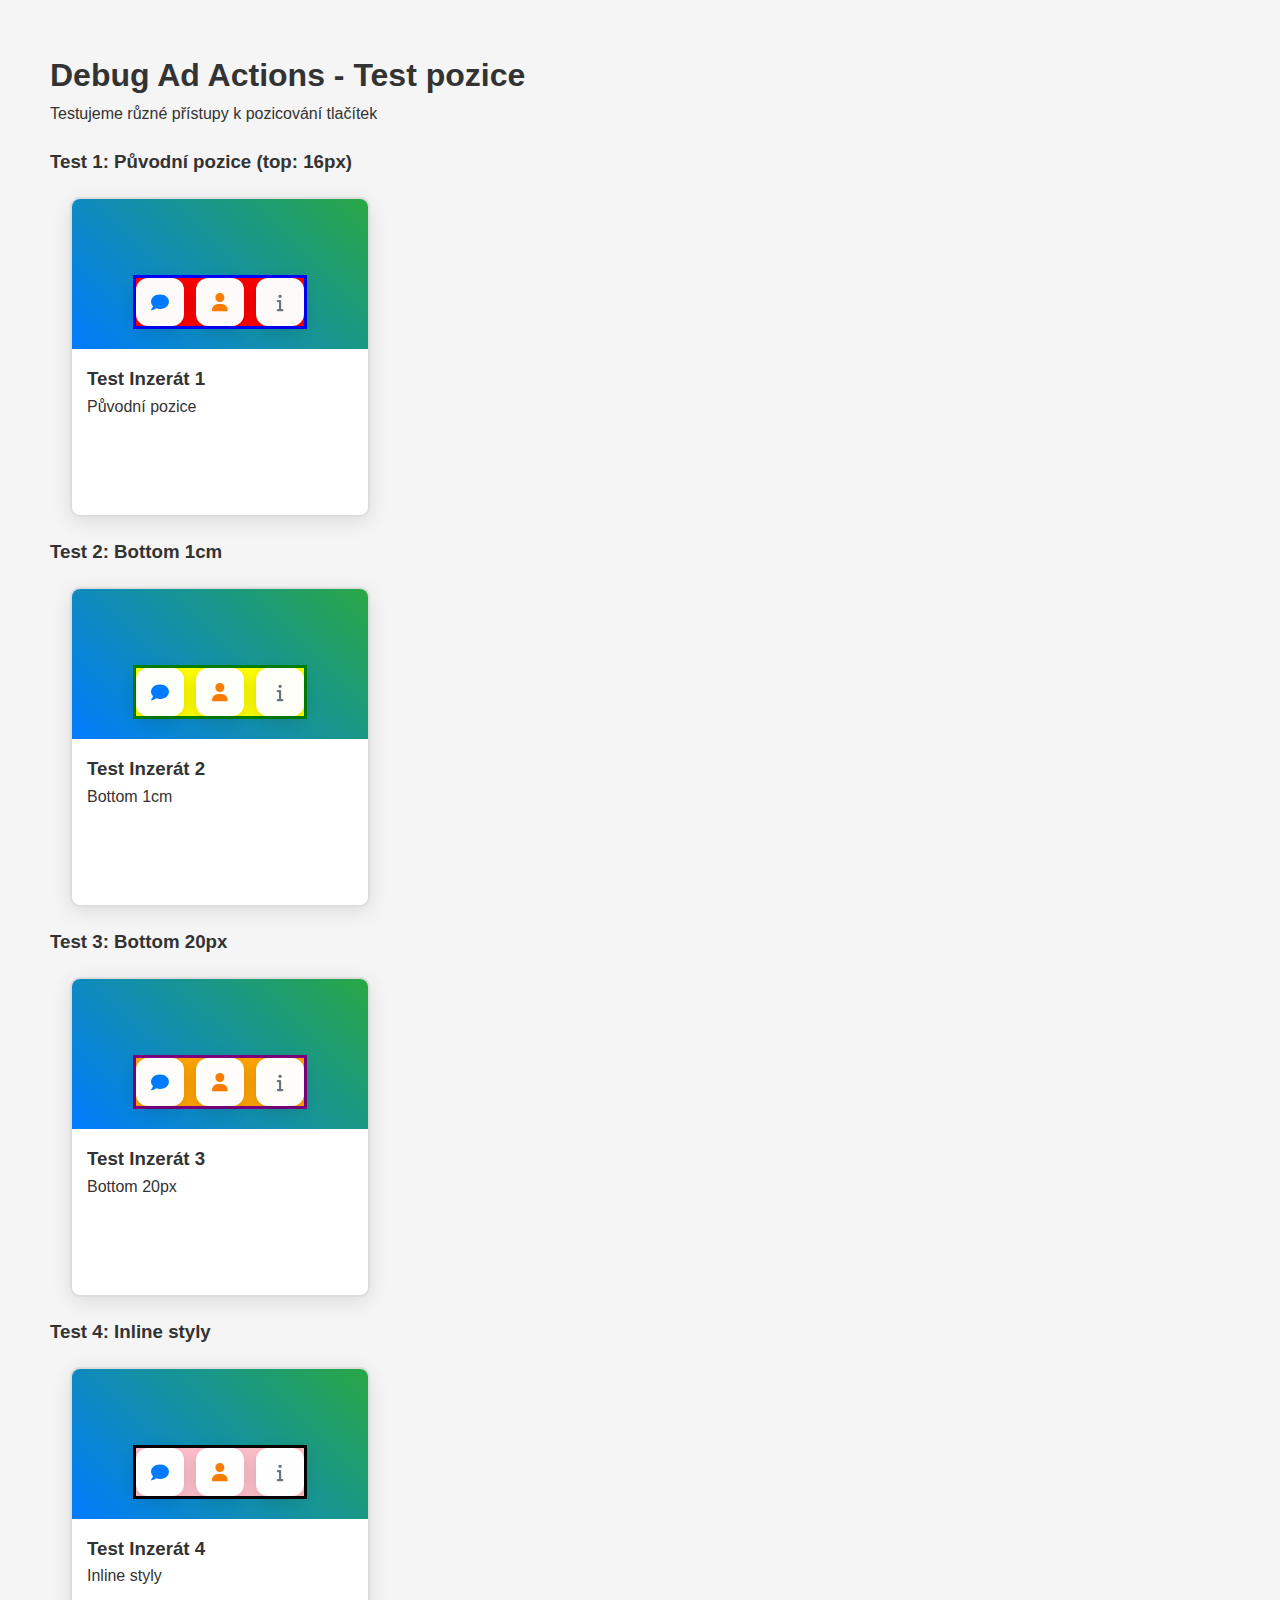
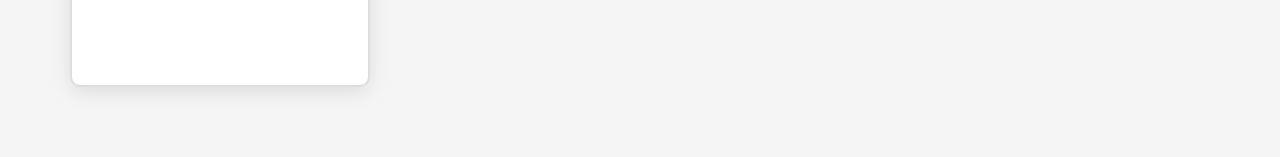
<file: debug-ad-actions.html>
<!DOCTYPE html>
<html lang="cs">
<head>
    <meta charset="UTF-8">
    <meta name="viewport" content="width=device-width, initial-scale=1.0">
    <title>Debug Ad Actions - Test pozice</title>
    <link rel="stylesheet" href="styles.css">
    <link rel="stylesheet" href="electric-border.css">
    <link href="https://cdnjs.cloudflare.com/ajax/libs/font-awesome/6.0.0/css/all.min.css" rel="stylesheet">
    <style>
        /* Debug styly pro testování */
        .debug-ad-card {
            position: relative;
            width: 300px;
            height: 250px;
            background: white;
            border: 2px solid #ddd;
            border-radius: 10px;
            margin: 20px;
            overflow: hidden;
        }
        
        .debug-ad-image {
            width: 100%;
            height: 150px;
            background: linear-gradient(45deg, #007bff, #28a745);
            position: relative;
        }
        
        .debug-ad-content {
            padding: 15px;
            height: 100px;
        }
        
        /* Test různé pozice */
        .test-1 .ad-actions {
            background: red !important;
            border: 3px solid blue !important;
        }
        
        .test-2 .ad-actions {
            background: yellow !important;
            border: 3px solid green !important;
            bottom: 1cm !important;
            top: auto !important;
        }
        
        .test-3 .ad-actions {
            background: orange !important;
            border: 3px solid purple !important;
            bottom: 20px !important;
            top: auto !important;
        }
    </style>
</head>
<body>
    <div style="padding: 50px; background: #f5f5f5;">
        <h1>Debug Ad Actions - Test pozice</h1>
        <p>Testujeme různé přístupy k pozicování tlačítek</p>
        
        <!-- Test 1: Původní pozice -->
        <div style="margin: 20px 0;">
            <h3>Test 1: Původní pozice (top: 16px)</h3>
            <article class="ad-card debug-ad-card test-1">
                <div class="debug-ad-image">
                    <div class="ad-actions">
                        <button class="btn-contact" title="Kontaktovat">
                            <i class="fas fa-comment"></i>
                        </button>
                        <button class="btn-profile" title="Profil">
                            <i class="fas fa-user"></i>
                        </button>
                        <button class="btn-info" title="Info">
                            <i class="fas fa-info"></i>
                        </button>
                    </div>
                </div>
                <div class="debug-ad-content">
                    <h3>Test Inzerát 1</h3>
                    <p>Původní pozice</p>
                </div>
            </article>
        </div>

        <!-- Test 2: Bottom 1cm -->
        <div style="margin: 20px 0;">
            <h3>Test 2: Bottom 1cm</h3>
            <article class="ad-card debug-ad-card test-2">
                <div class="debug-ad-image">
                    <div class="ad-actions">
                        <button class="btn-contact" title="Kontaktovat">
                            <i class="fas fa-comment"></i>
                        </button>
                        <button class="btn-profile" title="Profil">
                            <i class="fas fa-user"></i>
                        </button>
                        <button class="btn-info" title="Info">
                            <i class="fas fa-info"></i>
                        </button>
                    </div>
                </div>
                <div class="debug-ad-content">
                    <h3>Test Inzerát 2</h3>
                    <p>Bottom 1cm</p>
                </div>
            </article>
        </div>

        <!-- Test 3: Bottom 20px -->
        <div style="margin: 20px 0;">
            <h3>Test 3: Bottom 20px</h3>
            <article class="ad-card debug-ad-card test-3">
                <div class="debug-ad-image">
                    <div class="ad-actions">
                        <button class="btn-contact" title="Kontaktovat">
                            <i class="fas fa-comment"></i>
                        </button>
                        <button class="btn-profile" title="Profil">
                            <i class="fas fa-user"></i>
                        </button>
                        <button class="btn-info" title="Info">
                            <i class="fas fa-info"></i>
                        </button>
                    </div>
                </div>
                <div class="debug-ad-content">
                    <h3>Test Inzerát 3</h3>
                    <p>Bottom 20px</p>
                </div>
            </article>
        </div>

        <!-- Test 4: Inline styly -->
        <div style="margin: 20px 0;">
            <h3>Test 4: Inline styly</h3>
            <article class="ad-card debug-ad-card">
                <div class="debug-ad-image">
                    <div class="ad-actions" style="background: pink !important; border: 3px solid black !important; bottom: 1cm !important; top: auto !important;">
                        <button class="btn-contact" title="Kontaktovat">
                            <i class="fas fa-comment"></i>
                        </button>
                        <button class="btn-profile" title="Profil">
                            <i class="fas fa-user"></i>
                        </button>
                        <button class="btn-info" title="Info">
                            <i class="fas fa-info"></i>
                        </button>
                    </div>
                </div>
                <div class="debug-ad-content">
                    <h3>Test Inzerát 4</h3>
                    <p>Inline styly</p>
                </div>
            </article>
        </div>
    </div>
    
    <script src="force-ad-actions-position.js"></script>
</body>
</html>
</file>
<file: styles.css>
/* ===== Instagram-like chat (desktop layout, responsive) ===== */
.ig-chat { display: grid; grid-template-columns: 320px 1fr 320px; height: calc(100vh - 40px); background: #fff; border-radius: 16px; box-shadow: 0 20px 40px rgba(17,24,39,0.08); overflow: hidden; }
.ig-sidebar { border-right: 1px solid rgba(0,0,0,0.06); display: flex; flex-direction: column; min-width: 0; }
.ig-sidebar-right { border-right: 0; border-left: 1px solid rgba(0,0,0,0.06); }
.ig-sidebar-header { display: flex; align-items: center; justify-content: space-between; padding: 12px 14px; }
.ig-icon-btn { width: 36px; height: 36px; display: inline-flex; align-items: center; justify-content: center; border-radius: 10px; background: #fff8eb; color: #f77c00; border: 1px solid #ffe0b2; }
.ig-icon-btn:hover { background: #fff3de; }
.ig-sidebar-search { display: flex; align-items: center; gap: 8px; padding: 8px 14px; }
.ig-sidebar-search input { width: 100%; padding: 10px 12px; border: 1px solid #e5e7eb; border-radius: 10px; outline: none; }
.ig-conversations { overflow: auto; padding: 8px 4px; }
.ig-conv { display: grid; grid-template-columns: 48px 1fr auto; gap: 10px; padding: 10px 12px; align-items: center; border-radius: 12px; cursor: pointer; }
.ig-conv:hover { background: #fff8eb; }
.ig-conv.active { background: #fff1db; }
.ig-conv .ig-avatar { width: 44px; height: 44px; border-radius: 50%; background: #e5e7eb; display: flex; align-items: center; justify-content: center; color: #6b7280; }
.ig-conv .ig-avatar img { width: 100%; height: 100%; border-radius: 50%; object-fit: cover; }

/* Pravý panel – karty inzerátů v úzkém sloupci */
.ig-sidebar-right .ad-card { margin: 10px; }
.ig-sidebar-right .ad-card .ad-thumb img { height: 140px; object-fit: cover; }
.ig-sidebar-right .ad-card .ad-actions { margin-top: 10px; }
.ig-conv .ig-title { font-weight: 700; color: #111827; }
.ig-conv .ig-last { font-size: 12px; color: #6b7280; white-space: nowrap; overflow: hidden; text-overflow: ellipsis; }
.ig-conv .ig-time { font-size: 12px; color: #9ca3af; }

.ig-main { display: flex; flex-direction: column; min-width: 0; }
.ig-main-header { display: grid; grid-template-columns: auto 1fr auto; align-items: center; gap: 10px; padding: 10px 14px; border-bottom: 1px solid rgba(0,0,0,0.06); }
.ig-back-btn { display: none; width: 36px; height: 36px; align-items: center; justify-content: center; border-radius: 10px; background: #fff8eb; color: #f77c00; border: 1px solid #ffe0b2; }
.ig-user { display: flex; align-items: center; gap: 10px; }
.ig-user .ig-avatar { width: 40px; height: 40px; border-radius: 50%; background: #fff8eb; display: flex; align-items: center; justify-content: center; color: #f59e0b; border: 1px solid #ffe0b2; }
.ig-user-name { font-weight: 800; color: #111827; }
.ig-user-status { font-size: 12px; color: #6b7280; }
.ig-actions { display: flex; align-items: center; gap: 8px; }

.ig-subject { display: inline-flex; align-items: center; gap: 8px; padding: 8px 12px; margin: 10px auto 0 16px; border: 1px solid rgba(0,0,0,0.08); border-radius: 999px; background: #ffffff; box-shadow: 0 6px 12px rgba(17,24,39,0.06); color: #111827; }
.ig-subject i { color: #f77c00; }

.ig-messages { flex: 1; overflow: auto; padding: 12px 16px; background: radial-gradient(900px 360px at 80% -10%, rgba(253,240,2,0.10), rgba(255,255,255,0) 60%); }
.ig-empty { margin: 24px; color: #6b7280; }
.ig-row { display: grid; grid-template-columns: 40px 1fr; gap: 10px; margin-bottom: 10px; }
.ig-row.mine { grid-template-columns: 1fr 40px; }
.ig-row .ig-bubble { justify-self: start; }
.ig-row .ig-avatar { justify-self: start; }
.ig-row.mine .ig-bubble { order: 1; justify-self: end; background: linear-gradient(135deg, #f77c00 0%, #fdf002 100%) !important; color: #111827 !important; }
.ig-row.mine .ig-avatar { order: 2; justify-self: end; }
.ig-messages .ig-row:not(.mine) .ig-bubble { background: #fff1db !important; border: 1px solid #ffd89a !important; color: #111827 !important; }
.ig-bubble { background: #fff8eb; border: 1px solid #ffe0b2; color: #111827; border-radius: 20px; padding: 10px 14px; max-width: 70%; position: relative; }
.ig-bubble .ig-meta { font-size: 11px; opacity: .7; margin-top: 4px; }
.ig-images { display: grid; grid-template-columns: repeat(2, 1fr); gap: 6px; margin-top: 6px; }
.ig-images img { width: 100%; height: 140px; object-fit: cover; border-radius: 10px; }

.ig-input { border-top: 1px solid rgba(0,0,0,0.06); padding: 8px 12px; }
.ig-file-preview { display: grid; grid-template-columns: repeat(5, 60px); gap: 6px; padding: 6px 0; }
.ig-file-preview img { width: 60px; height: 60px; object-fit: cover; border-radius: 8px; }
.ig-input-row { display: grid; grid-template-columns: auto 1fr auto; gap: 8px; align-items: center; }
.ig-input-row input[type="text"] { width: 100%; padding: 10px 12px; border: 1px solid #e5e7eb; border-radius: 10px; outline: none; }
.ig-input-row input[type="text"]:focus { border-color: #f59e0b; box-shadow: 0 0 0 2px rgba(245,158,11,.15); }
.ig-attach { display: inline-flex; width: 38px; height: 38px; align-items: center; justify-content: center; background: #fff8eb; border-radius: 10px; color: #f77c00; cursor: pointer; border: 1px solid #ffe0b2; }
.ig-attach:hover { background: #fff3de; }

.ig-login-prompt { display: flex; align-items: center; gap: 10px; justify-content: center; border-top: 1px solid rgba(0,0,0,0.06); background: #fff8eb; padding: 12px; }
.ig-login-actions { display: flex; gap: 8px; }

@media (max-width: 900px) {
  .ig-chat { grid-template-columns: 1fr; height: calc(100vh - 20px); border-radius: 12px; }
  .ig-sidebar { display: none; }
  .ig-sidebar-right { display: none; }
  .ig-main-header .ig-back-btn { display: inline-flex; }
  .ig-bubble { max-width: 100%; }
  .ig-images img { height: 100px; }
}
/* Promo section - Updated 2025-01-26 */
.promo-section {
    padding: 40px 0;
    background: #ffffff; /* sjednocení s ostatními sekcemi */
}
.promo-card {
    position: relative;
    border-radius: 20px;
    padding: 24px 26px;
    box-shadow: 0 20px 40px rgba(17, 24, 39, 0.08);
    border: 1px solid rgba(0,0,0,0.05);
    overflow: hidden;
    /* sladění s kartou v about sekci */
    background:
        radial-gradient(circle at 20% 80%, rgba(253, 240, 2, 0.28) 0%, rgba(253, 240, 2, 0.00) 55%),
        radial-gradient(circle at 80% 20%, rgba(247, 124, 0, 0.28) 0%, rgba(247, 124, 0, 0.00) 55%),
        linear-gradient(135deg, rgba(255,255,255,0.55) 0%, rgba(255,255,255,0.15) 40%, rgba(255,255,255,0.08) 70%, rgba(255,255,255,0.28) 100%);
}
.promo-card::before {
    content: "";
    position: absolute;
    inset: 0;
    border-radius: inherit;
    background: linear-gradient(135deg,
        rgba(255,255,255,0.45) 0%,
        rgba(255,255,255,0.15) 40%,
        rgba(0,0,0,0.05) 70%,
        rgba(0,0,0,0.10) 100%);
    pointer-events: none;
    z-index: 0;
}
.promo-card > * { position: relative; z-index: 1; }
.promo-container {
    display: grid;
    grid-template-columns: 200px 1fr;
    align-items: center;
    gap: 24px;
}
.promo-illustration {
    width: 100%;
    max-width: 220px;
    height: auto;
    display: block;
    filter: drop-shadow(0 6px 12px rgba(17,24,39,0.08));
}
.promo-text {
    line-height: 1.15;
    color: #111827; /* základní textová barva webu */
}
.promo-title {
    font-size: clamp(26px, 2.8vw, 44px);
    font-weight: 800;
    line-height: 1.1;
    letter-spacing: -0.01em;
    color: #111827;
    margin: 0 0 10px 0;
}
.promo-accent {
    background: linear-gradient(135deg, #ff6500 0%, #f99c03 100%);
    -webkit-background-clip: text;
    background-clip: text;
    color: transparent;
}
.promo-subtitle {
    font-size: clamp(18px, 2.0vw, 30px);
    font-weight: 600;
    line-height: 1.25;
    color: #111827;
    margin: 6px 0 0 0; /* lehce níže pod nadpis */
}

/* Benefity a CTA pro promo sekci (originální vzhled) */
.promo-benefits { display: none; }
.promo-cta {
    display: flex;
    gap: 12px;
    margin-top: 8px;
    flex-wrap: wrap;
}

/* CTA fade efekt jako pilulka (bez bubliny) */
.fade-like-pill { transition: opacity .22s ease, transform .22s ease; }
.fade-like-pill.out { opacity: 0; transform: translateY(-4px); }
.promo-cta .btn-cta-secondary {
    background: #111827;
    color: #ffffff;
}

/* Rotující benefit vedle CTA (pilulka) */
.promo-rotate-inline {
    display: inline-flex;
    align-items: center;
    gap: 10px;
    padding: 8px 12px;
    border-radius: 999px;
    background: #ffffff;
    border: 1px solid rgba(0,0,0,0.08);
    box-shadow: 0 6px 12px rgba(17,24,39,0.06);
    color: #111827;
    transition: opacity .22s ease, transform .22s ease;
}
.promo-rotate-inline i { color: #f77c00; }
.promo-rotate-inline.out { opacity: 0; transform: translateY(-4px); }

@media (max-width: 800px) {
    .promo-rotate-inline { width: 100%; justify-content: center; }
}

/* --- Úkol 1 dokončen --- */
.promo-rotate {
    font-weight: 800;
}

/* Features Section: Co u nás najdete */
.features-section {
    padding: 60px 0;
    background: #ffffff; /* bílé pozadí */
}

.features-banner {
    position: relative;
    background: linear-gradient(135deg, #f77c00 0%, #fdf002 100%);
    border-radius: 20px;
    padding: 50px 40px;
    margin-bottom: 50px;
    text-align: center;
    box-shadow: 0 10px 30px rgba(247, 124, 0, 0.3);
}

.features-banner-title {
    font-size: clamp(24px, 3vw, 42px);
    font-weight: 800;
    color: #ffffff;
    text-transform: uppercase;
    letter-spacing: 0.02em;
    margin: 0 0 10px 0;
    line-height: 1.2;
}

.features-banner-subtitle {
    font-size: clamp(32px, 4vw, 56px);
    font-weight: 800;
    color: #ffffff;
    text-transform: uppercase;
    letter-spacing: 0.02em;
    margin: 0;
    line-height: 1.1;
}

/* Overlay bulldog image positioned at edge of the features banner */
.features-banner-overlay-dog {
    position: absolute;
    top: -28px;
    left: 228px;
    transform: translate(-66.6667%, -66.6667%);
    width: 320px;
    height: auto;
    z-index: 2;
    pointer-events: none;
}

.features-intro {
    margin-bottom: 60px;
    max-width: 900px;
    margin-left: auto;
    margin-right: auto;
    text-align: center;
}

.features-intro p {
    font-size: clamp(16px, 1.8vw, 20px);
    line-height: 1.7;
    color: #374151;
    margin: 0;
}

.features-intro p strong {
    font-weight: 700;
    color: #111827;
}

.features-section-title {
    font-size: clamp(28px, 3.5vw, 48px);
    font-weight: 800;
    color: #111827;
    text-transform: uppercase;
    text-align: center;
    margin: 0 0 50px 0;
    letter-spacing: 0.02em;
}

.features-grid {
    display: grid;
    grid-template-columns: repeat(4, 1fr);
    gap: 40px 30px;
    max-width: 1200px;
    margin: 0 auto;
}

.feature-item {
    text-align: center;
}

.feature-icon {
    width: 80px;
    height: 80px;
    margin: 0 auto 20px;
    display: flex;
    align-items: center;
    justify-content: center;
    border: 2px solid #ff6500;
    border-radius: 12px;
    background: transparent; /* bez pozadí */
}

.feature-icon i {
    font-size: 32px;
    color: #ff6500;
}

.feature-title {
    font-size: clamp(18px, 2vw, 22px);
    font-weight: 700;
    color: #111827;
    margin: 0 0 10px 0;
    line-height: 1.3;
}

.feature-description {
    font-size: clamp(14px, 1.5vw, 16px);
    line-height: 1.6;
    color: #374151;
    margin: 0;
}

/* Responsive design pro features sekci */
@media (max-width: 1024px) {
    .features-grid {
        grid-template-columns: repeat(2, 1fr);
        gap: 40px;
    }
}

@media (max-width: 600px) {
    .features-section {
        padding: 40px 0;
    }
    
    .features-banner {
        padding: 30px 20px;
        margin-bottom: 30px;
    }
    
    .features-intro {
        margin-bottom: 40px;
        padding: 0 20px;
    }
    
    .features-section-title {
        margin-bottom: 40px;
        padding: 0 20px;
    }
    
    .features-grid {
        grid-template-columns: 1fr;
        gap: 30px;
        padding: 0 20px;
    }
    
    .feature-icon {
        width: 70px;
        height: 70px;
    }
    
    .feature-icon i {
        font-size: 28px;
    }
}
.promo-rotate-wrap {
    position: relative;
    display: inline-block;
    height: 1.3em; /* více místa pro horní/dolní dotahy, JS nastaví přesnou px výšku */
    overflow: hidden;
    vertical-align: baseline;
    white-space: nowrap; /* bez zalomení během animace */
    --baseline-adjust: 2px; /* jemné posunutí dolů lze ladit zde */
    transition: width 200ms ease; /* plynulá změna šířky obalu */
}
.promo-rotate-word {
    position: absolute;
    left: 0;
    top: 0; /* skutečná top pozice je dopočtena v JS, tohle je default */
    display: block;
    font-weight: 800;
    will-change: transform, opacity;
}
.promo-rotate-word.anim-out {
    animation: promoSlideUpOut .45s ease forwards;
}
.promo-rotate-word.anim-in {
    animation: promoSlideUpIn .45s ease forwards;
}

@keyframes promoSlideUpOut {
    0% { transform: translateY(0); opacity: 1; }
    100% { transform: translateY(-100%); opacity: 0; }
}
@keyframes promoSlideUpIn {
    0% { transform: translateY(100%); opacity: 0; }
    100% { transform: translateY(0); opacity: 1; }
}
.promo-slash { opacity: .8; }

@media (max-width: 900px) {
    .promo-container {
        grid-template-columns: 120px 1fr;
        gap: 16px;
    }
}

@media (max-width: 640px) {
    .promo-container {
        grid-template-columns: 1fr;
        text-align: center;
    }
    .promo-card { padding: 18px; border-radius: 18px; }
    .promo-illustration {
        margin: 0 auto;
        max-width: 180px;
    }
}

/* ===== Reusable Page Hero (obdélník jako na domovské stránce) ===== */
.page-hero {
    padding: 36px 0 22px;
    background: #ffffff;
}
.page-hero .page-hero-card {
    position: relative;
    border-radius: 22px;
    padding: 28px 34px;
    background: linear-gradient(135deg, rgba(247, 124, 0, 0.18) 0%, rgba(253, 240, 2, 0.12) 100%),
                radial-gradient(1200px 400px at 20% 0%, rgba(253, 240, 2, 0.18), rgba(255, 255, 255, 0) 60%);
    /* bez oddělovací čáry/stínu pod kartou */
    box-shadow: none;
    overflow: hidden;
}
.page-hero .page-hero-card::before {
    content: "";
    position: absolute;
    inset: 0;
    border-radius: inherit;
    background: radial-gradient(80% 60% at 85% 30%, rgba(255, 138, 0, 0.18), rgba(255, 255, 255, 0) 60%);
    pointer-events: none;
}
.page-hero .page-hero-inner {
    display: grid;
    grid-template-columns: 1fr;
    align-items: center;
    gap: 14px;
    text-align: center;
}
.page-hero .page-hero-title {
    font-size: clamp(28px, 3.4vw, 46px);
    font-weight: 900;
    color: #0f172a;
    margin: 0;
}
.page-hero .page-hero-title i {
    display: none;
}
.page-hero .page-hero-subtitle {
    font-size: clamp(16px, 1.8vw, 22px);
    color: #111827;
    margin: 4px 0 0;
    opacity: 0.9;
}

/* schovat akcentní čárku u titulku uvnitř page-hero */
.page-hero .title-accent { display: none; }

@media (max-width: 768px) {
    .page-hero { padding: 24px 0 14px; }
    .page-hero .page-hero-card { padding: 22px; border-radius: 18px; }
}

/* Ads Grid */
.ads-section {
    padding: 56px 0 72px;
    background: #ffffff;
}

/* White Divider */
.white-divider {
    width: 100%;
    height: 80px;
    background: #ffffff;
}

/* About section - design per mock, keep site colors */
.about {
    padding: 56px 0 72px;
    background: #ffffff;
}

.about-content {
    display: grid;
    grid-template-columns: 360px 1fr;
    gap: 32px;
    align-items: center;
    /* Bright orange → gold gradient inside the section card */
    background:
        radial-gradient(circle at 20% 80%, rgba(253, 240, 2, 0.28) 0%, rgba(253, 240, 2, 0.00) 55%),
        radial-gradient(circle at 80% 20%, rgba(247, 124, 0, 0.28) 0%, rgba(247, 124, 0, 0.00) 55%),
        linear-gradient(135deg, rgba(247, 124, 0, 0.22) 0%, rgba(253, 240, 2, 0.22) 100%);
    backdrop-filter: blur(14px);
    border-radius: 20px;
    padding: 24px;
    box-shadow: 0 16px 48px rgba(0,0,0,0.10),
                inset 0 1px 0 rgba(255,255,255,0.65),
                inset 0 -1px 0 rgba(0,0,0,0.10);
    border: 1px solid rgba(255,255,255,0.6);
    position: relative;
    overflow: visible;
    isolation: isolate;
    margin-top: 2cm;
}

/* watermark removed */

.about-content::before {
    content: "";
    position: absolute;
    inset: 0;
    border-radius: inherit;
    background: linear-gradient(135deg,
        rgba(255,255,255,0.45) 0%,
        rgba(255,255,255,0.15) 40%,
        rgba(0,0,0,0.05) 70%,
        rgba(0,0,0,0.10) 100%
    );
    mix-blend-mode: overlay;
    pointer-events: none;
    z-index: 0;
}

.about-content > * { position: relative; z-index: 1; }

.about-image {
    border-radius: 0;
    overflow: visible;
    box-shadow: none;
}
.about-team-photo { width: 75%; height: 180px; object-fit: cover; display: block; margin-left: auto; margin-right: auto; border-radius: 0; box-shadow: none; -webkit-mask-image: radial-gradient(120% 100% at 50% 50%, #000 70%, rgba(0,0,0,0) 100%); mask-image: radial-gradient(120% 100% at 50% 50%, #000 70%, rgba(0,0,0,0) 100%); }

/* Overlay bulldog image positioned at top-left edge of the about card */
.about-overlay-dog {
    position: absolute;
    top: -28px;
    left: 228px;
    transform: translate(-66.6667%, -66.6667%);
    width: 320px;
    height: auto;
    z-index: 2;
    pointer-events: none;
}

.about-text { grid-column: 1 / -1; text-align: center; }
.about-text h2 .title-text { font-size: 1.9rem; }
.about-text p { color: #374151; line-height: 1.65; }
.about .btn-primary { padding: 10px 18px; border-radius: 10px; display: inline-block; background-color: #fe6b00; color: #ffffff; }

@media (max-width: 900px) {
    .about-content { grid-template-columns: 1fr; }
    .about-team-photo { height: 200px; }
}

/* Circulation (Cirkulace inzerátu) */
.circulation {
    padding: 72px 0 88px;
    background: #ffffff;
}

.circulation-content {
    display: grid;
    grid-template-columns: 1fr 520px;
    gap: 40px;
    align-items: center;
}


.circulation-text p {
    color: #374151;
    line-height: 1.7;
    margin-bottom: 0.8rem;
}

.circulation-visual { display: flex; justify-content: center; }

.circulation-ring {
    position: relative;
    width: 500px;
    height: 500px;
}

.circulation-svg {
    position: absolute;
    top: 50%;
    left: 50%;
    width: 100%;
    height: 100%;
    opacity: 1;
    filter: drop-shadow(0 12px 30px rgba(247, 124, 0, 0.25));
    animation: slowSpin 28s linear infinite;
    transform-origin: center center;
    transform: translate(calc(-50% - 0.5cm), -50%);
    z-index: 2;
    pointer-events: none;
}

.circulation-card {
    position: absolute;
    top: 50%;
    left: 50%;
    transform: translate(-50%, -50%) rotate(-10deg);
    width: 62%;
    background: #fff;
    border-radius: 16px;
    overflow: hidden;
    box-shadow: 0 18px 48px rgba(0,0,0,0.18);
    border: 1px solid rgba(0,0,0,0.06);
    z-index: 1;
}

.circulation-card img {
    display: block;
    width: 100%;
    height: 240px;
    object-fit: cover;
}

.circulation-card-caption {
    padding: 10px 12px;
    font-weight: 700;
    color: #111827;
    background: #ffffff;
}

@keyframes slowSpin {
    from { transform: translate(-50%, -50%) rotate(0deg); }
    to   { transform: translate(-50%, -50%) rotate(360deg); }
}

@media (max-width: 1020px) {
    .circulation-content { grid-template-columns: 1fr; }
    .circulation-ring { width: 420px; height: 420px; }
    .circulation-card img { height: 200px; }
}

/* CTA Connect block */
.cta-connect { padding: 0 0 88px; background: #ffffff; }
.cta-card {
    position: relative;
    padding: 48px 36px;
    text-align: center;
    border-radius: 20px;
    /* Same background as about section */
    background:
        radial-gradient(circle at 20% 80%, rgba(253, 240, 2, 0.28) 0%, rgba(253, 240, 2, 0.00) 55%),
        radial-gradient(circle at 80% 20%, rgba(247, 124, 0, 0.28) 0%, rgba(247, 124, 0, 0.00) 55%),
        linear-gradient(135deg, rgba(247, 124, 0, 0.22) 0%, rgba(253, 240, 2, 0.22) 100%),
        #ffffff;
    box-shadow: 0 16px 48px rgba(0,0,0,0.08), 0 18px 60px rgba(247, 124, 0, 0.18);
}
.cta-title {
    font-size: 2.4rem;
    line-height: 1.2;
    text-align: center;
    color: #111827;
    margin-bottom: 18px;
    font-weight: 800;
}
.cta-actions {
    display: flex;
    gap: 12px;
    justify-content: center;
    flex-wrap: wrap;
    margin-top: 10px;
}
.cta-card .services-title { font-size: 2rem; }
.btn-cta-primary,
.btn-cta-secondary {
    display: inline-flex;
    align-items: center;
    gap: 10px;
    padding: 12px 18px;
    border-radius: 12px;
    font-weight: 700;
    text-decoration: none;
}
.btn-cta-primary { color: #111827; background: #ffffff; box-shadow: 0 10px 22px rgba(17, 24, 39, 0.08); }
.btn-cta-primary i { color: #111827; }
.btn-cta-secondary { color: #111827; background: #ffffff; box-shadow: 0 10px 22px rgba(17, 24, 39, 0.08); }
.btn-cta-secondary i { color: #111827; }

@media (max-width: 640px) {
    .cta-title { font-size: 1.8rem; }
}

.ads-grid {
    display: grid;
    grid-template-columns: repeat(4, 1fr);
    gap: 24px;
    max-width: 1600px;
    margin: 0 auto;
}

.ad-card {
    background: white;
    border-radius: 15px;
    box-shadow: 0 5px 20px rgba(0,0,0,0.1);
    overflow: hidden;
    transition: transform 0.3s ease, box-shadow 0.3s ease;
    border: 1px solid #f0f0f0;
    min-height: 320px;
    position: relative;
}

.ad-card:hover {
    transform: translateY(-5px);
    box-shadow: 0 15px 40px rgba(247, 124, 0, 0.2);
    border: 2px solid #f77c00;
}
.ad-card.is-top:hover { 
    transform: none !important;
    box-shadow: 0 8px 28px rgba(255, 138, 0, 0.6), 0 0 0 2px rgba(255, 138, 0, 0.4), inset 0 0 0 1px rgba(255, 138, 0, 0.1) !important;
}

.ad-thumb { width: 100%; height: 200px; background: #f5f5f5; }
.ad-thumb img { 
    width: 100%; 
    height: 100%; 
    object-fit: cover; 
    display: block; 
    border-radius: 16px 16px 0 0;
}

.ad-body { 
    padding: 12px 14px 80px !important; 
    position: relative;
    min-height: 160px !important;
}
.ad-title { margin: 0 0 6px 0; font-size: 1rem; color: #111827; }
.ad-meta { font-size: 0.85rem; color: #6b7280; }

/* Top badge */
.ad-badge-top {
    position: absolute;
    top: 10px;
    left: 10px;
    background: linear-gradient(135deg, #ff8a00, #ff6b35);
    color: #fff;
    font-weight: 700;
    font-size: 0.75rem;
    padding: 6px 10px;
    border-radius: 10px;
    display: inline-flex;
    align-items: center;
    gap: 6px;
    box-shadow: 0 6px 18px rgba(255, 138, 0, 0.4);
    z-index: 10;
}
.ad-badge-top i { 
    color: #fff; 
    font-size: 0.8rem;
}

/* Top ads with rotating glow */
.ad-card.is-top { 
    overflow: hidden !important; 
    position: relative !important;
    background: #fff !important;
    border-radius: 13px !important;
    border: 3px solid #ff8a00 !important;
    box-shadow: 0 0 0 3px #ff8a00 !important;
}

.ad-card.is-top .ad-body {
    background: #fff !important;
    border-radius: 0 0 13px 13px !important;
    margin: 0 !important;
    padding: 12px 14px 16px !important;
}

.ad-card.is-top .ad-thumb {
    background: #fff !important;
    border-radius: 10px 10px 0 0 !important;
    overflow: hidden !important;
}

.ad-card.is-top .ad-thumb img {
    border-radius: 10px 10px 0 0 !important;
    width: 100% !important;
    height: 100% !important;
    object-fit: cover !important;
}

.ad-card.is-top::after {
    content: '';
    position: absolute !important;
    top: 0 !important;
    left: 0 !important;
    right: 0 !important;
    bottom: 0 !important;
    background: linear-gradient(90deg, 
        transparent 0%, transparent 45%,
        rgba(192, 192, 192, 0.2) 48%, rgba(255, 255, 255, 0.4) 50%, rgba(192, 192, 192, 0.2) 52%,
        transparent 55%, transparent 100%) !important;
    border-radius: 13px !important;
    background-size: 200% 200% !important;
    z-index: 10 !important;
    animation: diagonalSilverStripe 3s linear infinite !important;
    pointer-events: none !important;
    width: 100% !important;
    height: 100% !important;
    transform-origin: center center !important;
}

.ad-card.is-top::before {
    content: '';
    position: absolute;
    top: -3px;
    left: -3px;
    right: -3px;
    bottom: -3px;
    background: linear-gradient(90deg, 
        transparent 0%, transparent 5%,
        #ffd700 50%, #ffed4e 60%, #ffd700 70%,
        transparent 98%, transparent 100%);
    border-radius: 19px;
    z-index: -1;
    animation: borderLightMove 2s linear infinite;
}

.ad-card.is-top::after {
    content: '';
    position: absolute;
    top: 0;
    left: 0;
    right: 0;
    bottom: 0;
    background: linear-gradient(135deg, 
        rgba(255, 215, 0, 0.05), rgba(255, 165, 0, 0.08), 
        rgba(255, 138, 0, 0.05), rgba(255, 215, 0, 0.05));
    background-size: 150% 150%;
    border-radius: 16px;
    z-index: -1;
    animation: permanentShimmer 5s ease-in-out infinite;
}

@keyframes permanentGlow {
    0%, 100% { 
        opacity: 0.8;
        transform: scale(1);
    }
    50% { 
        opacity: 1;
        transform: scale(1.008);
    }
}

@keyframes permanentShimmer {
    0% { 
        background-position: 0% 50%; 
        opacity: 0.6;
    }
    50% { 
        background-position: 100% 50%; 
        opacity: 0.8;
    }
    100% { 
        background-position: 0% 50%; 
        opacity: 0.6;
    }
}

@keyframes borderLightMove {
    0% { 
        background-position: -100% 0;
    }
    100% { 
        background-position: 200% 0;
    }
}

@keyframes diagonalSilverStripe {
    0% { 
        transform: translateX(100%);
    }
    100% { 
        transform: translateX(-100%);
    }
}

@media (max-width: 1400px) { .ads-grid { grid-template-columns: repeat(4, 1fr); } }
@media (max-width: 1200px) { .ads-grid { grid-template-columns: repeat(3, 1fr); } }
@media (max-width: 820px) { .ads-grid { grid-template-columns: repeat(2, 1fr); } }
@media (max-width: 520px) { .ads-grid { grid-template-columns: repeat(2, 1fr); gap: 16px; } }

/* Top Ads Page Styles */
.top-ads-hero {
    background: linear-gradient(135deg, #ffd700 0%, #ff8c00 50%, #ff6b35 100%);
    color: white;
    padding: 80px 0;
    text-align: center;
    position: relative;
    overflow: hidden;
}

.services-hero {
    background: linear-gradient(135deg, #ffd700 0%, #ff8c00 50%, #ff6b35 100%);
    color: white;
    padding: 80px 0;
    text-align: center;
    position: relative;
    overflow: hidden;
}

.my-ads-hero {
    background: linear-gradient(135deg, #ffd700 0%, #ff8c00 50%, #ff6b35 100%);
    color: white;
    padding: 80px 0;
    text-align: center;
    position: relative;
    overflow: hidden;
}

.services-hero::before,
.my-ads-hero::before {
    content: '';
    position: absolute;
    top: 0;
    left: 0;
    right: 0;
    bottom: 0;
    background: url('data:image/svg+xml,<svg xmlns="http://www.w3.org/2000/svg" viewBox="0 0 2000 200" preserveAspectRatio="none"><g class="wave-layer l1"><path fill="rgba(255,255,255,0.1)" d="M0,80 C160,30 320,110 480,70 C640,30 800,120 960,85 C1120,50 1280,110 1440,75 C1600,40 1760,95 1920,60 L2000,60 L2000,0 L0,0 Z"></path></g></svg>');
    background-size: cover;
    background-position: bottom;
}

.services-hero .hero-title,
.my-ads-hero .hero-title {
    font-size: 3rem;
    margin-bottom: 1rem;
    display: flex;
    align-items: center;
    justify-content: center;
    gap: 1rem;
    color: #ffffff;
    background: linear-gradient(45deg, #ffffff, #f5f5f5, #ffffff, #e8e8e8, #ffffff);
    background-size: 200% 200%;
    -webkit-background-clip: text;
    -webkit-text-fill-color: transparent;
    background-clip: text;
    position: relative;
}

.services-hero .hero-title::after,
.my-ads-hero .hero-title::after {
    content: '';
    position: absolute;
    top: 0;
    left: 0;
    right: 0;
    bottom: 0;
    background: linear-gradient(90deg, transparent, rgba(255, 255, 255, 0.4), transparent);
    animation: shimmer 2s ease-in-out infinite;
    pointer-events: none;
}

.services-hero .hero-subtitle,
.my-ads-hero .hero-subtitle {
    font-size: 1.2rem;
    opacity: 0.9;
    margin-bottom: 0;
    text-align: center;
}

.services-hero .hero-title i,
.my-ads-hero .hero-title i {
    color: #ffd700;
    animation: iconPulse 2s ease-in-out infinite;
}

@keyframes iconPulse {
    0%, 100% { 
        transform: scale(1);
        opacity: 1;
    }
    50% { 
        transform: scale(1.1);
        opacity: 0.9;
    }
}

.top-ads-hero::before {
    content: '';
    position: absolute;
    top: 0;
    left: 0;
    right: 0;
    bottom: 0;
    background: url('data:image/svg+xml,<svg xmlns="http://www.w3.org/2000/svg" viewBox="0 0 2000 200" preserveAspectRatio="none"><g class="wave-layer l1"><path fill="rgba(255,255,255,0.1)" d="M0,80 C160,30 320,110 480,70 C640,30 800,120 960,85 C1120,50 1280,110 1440,75 C1600,40 1760,95 1920,60 L2000,60 L2000,0 L0,0 Z"></path></g></svg>');
    background-size: cover;
    background-position: bottom;
}

.top-ads-hero .hero-title {
    font-size: 3rem;
    margin-bottom: 1rem;
    display: flex;
    align-items: center;
    justify-content: center;
    gap: 1rem;
    color: #ffffff;
    background: linear-gradient(45deg, #ffffff, #f5f5f5, #ffffff, #e8e8e8, #ffffff);
    background-size: 200% 200%;
    -webkit-background-clip: text;
    -webkit-text-fill-color: transparent;
    background-clip: text;
    position: relative;
}

.top-ads-hero .hero-title::after {
    content: '';
    position: absolute;
    top: 0;
    left: 0;
    right: 0;
    bottom: 0;
    background: linear-gradient(90deg, transparent, rgba(255, 255, 255, 0.4), transparent);
    animation: shimmer 2s ease-in-out infinite;
    pointer-events: none;
}

@keyframes shimmer {
    0% { transform: translateX(-100%); }
    100% { transform: translateX(100%); }
}

.top-ads-hero .hero-title i {
    color: #ffd700;
    animation: flameFlicker 2s ease-in-out infinite;
}

@keyframes flameFlicker {
    0%, 100% { 
        transform: scale(1) rotate(0deg);
        opacity: 1;
    }
    25% { 
        transform: scale(1.1) rotate(-2deg);
        opacity: 0.9;
    }
    50% { 
        transform: scale(1.05) rotate(1deg);
        opacity: 0.95;
    }
    75% { 
        transform: scale(1.08) rotate(-1deg);
        opacity: 0.9;
    }
}

.top-ads-hero .hero-subtitle {
    font-size: 1.2rem;
    opacity: 0.9;
}

.top-ads-pricing {
    padding: 80px 0;
    background: #ffffff; /* čisté bílé pozadí za kartami */
}

.pricing-header {
    text-align: center;
    margin-bottom: 24px; /* menší mezera pod nadpisem Ceník topování */
}

.section-title {
    font-size: 2.5rem;
    margin-bottom: 1rem;
    color: #1a202c;
}

.section-subtitle {
    font-size: 1.1rem;
    color: #6b7280;
}

.pricing-grid {
    display: grid;
    grid-template-columns: repeat(auto-fit, minmax(300px, 1fr));
    gap: 30px;
    max-width: 1000px;
    margin: 0 auto;
    align-items: stretch; /* všechny karty mají stejnou výšku v řádku */
}

.pricing-card {
    background:
        linear-gradient(135deg, rgba(247, 124, 0, 0.18) 0%, rgba(253, 240, 2, 0.12) 100%),
        radial-gradient(1200px 400px at 20% 0%, rgba(253, 240, 2, 0.18), rgba(255, 255, 255, 0) 60%);
    border-radius: 20px;
    padding: 40px 30px;
    box-shadow: 0 10px 30px rgba(0,0,0,0.1);
    border: 2px solid rgba(0,0,0,0.06);
    position: relative;
    transition: all 0.3s ease;
    display: flex;
    flex-direction: column;
    height: 100%;
}
.pricing-card:hover {
    transform: translateY(-10px);
    box-shadow: 0 20px 40px rgba(0,0,0,0.15);
}

.pricing-card.featured {
    border-color: #ffd700;
    /* odstraněn scale, aby se tlačítka zarovnala napříč kartami */
    box-shadow: 0 15px 35px rgba(255, 215, 0, 0.2);
}

.pricing-badge {
    position: absolute;
    top: -10px;
    left: 50%;
    transform: translateX(-50%);
    background: linear-gradient(135deg, #ffd700, #ffed4e);
    color: #1a202c;
    padding: 8px 20px;
    border-radius: 20px;
    font-weight: 700;
    font-size: 0.9rem;
    box-shadow: 0 4px 15px rgba(255, 215, 0, 0.3);
}

.pricing-card .pricing-header {
    text-align: center;
    margin-bottom: 30px;
    min-height: 240px; /* více prostoru kvůli badge „Ušetříte …“ a dlouhým periodám */
    display: flex;
    flex-direction: column;
    align-items: center;
    justify-content: flex-start;
    gap: 8px;
}

.pricing-title {
    font-size: 1.5rem;
    margin-bottom: 1rem;
    color: #1a202c;
}

.pricing-price {
    display: flex;
    align-items: baseline;
    justify-content: center;
    gap: 0.5rem;
    margin-bottom: 1rem;
}

.pricing-price .period {
    font-size: 0.9rem;
    color: #6b7280;
    font-weight: 500;
}

.pricing-price .price {
    font-size: 3rem;
    font-weight: 700;
    color: #1a202c;
}

.pricing-price .currency {
    font-size: 1.2rem;
    color: #6b7280;
}

.pricing-savings {
    background: #10b981;
    color: white;
    padding: 8px 16px;
    border-radius: 20px;
    font-size: 0.9rem;
    font-weight: 600;
    display: inline-block;
    margin-bottom: 20px;
}

.pricing-features {
    flex: 1; /* vyplní zbytek, tlačítko k spodní hraně */
}

.pricing-features ul {
    list-style: none;
    margin: 0 0 30px; /* sjednocené odsazení nahoře/dole */
    padding: 0;
    display: grid;           /* stejné vertikální rozestupy napříč kartami */
    row-gap: 12px;
}

.pricing-features li {
    display: flex;
    align-items: flex-start;
    gap: 12px;
    margin: 0;               /* řídí grid row-gap */
    color: #4a5568;
}

.pricing-features i {
    color: #10b981;
    font-size: 1.1rem;
    flex: 0 0 22px;          /* fixní šířka pro ikonu, zarovná text do stejné kolony */
    text-align: center;
    line-height: 1.2;
    margin-top: 2px;         /* jemné srovnání s textem na více řádků */
}

.btn-pricing {
    width: 100%;
    background: linear-gradient(135deg, #ffd700, #ff8c00);
    color: white;
    border: none;
    padding: 15px 30px;
    border-radius: 12px;
    font-size: 1.1rem;
    font-weight: 600;
    cursor: pointer;
    transition: all 0.3s ease;
    display: flex;
    align-items: center;
    justify-content: center;
    gap: 10px;
    margin-top: auto; /* odtlačí tlačítko dolů, srovná baseline napříč kartami */
}

.btn-pricing:hover {
    transform: translateY(-2px);
    box-shadow: 0 10px 25px rgba(255, 140, 0, 0.4);
}

/* Ad Selection Styles */
.ad-selection {
    padding: 80px 0;
    background: linear-gradient(135deg, #ffffff 0%, #fff9e6 100%);
}

.selection-header {
    text-align: center;
    margin-bottom: 50px;
}

.ads-list {
    display: grid;
    grid-template-columns: repeat(auto-fill, minmax(300px, 1fr));
    gap: 20px;
    margin-bottom: 40px;
}

.ad-item {
    background: white;
    border: 2px solid #e2e8f0;
    border-radius: 12px;
    padding: 20px;
    cursor: pointer;
    transition: all 0.3s ease;
}

.ad-item:hover {
    border-color: #ff8c00;
    transform: translateY(-2px);
    box-shadow: 0 8px 25px rgba(255, 140, 0, 0.2);
}

.ad-item.selected {
    border-color: #ffd700;
    background: linear-gradient(135deg, #fff9e6, #fffbf0);
}

.ad-item h3 {
    margin-bottom: 10px;
    color: #1a202c;
}

.ad-item p {
    color: #6b7280;
    font-size: 0.9rem;
}

.ad-item.pre-selected {
    border-color: #ffd700;
    background: linear-gradient(135deg, #fff9e6, #fffbf0);
    position: relative;
}

.pre-selected-badge {
    position: absolute;
    top: 10px;
    right: 10px;
    background: linear-gradient(135deg, #ffd700, #ffed4e);
    color: #333;
    padding: 4px 8px;
    border-radius: 12px;
    font-size: 0.75rem;
    font-weight: 600;
    display: flex;
    align-items: center;
    gap: 4px;
    box-shadow: 0 2px 8px rgba(255, 215, 0, 0.3);
}

.no-ads-message {
    text-align: center;
    padding: 40px 20px;
    background: #f8f9fa;
    border-radius: 12px;
    border: 2px dashed #dee2e6;
}

.no-ads-message i {
    font-size: 3rem;
    color: #6c757d;
    margin-bottom: 20px;
}

.no-ads-message h3 {
    color: #495057;
    margin-bottom: 10px;
}

.no-ads-message p {
    color: #6c757d;
    margin-bottom: 20px;
}

.selection-actions {
    text-align: center;
}

/* Payment Section Styles */
.payment-section {
    padding: 80px 0;
    background: linear-gradient(135deg, #fff9e6 0%, #ffeaa7 100%);
}

.payment-header {
    text-align: center;
    margin-bottom: 50px;
}

.payment-summary {
    max-width: 800px;
    margin: 0 auto;
    display: grid;
    grid-template-columns: 1fr 1fr;
    gap: 40px;
}

.summary-card {
    background: white;
    border-radius: 12px;
    padding: 30px;
    box-shadow: 0 4px 15px rgba(0,0,0,0.1);
}

.summary-card h3 {
    margin-bottom: 20px;
    color: #1a202c;
}

.summary-item {
    display: flex;
    justify-content: space-between;
    margin-bottom: 15px;
    padding: 10px 0;
    border-bottom: 1px solid #e2e8f0;
}

.summary-item.total {
    font-weight: 700;
    font-size: 1.2rem;
    color: #1a202c;
    border-top: none;
    border-bottom: none;
    padding-top: 20px;
    margin-top: 20px;
}

.payment-methods h3 {
    margin-bottom: 20px;
    color: #1a202c;
}

.payment-options {
    display: flex;
    flex-direction: column;
    gap: 15px;
}

.payment-option {
    display: flex;
    align-items: center;
    padding: 15px;
    border: 2px solid #e2e8f0;
    border-radius: 12px;
    cursor: pointer;
    transition: all 0.3s ease;
}

.payment-option:hover {
    border-color: #ff8c00;
}

.payment-option input[type="radio"] {
    margin-right: 15px;
}

.payment-option input[type="radio"]:checked + .option-content {
    color: #ff8c00;
}

.option-content {
    display: flex;
    align-items: center;
    gap: 12px;
    font-weight: 600;
}

.payment-actions {
    display: flex;
    gap: 20px;
    justify-content: center;
    margin-top: 40px;
}

/* Success Section Styles */
.success-section {
    padding: 80px 0;
    background: linear-gradient(135deg, #ffd700, #ff8c00);
    color: white;
    text-align: center;
}

.success-content {
    max-width: 600px;
    margin: 0 auto;
}

.success-icon {
    font-size: 4rem;
    margin-bottom: 30px;
    color: #ff8c00;
    background: white;
    width: 100px;
    height: 100px;
    border-radius: 50%;
    display: flex;
    align-items: center;
    justify-content: center;
    margin: 0 auto 30px;
}

.success-title {
    font-size: 2.5rem;
    margin-bottom: 20px;
}

.success-message {
    font-size: 1.2rem;
    margin-bottom: 40px;
    opacity: 0.9;
}

.success-actions {
    display: flex;
    gap: 20px;
    justify-content: center;
    flex-wrap: wrap;
}

/* Responsive */
@media (max-width: 768px) {
    .pricing-grid {
        grid-template-columns: 1fr;
    }
    
    .payment-summary {
        grid-template-columns: 1fr;
    }
    
    .success-actions {
        flex-direction: column;
        align-items: center;
    }
    
    .success-actions .btn {
        width: 100%;
        max-width: 300px;
    }
}

/* Chat Login Prompt Styles */
.login-prompt {
    display: flex;
    align-items: center;
    justify-content: center;
    min-height: 60vh;
    padding: 40px 20px;
}

.login-prompt-content {
    text-align: center;
    background: white;
    padding: 40px;
    border-radius: 20px;
    box-shadow: 0 10px 30px rgba(0,0,0,0.1);
    max-width: 400px;
    width: 100%;
}

.login-icon {
    font-size: 4rem;
    color: #ff8c00;
    margin-bottom: 20px;
}

.login-prompt h2 {
    color: #1a202c;
    margin-bottom: 10px;
    font-size: 1.8rem;
}

.login-prompt p {
    color: #6b7280;
    margin-bottom: 30px;
    font-size: 1.1rem;
}

.login-actions {
    display: flex;
    flex-direction: column;
    gap: 15px;
}

.login-actions .btn {
    width: 100%;
    padding: 15px 30px;
    border-radius: 12px;
    font-size: 1.1rem;
    font-weight: 600;
    display: flex;
    align-items: center;
    justify-content: center;
    gap: 10px;
    transition: all 0.3s ease;
}

.login-actions .btn-primary {
    background: linear-gradient(135deg, #ffd700, #ff8c00);
    color: white;
    border: none;
}

.login-actions .btn-primary:hover {
    transform: translateY(-2px);
    box-shadow: 0 10px 25px rgba(255, 140, 0, 0.3);
}

.login-actions .btn-secondary {
    background: #f8fafc;
    color: #4a5568;
    border: 2px solid #e2e8f0;
}

.login-actions .btn-secondary:hover {
    background: #e2e8f0;
    transform: translateY(-2px);
}
/* Reset a základní styly */
* {
    margin: 0;
    padding: 0;
    box-sizing: border-box;
}

body {
    font-family: 'Segoe UI', Tahoma, Geneva, Verdana, sans-serif;
    line-height: 1.6;
    color: #333;
    background-color: #f8f9fa;
}

.container {
    max-width: 1200px;
    margin: 0 auto;
    padding: 0 20px;
}

/* Sidebar Navigation */
.sidebar {
    position: fixed;
    left: 0;
    top: 0;
    width: 70px;
    height: 100vh;
    background: linear-gradient(135deg, #ffffff 0%, #f8f9fa 100%);
    color: #2c3e50;
    z-index: 1000;
    display: flex;
    flex-direction: column;
    padding: 0;
    overflow-y: auto;
    box-shadow: 0 0 20px rgba(0, 0, 0, 0.08);
    border-right: 1px solid rgba(247, 124, 0, 0.1);
    transition: width 0.6s cubic-bezier(0.4, 0, 0.2, 1);
    overflow-x: hidden;
}

.sidebar:hover {
    width: 280px;
}

.sidebar.collapsed {
    transform: translateX(-100%);
}

.sidebar.expanded {
    transform: translateX(0);
}

/* Sidebar Header with Logo */
.sidebar-header {
    padding: 1rem 0.5rem;
    display: flex;
    flex-direction: column;
    align-items: center;
    border-bottom: 1px solid rgba(255, 255, 255, 0.1);
    gap: 0.5rem;
    min-height: 80px;
}

.sidebar:hover .sidebar-header {
    padding: 1rem 1.5rem;
    flex-direction: row;
    justify-content: space-between;
    align-items: center;
    min-height: 80px;
}

.header-buttons {
    display: none;
    gap: 0.5rem;
    align-items: center;
}

.sidebar:hover .header-buttons {
    display: flex;
}

.logo {
    flex: 1;
    display: flex;
    justify-content: center;
    align-items: center;
    transition: all 0.6s cubic-bezier(0.4, 0, 0.2, 1);
}

.logo-text {
    font-size: 1.8rem;
    font-weight: 700;
    display: flex;
    align-items: center;
    opacity: 0;
    transition: all 0.6s cubic-bezier(0.4, 0, 0.2, 1);
    transform: translateX(-20px) scale(0.8);
    width: 0;
    overflow: hidden;
}

.sidebar:hover .logo-text {
    opacity: 1;
    transform: translateX(0) scale(1);
    width: auto;
    transition-delay: 0s;
}

/* Hide logo text in collapsed state so the B icon stays visible */
.sidebar:not(:hover) .logo-text {
    opacity: 0;
    transform: translateX(-20px) scale(0.8);
    width: 0;
    transition-delay: 0.3s;
}

/* Ensure B icon shows when collapsed and sits left of text when expanded */
.logo-icon { order: 1; }
.logo-text { order: 2; }
.sidebar:hover .logo { 
    justify-content: flex-start; 
    align-items: center; 
    gap: 0.1rem;
}
.sidebar:hover .logo-icon { opacity: 1; }

.logo-bull {
    background: linear-gradient(135deg, #f77c00 0%, #fdf002 100%);
    -webkit-background-clip: text;
    -webkit-text-fill-color: transparent;
    background-clip: text;
    margin-right: 0.2rem;
}

.logo-dogo {
    background: linear-gradient(135deg, #f77c00 0%, #fdf002 100%);
    -webkit-background-clip: text;
    -webkit-text-fill-color: transparent;
    background-clip: text;
}

/* Logo icon for collapsed state */
.logo-icon {
    width: 40px;
    height: 40px;
    background: linear-gradient(135deg, #f77c00 0%, #fdf002 100%);
    border-radius: 12px;
    display: flex;
    align-items: center;
    justify-content: center;
    color: white;
    font-size: 1.5rem;
    font-weight: 700;
    opacity: 1;
    transition: all 0.6s cubic-bezier(0.4, 0, 0.2, 1);
    box-shadow: 0 4px 15px rgba(247, 124, 0, 0.3);
    transform: translateX(0);
    flex-shrink: 0;
}

.sidebar:hover .logo-icon {
    opacity: 1;
    transform: translateX(0);
}

/* Dark Mode Toggle */
.dark-mode-toggle {
    background: rgba(255, 255, 255, 0.9);
    border: 1px solid rgba(247, 124, 0, 0.2);
    border-radius: 8px;
    width: 40px;
    height: 40px;
    display: flex;
    align-items: center;
    justify-content: center;
    cursor: pointer;
    transition: all 0.6s cubic-bezier(0.4, 0, 0.2, 1);
    color: #2c3e50;
    font-size: 1rem;
    flex-shrink: 0;
    box-shadow: 0 2px 8px rgba(0, 0, 0, 0.1);
}

.dark-mode-toggle:hover {
    background: linear-gradient(135deg, #f77c00 0%, #fdf002 100%);
    color: white;
    transform: translateY(-2px);
    box-shadow: 0 4px 15px rgba(247, 124, 0, 0.3);
}

.dark-mode-toggle i {
    font-size: 1rem;
}

/* Sidebar Toggle Button */
.sidebar-toggle {
    background: rgba(255, 255, 255, 0.9);
    border: 1px solid rgba(247, 124, 0, 0.2);
    border-radius: 8px;
    width: 40px;
    height: 40px;
    display: flex;
    align-items: center;
    justify-content: center;
    cursor: pointer;
    transition: all 0.6s cubic-bezier(0.4, 0, 0.2, 1);
    color: #2c3e50;
    font-size: 1rem;
    flex-shrink: 0;
    box-shadow: 0 2px 8px rgba(0, 0, 0, 0.1);
}

.sidebar-toggle:hover {
    background: linear-gradient(135deg, #f77c00 0%, #fdf002 100%);
    color: white;
    transform: translateY(-2px);
    box-shadow: 0 4px 15px rgba(247, 124, 0, 0.3);
}

.sidebar-toggle i {
    transition: transform 0.3s ease;
    font-size: 1rem;
}

.sidebar.collapsed .sidebar-toggle i {
    transform: rotate(180deg);
}

/* Navigation Section */
.navigation-section {
    padding: 1rem 0;
    flex: 1;
}

.nav-section-title {
    font-size: 0.8rem;
    font-weight: 600;
    color: #6c757d;
    text-transform: uppercase;
    letter-spacing: 1px;
    margin: 0 1.5rem 1rem;
    opacity: 0;
    transition: opacity 0.6s cubic-bezier(0.4, 0, 0.2, 1);
}

.sidebar:hover .nav-section-title {
    opacity: 1;
}

.nav-menu {
    list-style: none;
    padding: 0;
    margin: 0;
}

.nav-item {
    margin: 0;
}

.nav-link {
    display: flex;
    align-items: center;
    padding: 0.8rem 0.5rem;
    color: #2c3e50;
    text-decoration: none;
    transition: all 0.6s cubic-bezier(0.4, 0, 0.2, 1);
    border-left: 3px solid transparent;
    justify-content: center;
    border-radius: 8px;
    margin: 0.2rem 0.5rem;
    min-height: 48px;
    box-sizing: border-box;
}

.sidebar:hover .nav-link {
    padding: 0.8rem 1.5rem;
    justify-content: space-between;
    margin: 0.2rem 1rem;
}

.nav-link:hover {
    background: rgba(247, 124, 0, 0.1);
    border-left-color: #f77c00;
    transform: translateX(2px);
}

.nav-link.active {
    background: linear-gradient(135deg, rgba(247, 124, 0, 0.15) 0%, rgba(147, 112, 219, 0.15) 100%);
    border-left-color: #f77c00;
    color: #f77c00;
}

.nav-icon {
    width: 24px;
    margin-left: 0;
    font-size: 1.2rem;
    text-align: center;
    transition: all 0.6s cubic-bezier(0.4, 0, 0.2, 1);
    display: flex;
    align-items: center;
    justify-content: center;
    flex-shrink: 0;
    opacity: 0.8;
    order: 2;
    color: #6c757d;
}

.sidebar:hover .nav-icon {
    margin-left: 0.8rem;
    opacity: 1;
    background: linear-gradient(135deg, #f77c00 0%, #fdf002 100%);
    -webkit-background-clip: text;
    -webkit-text-fill-color: transparent;
    background-clip: text;
}

.nav-link.active .nav-icon {
    background: linear-gradient(135deg, #f77c00 0%, #fdf002 100%);
    -webkit-background-clip: text;
    -webkit-text-fill-color: transparent;
    background-clip: text;
    opacity: 1;
}

.nav-text {
    font-weight: 500;
    font-size: 0.95rem;
    opacity: 0;
    transition: all 0.6s cubic-bezier(0.4, 0, 0.2, 1);
    white-space: nowrap;
    order: 1;
    transform: translateX(-15px);
    width: 0;
    overflow: hidden;
}
.sidebar:hover .nav-text {
    opacity: 1;
    transform: translateX(0);
    width: auto;
    transition-delay: 0s;
}

/* Ensure icons are centered in collapsed sidebar by removing text width */
.sidebar:not(:hover) .nav-text {
    opacity: 0;
    transform: translateX(-15px);
    width: 0;
    transition-delay: 0.3s;
}

/* Auth Section */
.auth-section {
    padding: 1rem 0.5rem;
    border-top: none;
    display: flex;
    flex-direction: column;
    gap: 0.5rem;
}

.sidebar:hover .auth-section {
    padding: 1rem 1.5rem;
}

.btn-login {
    width: 100%;
    background: rgba(255, 255, 255, 0.9);
    border: 1px solid rgba(247, 124, 0, 0.2);
    border-radius: 8px;
    padding: 0.8rem 0.5rem;
    color: #2c3e50;
    font-weight: 500;
    cursor: pointer;
    transition: all 0.6s cubic-bezier(0.4, 0, 0.2, 1);
    display: flex;
    align-items: center;
    justify-content: center;
    gap: 0.5rem;
    box-shadow: 0 2px 8px rgba(0, 0, 0, 0.1);
    min-height: 48px;
    box-sizing: border-box;
}

.btn-login i {
    font-size: 1.1rem;
    flex-shrink: 0;
    opacity: 0.9;
    order: 2;
}

.btn-login span {
    order: 1;
}

.sidebar:hover .btn-login {
    padding: 0.8rem 1rem;
    justify-content: space-between;
}

.sidebar:hover .btn-login i {
    opacity: 1;
}

.btn-login:hover {
    background: rgba(247, 124, 0, 0.1);
    border-color: #f77c00;
    transform: translateY(-2px);
    box-shadow: 0 4px 15px rgba(247, 124, 0, 0.2);
}

.btn-login span {
    opacity: 0;
    transition: all 0.6s cubic-bezier(0.4, 0, 0.2, 1);
    transform: translateX(-15px);
    width: 0;
    overflow: hidden;
}

.sidebar:hover .btn-login span {
    opacity: 1;
    transform: translateX(0);
    width: auto;
    transition-delay: 0s;
}

/* Hide button labels when collapsed to keep icons centered */
.sidebar:not(:hover) .btn-login span,
.sidebar:not(:hover) .btn-register span,
.sidebar:not(:hover) .btn-profile span {
    opacity: 0;
    transform: translateX(-15px);
    width: 0;
    transition-delay: 0.3s;
}

/* Keep nav icons strictly centered in collapsed state */
.sidebar:not(:hover) .nav-link {
    justify-content: center;
    padding-left: 0.5rem;
    padding-right: 0.5rem;
}

.sidebar:not(:hover) .nav-icon {
    margin-left: 0;
}

.btn-register {
    width: 100%;
    background: linear-gradient(135deg, #f77c00 0%, #fdf002 100%);
    border: none;
    border-radius: 8px;
    padding: 0.8rem 0.5rem;
    color: white;
    font-weight: 600;
    cursor: pointer;
    transition: all 0.6s cubic-bezier(0.4, 0, 0.2, 1);
    display: flex;
    align-items: center;
    justify-content: center;
    gap: 0.5rem;
    box-shadow: 0 4px 15px rgba(247, 124, 0, 0.3);
    min-height: 48px;
    box-sizing: border-box;
}

.btn-register i {
    font-size: 1.1rem;
    flex-shrink: 0;
    opacity: 0.9;
    order: 2;
}

.btn-register span {
    order: 1;
}

.sidebar:hover .btn-register {
    padding: 0.8rem 1rem;
    justify-content: space-between;
}

.sidebar:hover .btn-register i {
    opacity: 1;
}

.btn-register:hover {
    transform: translateY(-2px);
    box-shadow: 0 6px 20px rgba(247, 124, 0, 0.4);
}

.btn-profile {
    padding: 0;
    background: rgba(255, 255, 255, 0.9);
    border: 1px solid rgba(247, 124, 0, 0.2);
    border-radius: 8px;
    color: #f77c00;
    text-decoration: none;
    display: flex;
    align-items: center;
    justify-content: center;
    gap: 0;
    font-size: 0.9rem;
    font-weight: 500;
    transition: all 0.3s ease;
    cursor: pointer;
    margin: 0.2rem 0.5rem;
    box-shadow: 0 2px 8px rgba(0, 0, 0, 0.1);
    min-height: 48px;
    box-sizing: border-box;
    width: 48px;
    height: 48px;
}

.sidebar:hover .btn-profile {
    padding: 0.8rem 1rem;
    justify-content: space-between;
    margin: 0.2rem 1rem;
    width: auto;
    height: auto;
    gap: 0.5rem;
}

.btn-profile i {
    font-size: 1.1rem;
    opacity: 0.9;
    order: 2;
}

.sidebar:hover .btn-profile i {
    opacity: 1;
}

.btn-profile span {
    opacity: 0;
    order: 1;
    transition: all 0.6s cubic-bezier(0.4, 0, 0.2, 1);
    transform: translateX(-15px);
    width: 0;
    overflow: hidden;
}

.sidebar:hover .btn-profile span {
    opacity: 1;
    transform: translateX(0);
    width: auto;
    transition-delay: 0s;
}

.btn-profile:hover {
    background: rgba(247, 124, 0, 0.05);
    transform: translateY(-1px);
}

/* Odznak plánu vedle tlačítka Profil */
.btn-profile .user-badge { display: inline-flex; align-items: center; margin-left: auto; padding: 2px 8px; border-radius: 999px; font-size: 12px; font-weight: 700; }
.btn-profile .badge-business { background: #111827; color: #ffffff; }
.btn-profile .badge-hobby { background: linear-gradient(135deg, #f77c00 0%, #fdf002 100%); color: #111827; }
.btn-profile .badge-unknown { background: #e5e7eb; color: #374151; }
.sidebar:not(:hover) .btn-profile .user-badge { display: none; }

.btn-logout {
    padding: 0;
    background: rgba(220, 53, 69, 0.1);
    border: 1px solid rgba(220, 53, 69, 0.3);
    border-radius: 8px;
    color: #dc3545;
    text-decoration: none;
    display: flex;
    align-items: center;
    justify-content: center;
    gap: 0;
    font-size: 0.9rem;
    font-weight: 500;
    transition: all 0.6s cubic-bezier(0.4, 0, 0.2, 1);
    cursor: pointer;
    margin: 0.2rem 0.5rem;
    box-shadow: 0 2px 8px rgba(0, 0, 0, 0.1);
    min-height: 48px;
    box-sizing: border-box;
    width: 48px;
    height: 48px;
}

.sidebar:hover .btn-logout {
    padding: 0.8rem 1rem;
    justify-content: space-between;
    margin: 0.2rem 1rem;
    width: auto;
    height: auto;
    gap: 0.5rem;
}

.btn-logout i {
    font-size: 1rem;
    transition: all 0.6s cubic-bezier(0.4, 0, 0.2, 1);
}

.sidebar:hover .btn-logout i {
    font-size: 1.1rem;
}

.btn-logout span {
    opacity: 0;
    transform: translateX(-10px);
    transition: all 0.6s cubic-bezier(0.4, 0, 0.2, 1);
    white-space: nowrap;
    font-weight: 500;
    width: 0;
    overflow: hidden;
}

.sidebar:hover .btn-logout span {
    opacity: 1;
    transform: translateX(0);
    width: auto;
    transition-delay: 0s;
}

.btn-logout:hover {
    background: linear-gradient(135deg, #dc3545 0%, #c82333 100%);
    color: white;
    border-color: #dc3545;
    transform: translateY(-2px);
    box-shadow: 0 6px 20px rgba(220, 53, 69, 0.4);
}

.btn-register span {
    opacity: 0;
    transition: all 0.6s cubic-bezier(0.4, 0, 0.2, 1);
    transform: translateX(-15px);
    width: 0;
    overflow: hidden;
}

.sidebar:hover .btn-register span {
    opacity: 1;
    transform: translateX(0);
    width: auto;
    transition-delay: 0s;
}

/* User Profile Section */
.user-profile-section {
    padding: 1rem 0.5rem;
    border-top: 1px solid rgba(255, 255, 255, 0.1);
}

.sidebar:hover .user-profile-section {
    padding: 1rem 1.5rem;
}

.user-profile-card {
    background: rgba(255, 255, 255, 0.9);
    border: 1px solid rgba(247, 124, 0, 0.2);
    border-radius: 8px;
    padding: 0.8rem 0.5rem;
    cursor: pointer;
    transition: all 0.6s cubic-bezier(0.4, 0, 0.2, 1);
    display: flex;
    align-items: center;
    justify-content: center;
    gap: 0.8rem;
    position: relative;
    box-shadow: 0 2px 8px rgba(0, 0, 0, 0.1);
}

.sidebar:hover .user-profile-card {
    padding: 0.8rem;
    justify-content: space-between;
}

.user-profile-card:hover {
    background: rgba(247, 124, 0, 0.1);
    border-color: #f77c00;
    transform: translateY(-2px);
    box-shadow: 0 4px 15px rgba(247, 124, 0, 0.2);
}

.user-avatar {
    width: 40px;
    height: 40px;
    background: linear-gradient(135deg, #f77c00 0%, #fdf002 100%);
    border-radius: 50%;
    display: flex;
    align-items: center;
    justify-content: center;
    color: white;
    font-size: 1.2rem;
    flex-shrink: 0;
    opacity: 0.9;
    order: 2;
}

.sidebar:hover .user-avatar {
    opacity: 1;
}

.user-info {
    flex: 1;
    min-width: 0;
    order: 1;
}

.user-email {
    font-size: 0.9rem;
    font-weight: 500;
    color: #2c3e50;
    white-space: nowrap;
    overflow: hidden;
    text-overflow: ellipsis;
}

.user-role {
    font-size: 0.8rem;
    color: #6c757d;
    margin-top: 0.2rem;
}

.dropdown-arrow {
    font-size: 0.8rem;
    color: #6c757d;
    transition: transform 0.3s ease;
}

.user-profile-card.active .dropdown-arrow {
    transform: rotate(180deg);
}

/* User Dropdown Menu */
.user-dropdown-menu {
    position: absolute;
    bottom: 100%;
    left: 1.5rem;
    right: 1.5rem;
    background: white;
    border-radius: 12px;
    box-shadow: 0 10px 30px rgba(0, 0, 0, 0.2);
    opacity: 0;
    visibility: hidden;
    transform: translateY(-10px);
    transition: all 0.6s cubic-bezier(0.4, 0, 0.2, 1);
    z-index: 1000;
    border: 1px solid rgba(0, 0, 0, 0.1);
    overflow: hidden;
    margin-bottom: 0.5rem;
}

.user-profile-card.active .user-dropdown-menu {
    opacity: 1;
    visibility: visible;
    transform: translateY(0);
}

.user-dropdown-header {
    display: flex;
    align-items: center;
    gap: 1rem;
    padding: 1rem;
    background: linear-gradient(135deg, #f77c00 0%, #fdf002 100%);
    color: white;
}

.user-dropdown-header i {
    font-size: 2rem;
    color: white;
}

.user-info-text {
    flex: 1;
}

.user-display-name {
    font-weight: 600;
    font-size: 1rem;
    margin-bottom: 0.2rem;
}

.user-dropdown-divider {
    height: 1px;
    background: #e0e0e0;
    margin: 0;
}

.user-balance {
    display: flex;
    align-items: center;
    gap: 0.8rem;
    padding: 0.8rem 1rem;
    background: linear-gradient(135deg, #28a745 0%, #20c997 100%);
    color: white;
    font-weight: 600;
    margin: 0.5rem 0;
}

.user-balance i {
    font-size: 1.1rem;
    color: white;
}

.balance-amount {
    font-size: 1rem;
    font-weight: 700;
}

.user-dropdown-item {
    display: flex;
    align-items: center;
    gap: 0.8rem;
    width: 100%;
    padding: 0.8rem 1rem;
    background: none;
    border: none;
    color: #333;
    font-size: 0.9rem;
    cursor: pointer;
    transition: background-color 0.2s ease;
    text-align: left;
    text-decoration: none;
}

.user-dropdown-item:hover {
    background: #f8f9fa;
    color: #f77c00;
}

.user-dropdown-item i {
    width: 16px;
    color: #666;
    transition: color 0.2s ease;
}

.user-dropdown-item:hover i {
    color: #f77c00;
}

/* Sidebar Toggle Button (when collapsed) */
.sidebar-toggle-btn {
    position: fixed;
    top: 20px;
    left: 20px;
    z-index: 1001;
    background: #1A1D29;
    color: white;
    border: none;
    border-radius: 8px;
    width: 50px;
    height: 50px;
    display: none;
    align-items: center;
    justify-content: center;
    cursor: pointer;
    box-shadow: 0 4px 15px rgba(0, 0, 0, 0.2);
    transition: all 0.6s cubic-bezier(0.4, 0, 0.2, 1);
}

.sidebar-toggle-btn:hover {
    background: #2A2D39;
    transform: scale(1.05);
}

.sidebar-toggle-btn.show {
    display: flex;
}

/* Main Content Layout */
.main-content {
    margin-left: 70px;
    min-height: 100vh;
    background: #ffffff; /* sjednocené bílé pozadí, žádné „oříznuté“ okraje */
    transition: all 0.6s cubic-bezier(0.4, 0, 0.2, 1);
}

.main-content.sidebar-collapsed {
    margin-left: 0;
}

/* Dark Mode Styles */
body.dark-mode {
    background: #1A1D29;
    color: #fff;
}

body.dark-mode .main-content {
    background: #1A1D29;
}

/* Chat layout: zachovej sidebar, ale hlavní obsah vyplní výšku */
body.chat-page .sidebar { display: block; }
body.chat-page .mobile-menu-btn, body.chat-page .sidebar-toggle-btn { display: none; }
body.chat-page .main-content { margin-left: 70px; min-height: 100vh; }
body.chat-page.sidebar-collapsed .main-content { margin-left: 0; }
body.chat-page .instagram-chat-container { height: 100vh; width: 100%; position: relative; display: flex; }
body.chat-page .chat-main,
body.chat-page .chat-active,
body.chat-page .messages-container,
body.chat-page .message-input-container {
    width: 100%;
    max-width: none;
}
body.chat-page .pinned-ad-content,
body.chat-page .chat-header-active,
body.chat-page .message-input-wrapper {
    max-width: none;
    width: 100%;
}

body.dark-mode .hero {
    background: transparent;
}

body.dark-mode .services {
    background: #1A1D29;
}

body.dark-mode .about {
    background: linear-gradient(135deg, #2A2D39 0%, #3A3D49 100%);
}

body.dark-mode .contact {
    background: #1A1D29;
}

body.dark-mode .service-card {
    background: #2A2D39;
    border-color: #3A3D49;
    color: #fff;
}

body.dark-mode .service-card h3 {
    color: #fff;
}

body.dark-mode .service-card p {
    color: #ccc;
}

body.dark-mode .contact-form {
    background: #2A2D39;
}

body.dark-mode .form-group input,
body.dark-mode .form-group textarea {
    background: #1A1D29;
    border-color: #3A3D49;
    color: #fff;
}

body.dark-mode .form-group input:focus,
body.dark-mode .form-group textarea:focus {
    border-color: #f77c00;
}

body.dark-mode .footer {
    background: #0A0D19;
}

/* Hero Section */
:root {
    --wave-color: 252, 188, 5;          /* RGB bez #, barva z obrázku */
    --wave-opacity: 0.18;
    --wave-height: 240px;
    --fade-strength: 70%;
    --speed-1: 36s;
    --speed-2: 54s;
    --speed-3: 72s;
}

.hero {
    color: #2c3e50;
    padding: 6rem 0;
    min-height: 90vh;
    background: #ffffff;
    display: flex;
    align-items: center;
    position: relative;
    overflow: hidden;
}

.hero::before {
    content:"";
    position:absolute; 
    inset:0;
    background:
        radial-gradient(40% 30% at 20% 0%, rgba(var(--wave-color), .07), transparent 70%),
        radial-gradient(30% 25% at 80% 5%, rgba(var(--wave-color), .05), transparent 60%),
        linear-gradient(to bottom, rgba(0,0,0,.02), transparent 25%);
    pointer-events:none;
    z-index:0;
}

.top-wave {
    position: absolute;
    inset: 0 0 auto 0;
    height: var(--wave-height);
    pointer-events: none;
    overflow: hidden;
    -webkit-mask-image: linear-gradient(to bottom, #000 0%, rgba(0,0,0,0) var(--fade-strength));
            mask-image: linear-gradient(to bottom, #000 0%, rgba(0,0,0,0) var(--fade-strength));
}

.top-wave svg { 
    width: 200%; 
    height: 100%; 
    display:block; 
}

.wave-layer { 
    transform: translateX(0) translateY(0); 
    animation: randomWaveMotion var(--speed-1) ease-in-out infinite; 
}

.wave-layer.l2 { 
    animation-duration: var(--speed-2); 
    opacity: .8; 
    animation-delay: -1.2s;
    animation-name: randomWaveMotion2;
}

.wave-layer.l3 { 
    animation-duration: var(--speed-3); 
    opacity: .6; 
    animation-delay: -2.1s;
    animation-name: randomWaveMotion3;
}

@keyframes randomWaveMotion { 
    0% { 
        transform: translateX(0) translateY(0); 
    }
    15% { 
        transform: translateX(-8%) translateY(-12px); 
    }
    30% { 
        transform: translateX(-15%) translateY(4px); 
    }
    45% { 
        transform: translateX(-22%) translateY(-18px); 
    }
    60% { 
        transform: translateX(-28%) translateY(8px); 
    }
    75% { 
        transform: translateX(-35%) translateY(-6px); 
    }
    90% { 
        transform: translateX(-42%) translateY(14px); 
    }
    100% { 
        transform: translateX(-50%) translateY(0); 
    } 
}

@keyframes randomWaveMotion2 { 
    0% { 
        transform: translateX(0) translateY(0); 
    }
    12% { 
        transform: translateX(-6%) translateY(9px); 
    }
    28% { 
        transform: translateX(-14%) translateY(-15px); 
    }
    40% { 
        transform: translateX(-20%) translateY(3px); 
    }
    55% { 
        transform: translateX(-26%) translateY(-11px); 
    }
    70% { 
        transform: translateX(-32%) translateY(7px); 
    }
    85% { 
        transform: translateX(-38%) translateY(-9px); 
    }
    100% { 
        transform: translateX(-50%) translateY(0); 
    } 
}

@keyframes randomWaveMotion3 { 
    0% { 
        transform: translateX(0) translateY(0); 
    }
    18% { 
        transform: translateX(-10%) translateY(-7px); 
    }
    35% { 
        transform: translateX(-18%) translateY(13px); 
    }
    50% { 
        transform: translateX(-25%) translateY(-4px); 
    }
    65% { 
        transform: translateX(-31%) translateY(10px); 
    }
    80% { 
        transform: translateX(-37%) translateY(-8px); 
    }
    95% { 
        transform: translateX(-43%) translateY(5px); 
    }
    100% { 
        transform: translateX(-50%) translateY(0); 
    } 
}

.hero-container {
    max-width: 1400px;
    margin: 0 auto;
    padding: 0 2rem;
    display: grid;
    grid-template-columns: 1fr 1fr;
    gap: 4rem;
    align-items: center;
    position: relative;
    z-index: 2;
}

/* Canvas/WebGL aurora overlay positioned at top only; softly blends to white */
.aurora-layer {
    position: absolute;
    inset: 0 0 25%; /* cover from very top; we'll fade-in using mask to avoid a hard line */
    pointer-events: none;
    z-index: 1;
    background: radial-gradient(120% 70% at 50% 0%,
        rgba(255, 252, 235, 1.00) 0%,     /* pure light white */
        rgba(255, 245, 210, 0.85) 25%,    /* soft gold */
        rgba(255, 240, 190, 0.70) 45%,    /* pale gold */
        rgba(255, 255, 255, 1.00) 70%);   /* clean white (no grey) */
    mix-blend-mode: screen;
}

.hero-content {
    z-index: 3;
    position: relative;
    text-align: center;
    max-width: 600px;
    margin: 0 auto;
}

.hero-brand {
    margin-bottom: 3rem;
}

/* Hero Logo (no glass, no blur) */
.hero-logo {
    display: block;
    width: 220px;
    height: auto;
    margin-bottom: 1rem;
    background: none;
    border: none;
    box-shadow: none;
    filter: none;
    position: relative;
    z-index: 2;
}
/* Spotlight effect for hero logo */
.hero-logo::before {
    content: '';
    position: absolute;
    top: -50%;
    left: -50%;
    width: 200%;
    height: 200%;
    background: url('spotlight.svg') no-repeat center;
    background-size: contain;
    opacity: 0;
    animation: spotlightSweep 4s ease-in-out infinite;
    pointer-events: none;
    z-index: -1;
}

@keyframes spotlightSweep {
    0% {
        opacity: 0;
        transform: scale(0.8) rotate(-10deg);
    }
    25% {
        opacity: 0.8;
        transform: scale(1.1) rotate(0deg);
    }
    50% {
        opacity: 1;
        transform: scale(1.2) rotate(5deg);
    }
    75% {
        opacity: 0.8;
        transform: scale(1.1) rotate(0deg);
    }
    100% {
        opacity: 0;
        transform: scale(0.8) rotate(-10deg);
    }
}

.hero-title {
    font-size: 4.5rem;
    font-weight: 800;
    margin-bottom: 1rem;
    line-height: 1.1;
    background: linear-gradient(135deg, #f77c00 0%, #fdf002 100%);
    -webkit-background-clip: text;
    text-align: center;
    -webkit-text-fill-color: transparent;
    background-clip: text;
    text-transform: uppercase;
    letter-spacing: 0.03em;
    transform: translateY(-6px);
    background-size: 200% 200%;
    animation: heroShine 4s ease-in-out infinite;
    position: relative;
    z-index: 1;
    filter: drop-shadow(0 6px 16px rgba(0, 0, 0, 0.25)) drop-shadow(0 2px 6px rgba(0, 0, 0, 0.18));
}

.hero-title::after {
    content: attr(data-text);
    position: absolute;
    left: 0;
    top: 0;
    width: 100%;
    height: 100%;
    background: linear-gradient(135deg, rgba(247,124,0,1) 0%, rgba(253,240,2,1) 50%, rgba(247,124,0,1) 100%);
    -webkit-background-clip: text;
    -webkit-text-fill-color: transparent;
    background-clip: text;
    filter: blur(30px) brightness(1.18) saturate(1.05);
    opacity: 0.7;
    pointer-events: none;
    background-size: 200% 200%;
    animation: heroShine 4s ease-in-out infinite;
    will-change: filter, background-position;
    z-index: 0;
}

.hero-slogan {
    font-size: 1.4rem;
    font-style: italic;
    color: #6c757d;
    font-weight: 500;
}

@keyframes heroShine {
    0% {
        background-position: 0% 50%;
        filter: drop-shadow(0 2px 6px rgba(247, 124, 0, 0.15));
    }
    50% {
        background-position: 100% 50%;
        filter: drop-shadow(0 4px 14px rgba(253, 240, 2, 0.25));
    }
    100% {
        background-position: 0% 50%;
        filter: drop-shadow(0 2px 6px rgba(247, 124, 0, 0.15));
    }
}

.hero-search {
    margin-top: 2rem;
}

.search-form {
    display: flex;
    flex-direction: column;
    gap: 1rem;
}

.search-input-group {
    display: flex;
    gap: 0.5rem;
    align-items: center;
}

.search-btn {
    background: linear-gradient(135deg, #f77c00 0%, #fdf002 100%);
    border: none;
    border-radius: 12px;
    padding: 1rem;
    color: white;
    cursor: pointer;
    transition: all 0.6s cubic-bezier(0.4, 0, 0.2, 1);
    box-shadow: 0 4px 15px rgba(247, 124, 0, 0.3);
    font-size: 1.1rem;
}

.search-btn:hover {
    transform: translateY(-2px);
    box-shadow: 0 6px 20px rgba(247, 124, 0, 0.4);
}

.search-input {
    flex: 1;
    padding: 1rem 1.5rem;
    border: 2px solid rgba(247, 124, 0, 0.2);
    border-radius: 12px;
    font-size: 1rem;
    background: rgba(255, 255, 255, 0.9);
    transition: all 0.6s cubic-bezier(0.4, 0, 0.2, 1);
    box-shadow: 0 2px 8px rgba(0, 0, 0, 0.1);
}

/* Select ve vyhledávači (hlavní stránka) – vzhled sladěn s textovým polem */
select.search-input {
    -webkit-appearance: none;
    -moz-appearance: none;
    appearance: none;
    background-color: rgba(255, 255, 255, 0.9);
    padding-right: 2.5rem; /* místo pro šipku */
    background-image: url("data:image/svg+xml;utf8,<svg fill='%23f77c00' viewBox='0 0 20 20' xmlns='http://www.w3.org/2000/svg'><path d='M5.23 7.21a.75.75 0 011.06.02L10 10.94l3.71-3.71a.75.75 0 111.06 1.06l-4.24 4.24a.75.75 0 01-1.06 0L5.21 8.29a.75.75 0 01.02-1.08z'/></svg>");
    background-repeat: no-repeat;
    background-position: right 1rem center;
    background-size: 16px;
    cursor: pointer;
}

select.search-input::-ms-expand { /* skrytí defaultní šipky v IE/Edge */
    display: none;
}

.search-input:focus {
    outline: none;
    border-color: #f77c00;
    box-shadow: 0 4px 15px rgba(247, 124, 0, 0.2);
}

.btn-create-ad {
    background: linear-gradient(135deg, #f77c00 0%, #fdf002 100%);
    border: none;
    border-radius: 12px;
    padding: 1rem 2rem;
    color: white;
    font-weight: 600;
    font-size: 1.1rem;
    cursor: pointer;
    transition: all 0.6s cubic-bezier(0.4, 0, 0.2, 1);
    box-shadow: 0 4px 15px rgba(247, 124, 0, 0.3);
    display: flex;
    align-items: center;
    gap: 0.5rem;
    justify-content: center;
}

.btn-create-ad:hover {
    transform: translateY(-2px);
    box-shadow: 0 6px 20px rgba(247, 124, 0, 0.4);
}

/* Bulldog Image */
.bulldog-image {
    position: relative;
    width: 500px;
    height: 500px;
    display: flex;
    justify-content: center;
    align-items: center;
    overflow: visible;
}

/* Subtle ground shadow under the bulldog logo to simulate standing */
.bulldog-image::after {
    content: "";
    position: absolute;
    bottom: -2%;
    left: 50%;
    transform: translateX(-50%);
    width: 72%;
    height: 12%;
    background: radial-gradient(50% 50% at 50% 50%,
        rgba(0, 0, 0, 0.28) 0%,
        rgba(0, 0, 0, 0.14) 45%,
        rgba(0, 0, 0, 0.00) 72%);
    filter: blur(14px);
    z-index: 1; /* between bubbles (0) and logo (2) */
    pointer-events: none;
}

.bulldog-image .hero-logo {
    width: 100%;
    height: 100%;
    object-fit: contain;
    position: relative;
    z-index: 2; /* above bubbles */
}

.bulldog-photo {
    width: 100%;
    height: 100%;
    object-fit: contain;
    border-radius: 0;
    box-shadow: none;
    transition: none;
}

.bulldog-photo:hover {
    transform: none;
    box-shadow: none;
}

/* Tool Bubbles */
.tool-bubbles {
    position: absolute;
    top: 0;
    left: 0;
    width: 100%;
    height: 100%;
    pointer-events: none;
    z-index: 0; /* behind logo */
}

.tool-bubble {
    position: absolute;
    width: 72px;
    height: 72px;
    display: flex;
    align-items: center;
    justify-content: center;
    left: 56%;
    top: 50%;
    transform: translate(-50%, -50%);
    animation: bubbleLaunch 12.8s ease-out infinite;
}

.bubble-bg {
    position: absolute;
    width: 100%;
    height: 100%;
    object-fit: contain;
    z-index: 1;
}

.tool-bubble i {
    position: relative;
    z-index: 2;
    font-size: 1.8rem;
    color: #2c3e50;
    text-shadow: 0 2px 4px rgba(0, 0, 0, 0.3);
}

.bubble-1 { animation-delay: 0s; }
.bubble-2 { animation-delay: 0.25s; }
.bubble-3 { animation-delay: 0.5s; }
.bubble-4 { animation-delay: 0.75s; }
.bubble-5 { animation-delay: 1s; }
.bubble-6 { animation-delay: 1.25s; }
.bubble-7 { animation-delay: 1.5s; }
.bubble-8 { animation-delay: 1.75s; }
.bubble-9 { animation-delay: 2s; }
.bubble-10 { animation-delay: 2.25s; }
.bubble-11 { animation-delay: 2.5s; }
.bubble-12 { animation-delay: 2.75s; }

/* Bubble launch from center with directional travel and pop */
@keyframes bubbleLaunch {
    0% {
        transform: translate(-50%, -50%) scale(0.6);
        opacity: 0;
    }
    10% {
        transform: translate(-50%, -50%) scale(1);
        opacity: 1;
    }
    80% {
        /* travel handled per-bubble via CSS variables */
        transform: translate(calc(-50% + var(--dx, 0px)), calc(-50% + var(--dy, 0px))) scale(1.05);
        opacity: 1;
    }
    90% {
        transform: translate(calc(-50% + var(--dx, 0px)), calc(-50% + var(--dy, 0px))) scale(0.6);
        opacity: 0.9;
        filter: blur(0.5px);
    }
    100% {
        transform: translate(calc(-50% + var(--dx, 0px)), calc(-50% + var(--dy, 0px))) scale(1.2);
        opacity: 0;
        filter: blur(1.5px);
    }
}

/* Direction presets from center */
.bubble-dir-up    { --dx: 0px;    --dy: -300px; }
.bubble-dir-down  { --dx: 0px;    --dy:  300px; }
.bubble-dir-left  { --dx: -220px; --dy: 0px; }
.bubble-dir-right { --dx:  300px; --dy: 0px; }
.bubble-dir-up-left    { --dx: -170px; --dy: -170px; }
.bubble-dir-up-right   { --dx:  240px; --dy: -240px; }
.bubble-dir-down-left  { --dx: -170px; --dy:  170px; }
.bubble-dir-down-right { --dx:  240px; --dy:  240px; }

/* Pop visual tweak on background image */
.tool-bubble.pop .bubble-bg {
    animation: bubblePop 12.8s ease-out infinite;
}

@keyframes bubblePop {
    0%, 75% { transform: scale(1); opacity: 1; }
    85% { transform: scale(1.2); opacity: 0.9; }
    92% { transform: scale(0.7); opacity: 0.8; }
    100% { transform: scale(1.6); opacity: 0; }
}

@keyframes float {
    0%, 100% {
        transform: translateY(0px);
    }
    50% {
        transform: translateY(-20px);
    }
}

.btn {
    padding: 12px 30px;
    border: none;
    border-radius: 50px;
    text-decoration: none;
    font-weight: 600;
    transition: all 0.6s cubic-bezier(0.4, 0, 0.2, 1);
    cursor: pointer;
    display: inline-block;
}

.btn-primary {
    background-color: #ffd700;
    color: #333;
}

.btn-primary:hover {
    background-color: #ffed4e;
    transform: translateY(-2px);
}

.btn-secondary {
    background-color: transparent;
    color: white;
    border: 2px solid white;
}

.btn-secondary:hover {
    background-color: white;
    color: #333;
}

.hero-image {
    display: flex;
    justify-content: center;
    align-items: center;
}

.hero-placeholder {
    width: 300px;
    height: 300px;
    background: rgba(255,255,255,0.1);
    border-radius: 50%;
    display: flex;
    align-items: center;
    justify-content: center;
    backdrop-filter: blur(10px);
}

.hero-placeholder i {
    font-size: 5rem;
    color: #ffd700;
}

/* Services Section - Modern Design */
.services {
    padding: 6rem 0;
    background: #ffffff;
    position: relative;
    overflow: hidden;
}


/* Services Title */
.services-title {
    position: relative;
    display: inline-block;
    font-size: 3.5rem;
    font-weight: 800;
    background: linear-gradient(135deg, #f77c00 0%, #fdf002 100%);
    -webkit-background-clip: text;
    -webkit-text-fill-color: transparent;
    background-clip: text;
    margin-bottom: 1rem;
    animation: titleGlow 3s ease-in-out infinite;
}

/* Darker text gradient specifically for the About section title */
.about .services-title {
    background: linear-gradient(135deg, #ff6500 0%, #f99c03 100%);
    -webkit-background-clip: text;
    background-clip: text;
    -webkit-text-fill-color: transparent;
    color: transparent;
}

/* Same darker text gradient for CTA section title */
.cta-card .services-title {
    background: linear-gradient(135deg, #ff6500 0%, #f99c03 100%);
    -webkit-background-clip: text;
    background-clip: text;
    -webkit-text-fill-color: transparent;
    color: transparent;
}

/* Match accent line under the about title to the darker gradient */
.about .title-accent {
    background: linear-gradient(135deg, #ff6500 0%, #f99c03 100%);
}

/* Same accent line for CTA section */
.cta-card .title-accent {
    background: linear-gradient(135deg, #ff6500 0%, #f99c03 100%);
}

.title-accent {
    position: absolute;
    bottom: -10px;
    left: 0;
    width: 100%;
    height: 4px;
    background: linear-gradient(135deg, #f77c00 0%, #fdf002 100%);
    border-radius: 2px;
    animation: accentPulse 2s ease-in-out infinite;
}

.services-subtitle {
    font-size: 1.3rem;
    color: #6c757d;
    margin-bottom: 3rem;
    animation: fadeInUp 0.8s ease-out;
}

/* Services Grid */
.services-grid {
    display: grid;
    grid-template-columns: repeat(2, 1fr);
    gap: 2rem;
    max-width: 1200px;
    margin: 0 auto;
    padding: 0 2rem;
    position: relative;
    width: 100%;
}

/* Service Card */
.service-card {
    position: relative;
    background: white;
    border-radius: 15px;
    padding: 0;
    overflow: hidden;
    transition: all 0.3s ease;
    border: 1px solid rgba(247, 124, 0, 0.1);
    box-shadow: 0 4px 15px rgba(0, 0, 0, 0.1);
    height: fit-content;
    min-height: 200px;
    max-height: 250px;
}

.service-card:nth-child(odd) {
    animation-delay: -2s;
}

.service-card:nth-child(even) {
    animation-delay: -4s;
}

.service-card-inner {
    position: relative;
    padding: 1.2rem;
    height: 100%;
    display: flex;
    flex-direction: column;
    z-index: 2;
}

.service-card:hover {
    transform: translateY(-8px) scale(1.02);
    box-shadow: 0 15px 30px rgba(247, 124, 0, 0.2);
    border: 2px solid rgba(247, 124, 0, 0.3);
    background: linear-gradient(135deg, rgba(247, 124, 0, 0.1) 0%, rgba(253, 240, 2, 0.1) 100%);
    z-index: 10;
    position: relative;
}

/* Service Icon */
.service-icon-wrapper {
    position: relative;
    width: 60px;
    height: 60px;
    margin-bottom: 1rem;
    display: flex;
    align-items: center;
    justify-content: center;
}

.service-icon {
    position: relative;
    width: 45px;
    height: 45px;
    background: linear-gradient(135deg, #f77c00 0%, #fdf002 100%);
    border-radius: 50%;
    display: flex;
    align-items: center;
    justify-content: center;
    font-size: 1.4rem;
    color: white;
    z-index: 2;
    transition: all 0.3s ease;
    box-shadow: 0 4px 12px rgba(247, 124, 0, 0.3);
}

.service-icon-bg {
    position: absolute;
    top: 50%;
    left: 50%;
    width: 100px;
    height: 100px;
    background: linear-gradient(135deg, rgba(247, 124, 0, 0.2) 0%, rgba(253, 240, 2, 0.2) 100%);
    border-radius: 50%;
    transform: translate(-50%, -50%);
    z-index: 1;
    animation: iconBgPulse 3s ease-in-out infinite;
}

.service-card:hover .service-icon {
    transform: scale(1.1) rotate(5deg);
    box-shadow: 0 10px 25px rgba(247, 124, 0, 0.4);
}

.service-card:hover .service-icon-bg {
    transform: translate(-50%, -50%) scale(1.2);
    opacity: 0.6;
}

/* Service Content */
.service-content {
    flex: 1;
    display: flex;
    flex-direction: column;
}

.service-title {
    font-size: 1.2rem;
    font-weight: 700;
    color: #2c3e50;
    margin-bottom: 0.6rem;
    transition: all 0.3s ease;
}


/* Service Tags */
.service-tags {
    display: flex;
    flex-wrap: wrap;
    gap: 0.5rem;
    margin-top: auto;
    opacity: 0;
    transform: translateY(20px);
    transition: all 0.4s cubic-bezier(0.175, 0.885, 0.32, 1.275);
    height: 0;
    overflow: hidden;
}

.service-card:hover .service-tags {
    opacity: 1;
    transform: translateY(0);
    height: auto;
    overflow: visible;
}

.service-tag {
    background: linear-gradient(135deg, rgba(247, 124, 0, 0.1) 0%, rgba(253, 240, 2, 0.1) 100%);
    color: #f77c00;
    padding: 0.4rem 0.8rem;
    border-radius: 20px;
    font-size: 0.85rem;
    font-weight: 600;
    border: 1px solid rgba(247, 124, 0, 0.2);
    transition: all 0.6s cubic-bezier(0.4, 0, 0.2, 1);
    opacity: 0;
    transform: translateY(15px) scale(0.8);
    animation: none;
}

.service-card:hover .service-tag {
    opacity: 1;
    transform: translateY(0) scale(1);
    animation: tagPopIn 0.5s ease-out forwards;
}

.service-tag:nth-child(1) { transition-delay: 0.1s; }
.service-tag:nth-child(2) { transition-delay: 0.2s; }
.service-tag:nth-child(3) { transition-delay: 0.3s; }
.service-tag:nth-child(4) { transition-delay: 0.4s; }

.service-tag:hover {
    background: linear-gradient(135deg, #f77c00 0%, #fdf002 100%);
    color: white;
    transform: translateY(-2px) scale(1.05);
    box-shadow: 0 4px 12px rgba(247, 124, 0, 0.3);
}

/* Hover Effect */
.service-hover-effect {
    position: absolute;
    top: 0;
    left: 0;
    right: 0;
    bottom: 0;
    background: linear-gradient(135deg, rgba(247, 124, 0, 0.2) 0%, rgba(253, 240, 2, 0.2) 100%);
    opacity: 0;
    transition: all 0.6s cubic-bezier(0.4, 0, 0.2, 1);
    z-index: 1;
    border-radius: 20px;
    pointer-events: none;
}

.service-card:hover .service-hover-effect {
    opacity: 1;
}


/* Animations */
@keyframes titleGlow {
    0%, 100% {
        filter: drop-shadow(0 0 5px rgba(247, 124, 0, 0.3));
    }
    50% {
        filter: drop-shadow(0 0 15px rgba(253, 240, 2, 0.5));
    }
}

@keyframes accentPulse {
    0%, 100% {
        transform: scaleX(1);
        opacity: 0.8;
    }
    50% {
        transform: scaleX(1.1);
        opacity: 1;
    }
}

@keyframes cardFloat {
    0%, 100% {
        transform: translateY(0px);
    }
    50% {
        transform: translateY(-5px);
    }
}

@keyframes iconPulse {
    0%, 100% {
        transform: scale(1);
    }
    50% {
        transform: scale(1.05);
    }
}

@keyframes iconBgPulse {
    0%, 100% {
        transform: translate(-50%, -50%) scale(1);
        opacity: 0.3;
    }
    50% {
        transform: translate(-50%, -50%) scale(1.1);
        opacity: 0.6;
    }
}

@keyframes tagFloat {
    0%, 100% {
        transform: translateY(0px);
    }
    50% {
        transform: translateY(-2px);
    }
}

@keyframes tagPopIn {
    0% {
        opacity: 0;
        transform: translateY(15px) scale(0.8);
    }
    50% {
        transform: translateY(-5px) scale(1.1);
    }
    100% {
        opacity: 1;
        transform: translateY(0) scale(1);
    }
}

@keyframes fadeInUp {
    from {
        opacity: 0;
        transform: translateY(30px);
    }
    to {
        opacity: 1;
        transform: translateY(0);
    }
}

/* Premium Service Card - Special Design */
.service-card-premium {
    background: linear-gradient(135deg, rgba(255, 215, 0, 0.1) 0%, rgba(255, 140, 0, 0.1) 100%);
    border: 2px solid #FFD700;
    position: relative;
    overflow: visible;
    animation: premiumGlow 4s ease-in-out infinite;
}

.service-card-premium::before {
    content: '';
    position: absolute;
    top: -2px;
    left: -2px;
    right: -2px;
    bottom: -2px;
    background: linear-gradient(45deg, #FFD700, #FFA500, #FF8C00, #FFD700);
    border-radius: 22px;
    z-index: -1;
    animation: premiumBorder 3s linear infinite;
}

.service-card-premium .service-icon {
    background: linear-gradient(135deg, #FFD700 0%, #FFA500 100%);
    box-shadow: 0 0 20px rgba(255, 215, 0, 0.5);
    animation: premiumIconPulse 2s ease-in-out infinite;
}

.service-card-premium .service-icon-bg {
    background: linear-gradient(135deg, rgba(255, 215, 0, 0.3) 0%, rgba(255, 140, 0, 0.3) 100%);
    animation: premiumIconBg 3s ease-in-out infinite;
}

.service-card-premium .service-title {
    background: linear-gradient(135deg, #FFD700 0%, #FFA500 100%);
    -webkit-background-clip: text;
    -webkit-text-fill-color: transparent;
    background-clip: text;
    animation: premiumTitleShine 3s ease-in-out infinite;
}

.service-card-premium .service-tag {
    background: linear-gradient(135deg, rgba(255, 215, 0, 0.2) 0%, rgba(255, 140, 0, 0.2) 100%);
    color: #FF8C00;
    border: 1px solid rgba(255, 215, 0, 0.4);
    animation: premiumTagFloat 4s ease-in-out infinite;
}
.service-card-premium .service-tag:hover {
    background: linear-gradient(135deg, #FFD700 0%, #FFA500 100%);
    color: white;
    transform: translateY(-3px) scale(1.05);
    box-shadow: 0 6px 20px rgba(255, 215, 0, 0.4);
}

.service-card-premium:hover {
    transform: translateY(-15px) scale(1.05);
    box-shadow: 0 25px 50px rgba(255, 215, 0, 0.3);
}

/* Premium Badge */
.premium-badge {
    position: absolute;
    top: -10px;
    right: -10px;
    background: linear-gradient(135deg, #FFD700 0%, #FFA500 100%);
    color: white;
    padding: 0.5rem 1rem;
    border-radius: 25px;
    font-size: 0.8rem;
    font-weight: 700;
    display: flex;
    align-items: center;
    gap: 0.3rem;
    box-shadow: 0 4px 15px rgba(255, 215, 0, 0.4);
    animation: premiumBadgePulse 2s ease-in-out infinite;
    z-index: 10;
}

.premium-badge i {
    font-size: 0.9rem;
    animation: crownRotate 3s ease-in-out infinite;
}

/* Premium Animations */
@keyframes premiumGlow {
    0%, 100% {
        box-shadow: 0 10px 30px rgba(255, 215, 0, 0.2);
    }
    50% {
        box-shadow: 0 15px 40px rgba(255, 215, 0, 0.4);
    }
}

@keyframes premiumBorder {
    0% {
        background-position: 0% 50%;
    }
    50% {
        background-position: 100% 50%;
    }
    100% {
        background-position: 0% 50%;
    }
}

@keyframes premiumIconPulse {
    0%, 100% {
        transform: scale(1);
        box-shadow: 0 0 20px rgba(255, 215, 0, 0.5);
    }
    50% {
        transform: scale(1.1);
        box-shadow: 0 0 30px rgba(255, 215, 0, 0.8);
    }
}

@keyframes premiumIconBg {
    0%, 100% {
        transform: translate(-50%, -50%) scale(1);
        opacity: 0.4;
    }
    50% {
        transform: translate(-50%, -50%) scale(1.3);
        opacity: 0.8;
    }
}

@keyframes premiumTitleShine {
    0%, 100% {
        filter: drop-shadow(0 0 5px rgba(255, 215, 0, 0.5));
    }
    50% {
        filter: drop-shadow(0 0 15px rgba(255, 215, 0, 0.8));
    }
}

@keyframes premiumTagFloat {
    0%, 100% {
        transform: translateY(0px);
    }
    50% {
        transform: translateY(-3px);
    }
}

@keyframes premiumBadgePulse {
    0%, 100% {
        transform: scale(1);
        box-shadow: 0 4px 15px rgba(255, 215, 0, 0.4);
    }
    50% {
        transform: scale(1.05);
        box-shadow: 0 6px 20px rgba(255, 215, 0, 0.6);
    }
}

@keyframes crownRotate {
    0%, 100% {
        transform: rotate(0deg);
    }
    25% {
        transform: rotate(-5deg);
    }
    75% {
        transform: rotate(5deg);
    }
}

/* Responsive Design */
@media (max-width: 768px) {
    .services-grid {
        grid-template-columns: 1fr;
        gap: 1.5rem;
        padding: 0 1rem;
    }
    
    .services-title {
        font-size: 2.5rem;
    }
    
    .service-card-inner {
        padding: 1.5rem;
    }
    
    .service-icon-wrapper {
        width: 60px;
        height: 60px;
    }
    
    .service-icon {
        width: 45px;
        height: 45px;
        font-size: 1.4rem;
    }
    
    .premium-badge {
        top: -5px;
        right: -5px;
        padding: 0.3rem 0.8rem;
        font-size: 0.7rem;
    }
}

/* Featured Section */
.featured-section {
    padding: 4rem 0;
    background: #ffffff;
}

/* Featured TOP demo card */
.featured-service {
    margin-top: 1.5rem;
}

.featured-service .featured-ad {
    background: #ffffff;
    border: none;
    border-radius: 20px;
    padding: 1.5rem;
    box-shadow: 0 10px 30px rgba(0,0,0,0.08);
}

.featured-service .featured-ad-header {
    display: flex;
    justify-content: space-between;
    align-items: center;
    margin-bottom: 1rem;
}

.featured-service .featured-badge.top {
    background: linear-gradient(135deg, #FFD700 0%, #FFA500 100%);
    color: #1f2937;
    padding: 0.4rem 0.8rem;
    border-radius: 999px;
    font-weight: 700;
    display: inline-flex;
    align-items: center;
    gap: 0.4rem;
}

.featured-service .featured-price {
    font-size: 1.4rem;
    font-weight: 800;
    color: #1f2937;
}

.featured-service .featured-ad-content {
    display: grid;
    grid-template-columns: 160px 1fr;
    gap: 1.25rem;
    align-items: center;
}

.featured-service .featured-ad-image {
    width: 160px;
    height: 120px;
    border-radius: 14px;
    background: #ffffff; /* odstraněno oranžové pozadí */
    display: flex;
    align-items: center;
    justify-content: center;
    color: #1f2937;
    font-size: 2rem;
}

/* vypnutí shimmer animace pro ukázku */
.featured-service .featured-ad-image::before { display: none !important; }

.featured-service .featured-ad-info h3 {
    margin: 0 0 0.4rem 0;
    font-size: 1.25rem;
    color: #111827;
}

.featured-service .featured-ad-info p {
    margin: 0 0 0.8rem 0;
    color: #6b7280;
}

.featured-service .featured-ad-meta {
    display: flex;
    gap: 1rem;
    color: #6b7280;
    font-size: 0.95rem;
}

.featured-service .featured-ad-meta i {
    color: #f59e0b;
}

@media (max-width: 768px) {
    .featured-service .featured-ad-content {
        grid-template-columns: 1fr;
        text-align: center;
    }
    .featured-service .featured-ad-image {
        margin: 0 auto;
    }
}

/* Animated orange ring border for TOP ad */
/* removed animated ring border */

.featured-section .section-header {
    text-align: center;
    margin-bottom: 3rem;
}

.featured-section .section-header h2 {
    font-size: 2.5rem;
    font-weight: 700;
    background: linear-gradient(135deg, #f77c00 0%, #fdf002 100%);
    -webkit-background-clip: text;
    -webkit-text-fill-color: transparent;
    background-clip: text;
    margin-bottom: 1rem;
}

.featured-section .section-header p {
    font-size: 1.2rem;
    color: #6c757d;
}

/* Featured Ad Section */
.featured-ad-section {
    margin: 3rem 0;
    padding: 2rem 0;
}

.featured-ad-section .section-header {
    text-align: center;
    margin-bottom: 2rem;
}

.featured-ad-section .section-header h2 {
    font-size: 2rem;
    font-weight: 700;
    background: linear-gradient(135deg, #f77c00 0%, #fdf002 100%);
    -webkit-background-clip: text;
    -webkit-text-fill-color: transparent;
    background-clip: text;
    margin-bottom: 0.5rem;
}

.featured-ad-section .section-header p {
    font-size: 1rem;
    color: #6c757d;
}

/* Featured Service Card */
.featured-service {
    position: relative;
    background: #ffffff;
    border: none;
    box-shadow: 0 10px 30px rgba(0, 0, 0, 0.08);
}

.featured-service .service-icon {
    background: linear-gradient(135deg, rgba(247, 124, 0, 0.8) 0%, rgba(253, 240, 2, 0.9) 100%);
    box-shadow: 0 8px 25px rgba(247, 124, 0, 0.3);
}

.featured-service .service-badge {
    position: absolute;
    top: 1rem;
    right: 1rem;
    background: linear-gradient(135deg, rgba(247, 124, 0, 0.9) 0%, rgba(253, 240, 2, 0.8) 100%);
    color: white;
    padding: 0.3rem 0.8rem;
    border-radius: 15px;
    font-size: 0.8rem;
    font-weight: 600;
    display: flex;
    align-items: center;
    gap: 0.3rem;
    box-shadow: 0 4px 15px rgba(247, 124, 0, 0.3);
}

.featured-service .service-price {
    position: absolute;
    bottom: 1rem;
    right: 1rem;
    font-size: 1.5rem;
    font-weight: 700;
    color: #f77c00;
    background: rgba(255, 255, 255, 0.9);
    padding: 0.5rem 1rem;
    border-radius: 10px;
    box-shadow: 0 4px 15px rgba(0, 0, 0, 0.1);
}

.featured-service:hover {
    transform: translateY(-8px);
    box-shadow: 0 20px 50px rgba(0, 0, 0, 0.15);
}

/* Services Section */
.services {
    padding: 80px 0;
    background-color: white;
}

.section-header {
    text-align: center;
    margin-bottom: 4rem;
}

.section-header h2 {
    font-size: 2.5rem;
    background: linear-gradient(135deg, #f77c00 0%, #fdf002 100%);
    -webkit-background-clip: text;
    -webkit-text-fill-color: transparent;
    background-clip: text;
    margin-bottom: 1rem;
}

.section-header p {
    font-size: 1.1rem;
    color: #666;
}

.services-grid {
    display: grid;
    grid-template-columns: repeat(4, 1fr);
    gap: 1.5rem;
    max-width: 1600px;
    margin: 0 auto;
    padding: 0 2rem;
}

.service-card {
    background: white;
    padding: 2rem;
    border-radius: 15px;
    box-shadow: 0 5px 20px rgba(0,0,0,0.1);
    transition: transform 0.3s ease, box-shadow 0.3s ease;
    border: 1px solid #f0f0f0;
    display: flex;
    flex-direction: column;
    height: 100%;
}

.service-card:hover {
    transform: translateY(-5px);
    box-shadow: 0 15px 40px rgba(0,0,0,0.15);
}

.service-icon {
    width: 80px;
    height: 80px;
    background: linear-gradient(135deg, rgba(253, 240, 2, 0.8) 0%, rgba(247, 124, 0, 0.6) 100%);
    border-radius: 50%;
    display: flex;
    align-items: center;
    justify-content: center;
    margin-bottom: 1.5rem;
    align-self: flex-start;
}

.service-icon i {
    font-size: 2rem;
    color: white;
}

.service-card h3 {
    font-size: 1.5rem;
    color: #333;
    margin-bottom: 1rem;
}

.service-card p {
    color: #666;
    margin-bottom: 1.5rem;
}

.service-list {
    list-style: none;
    margin-top: auto;
    padding: 0;
}

.service-list li {
    padding: 0.3rem 0;
    color: #666;
    position: relative;
    padding-left: 1.5rem;
    font-size: 0.9rem;
    line-height: 1.4;
}

.service-list li:before {
    content: "✓";
    position: absolute;
    left: 0;
    color: #fdf002;
    font-weight: bold;
}

/* About Section */
.about {
    padding: 80px 0;
    background: #ffffff;
}

.about-content {
    display: grid;
    grid-template-columns: 1fr 1fr;
    gap: 4rem;
    align-items: center;
}

.about-text h2 {
    font-size: 2.5rem;
    color: #333;
    margin-bottom: 1.5rem;
}

.about-text p {
    font-size: 1.1rem;
    color: #666;
    margin-bottom: 1.5rem;
}

.stats {
    display: grid;
    grid-template-columns: repeat(3, 1fr);
    gap: 2rem;
    margin-top: 2rem;
}

.stat {
    text-align: center;
}

.stat h3 {
    font-size: 2.5rem;
    color: #f77c00;
    font-weight: 700;
    margin-bottom: 0.5rem;
}

.stat p {
    color: #666;
    font-weight: 500;
}

.about-image {
    display: flex;
    justify-content: center;
    align-items: center;
}

.about-team-photo {
    width: 100%;
    max-width: 520px;
    aspect-ratio: 4 / 3;
    object-fit: cover;
    border-radius: 20px;
    box-shadow: 0 20px 40px rgba(0,0,0,0.1);
}

/* Contact Section */
.contact {
    padding: 80px 0;
    background-color: white;
}

.contact-content {
    display: grid;
    grid-template-columns: 1fr 1fr;
    gap: 4rem;
}

.contact-info {
    display: flex;
    flex-direction: column;
    gap: 2rem;
}

.contact-item {
    display: flex;
    align-items: center;
    gap: 1rem;
}

.contact-item i {
    width: 50px;
    height: 50px;
    background: linear-gradient(135deg, #ffb347 0%, #ffd194 100%);
    border-radius: 50%;
    display: flex;
    align-items: center;
    justify-content: center;
    color: white;
    font-size: 1.2rem;
}

.contact-item h3 {
    color: #333;
    margin-bottom: 0.5rem;
}

.contact-item p {
    color: #666;
}

.contact-form {
    background: #f8f9fa;
    padding: 2rem;
    border-radius: 15px;
    box-shadow: 0 5px 20px rgba(0,0,0,0.1);
}

.form-group {
    margin-bottom: 1.5rem;
}

.form-group input,
.form-group textarea {
    width: 100%;
    padding: 12px 15px;
    border: 2px solid #e0e0e0;
    border-radius: 8px;
    font-size: 1rem;
    transition: border-color 0.3s ease;
}

.form-group input:focus,
.form-group textarea:focus {
    outline: none;
    border-color: #f77c00;
}

.form-group textarea {
    resize: vertical;
    min-height: 120px;
}

.char-counter {
    text-align: right;
    margin-top: 8px;
    font-size: 0.875rem;
    color: #6b7280;
}

.char-counter.warning {
    color: #f59e0b;
}

.char-counter.error {
    color: #ef4444;
}

/* Footer */
.footer {
    background: #ffffff;
    color: #1f2937; /* slate-800 */
    padding: 3rem 0 1rem;
    border-top: 1px solid #e5e7eb; /* slate-200 */
}

.footer-content {
    display: grid;
    grid-template-columns: repeat(auto-fit, minmax(250px, 1fr));
    gap: 2rem;
    margin-bottom: 2rem;
}

.footer-section h3 {
    margin-bottom: 1rem;
    color: #111827; /* gray-900 */
}

.footer-section p {
    color: #4b5563; /* gray-600 */
    margin-bottom: 0.5rem;
    line-height: 1.6;
}

.footer-section ul {
    list-style: none;
}

.footer-section ul li {
    margin-bottom: 0.5rem;
}

.footer-section ul li a {
    color: #4b5563; /* gray-600 */
    text-decoration: none;
    transition: color 0.3s ease;
}

.footer-section ul li a:hover {
    color: #111827; /* gray-900 */
}

.footer-bottom {
    text-align: center;
    padding-top: 2rem;
    border-top: 1px solid #e5e7eb; /* slate-200 */
    color: #6b7280; /* gray-500 */
}

/* Profile Page Styles */
.profile-stats-section {
    padding: 2rem 0;
    background: white;
    margin-bottom: 2rem;
}

.profile-header-content {
    display: flex;
    justify-content: space-between;
    align-items: flex-start;
    margin-bottom: 2rem;
}

.profile-info {
    flex: 1;
    text-align: left;
}


.profile-name {
    font-size: 2.5rem;
    font-weight: 700;
    margin: 0 0 0.5rem 0;
    color: white;
}

.profile-role {
    font-size: 1.2rem;
    color: #bdc3c7;
    margin: 0 0 1rem 0;
}

.profile-location {
    display: flex;
    align-items: center;
    gap: 0.5rem;
    color: #95a5a6;
    font-size: 1rem;
}

.profile-location i {
    color: #f77c00;
}

.profile-actions {
    display: flex;
    gap: 1rem;
    justify-content: flex-end;
    align-items: flex-start;
}

.btn-share, .btn-edit-profile {
    padding: 0.8rem 1.5rem;
    border: none;
    border-radius: 10px;
    font-weight: 600;
    cursor: pointer;
    transition: all 0.6s cubic-bezier(0.4, 0, 0.2, 1);
    display: flex;
    align-items: center;
    gap: 0.5rem;
}

.btn-share {
    background: transparent;
    color: white;
    border: 1px solid rgba(255, 255, 255, 0.3);
}

.btn-edit-profile {
    background: linear-gradient(135deg, #f77c00 0%, #fdf002 100%);
    color: white;
    border: none;
}

.btn-share:hover, .btn-edit-profile:hover {
    transform: translateY(-2px);
    box-shadow: 0 8px 25px rgba(0, 0, 0, 0.3);
}

.stats-cards {
    display: grid;
    grid-template-columns: repeat(2, 1fr);
    gap: 1rem;
    margin-top: 2rem;
    justify-content: center;
    max-width: 800px;
    margin-left: auto;
    margin-right: auto;
}

.stat-card {
    background: white;
    border-radius: 15px;
    padding: 1.5rem;
    display: flex;
    flex-direction: row;
    align-items: center;
    justify-content: center;
    gap: 1rem;
    border: 1px solid #e9ecef;
    transition: all 0.6s cubic-bezier(0.4, 0, 0.2, 1);
    box-shadow: 0 2px 8px rgba(0, 0, 0, 0.1);
    text-align: center;
}

.stat-card:hover {
    transform: translateY(-5px);
    box-shadow: 0 8px 25px rgba(247, 124, 0, 0.2);
    border-color: #f77c00;
}

.stat-icon {
    width: 50px;
    height: 50px;
    background: white;
    border: 2px solid #f77c00;
    border-radius: 12px;
    display: flex;
    align-items: center;
    justify-content: center;
    font-size: 1.3rem;
    color: #f77c00;
    flex-shrink: 0;
    box-shadow: 0 4px 12px rgba(247, 124, 0, 0.3);
}

.stat-content {
    flex: 1;
    text-align: center;
}

.stat-number {
    font-size: 2rem;
    font-weight: 700;
    background: linear-gradient(135deg, #f77c00 0%, #fdf002 100%);
    -webkit-background-clip: text;
    -webkit-text-fill-color: transparent;
    background-clip: text;
    margin-bottom: 0.1rem;
    text-align: center;
}

.stat-label {
    font-size: 0.9rem;
    color: #6b7280;
    line-height: 1.2;
    font-weight: 500;
    text-align: center;
}

.tab-navigation {
    display: flex;
    gap: 0.5rem;
    margin-bottom: 2rem;
    justify-content: center;
    padding: 0;
    border-bottom: none;
}

.tab-btn {
    padding: 0.8rem 1.5rem;
    border: 2px solid #d1d5db;
    background: white;
    color: #4b5563;
    font-weight: 600;
    cursor: pointer;
    border-radius: 14px;
    transition: all 0.6s cubic-bezier(0.4, 0, 0.2, 1);
    box-shadow: 0 3px 12px rgba(0, 0, 0, 0.12);
}
.tab-btn:hover {
    border-color: #f77c00;
    background: #ffffff;
    color: #f77c00;
    transform: translateY(-3px);
    box-shadow: 0 6px 16px rgba(247, 124, 0, 0.25), 0 0 0 2px rgba(247, 124, 0, 0.15);
}
.tab-btn.active {
    background: linear-gradient(135deg, #f77c00 0%, #fdf002 100%);
    color: white;
    border-color: #f77c00;
}

.tab-btn:focus-visible {
    outline: none;
    box-shadow: 0 0 0 3px rgba(253, 240, 2, 0.45), 0 6px 16px rgba(0, 0, 0, 0.18);
}

/* Zvýraznění akčních pilulek v manage sekcích (balíček / topování) */
.manage-actions .btn {
    border-radius: 9999px;
    display: inline-flex;
    align-items: center;
    gap: 8px;
}
.manage-actions .btn-secondary {
    background: linear-gradient(135deg, #f77c00 0%, #fdf002 100%);
    color: #ffffff;
    border: none;
    box-shadow: 0 8px 20px rgba(247, 124, 0, 0.25);
}
.manage-actions .btn-secondary:hover {
    background: linear-gradient(135deg, #e66a00 0%, #fdf002 100%);
    color: #ffffff;
    box-shadow: 0 10px 24px rgba(247, 124, 0, 0.3);
    transform: translateY(-2px);
}
.manage-actions .btn-primary {
    border-radius: 9999px;
    background: linear-gradient(135deg, #f77c00 0%, #fdf002 100%);
    color: #ffffff;
    border: none;
    box-shadow: 0 8px 20px rgba(247, 124, 0, 0.25);
}

.manage-actions {
    display: flex;
    gap: 12px;
    flex-wrap: wrap;
    margin-top: 20px;
}

.manage-plan {
    margin-top: 20px;
}

.plan-info {
    background: #f8f9fa;
    border-radius: 12px;
    padding: 20px;
    margin-bottom: 20px;
    border: 1px solid #e9ecef;
}

.plan-info-item {
    display: flex;
    justify-content: space-between;
    align-items: center;
    padding: 12px 0;
    border-bottom: 1px solid #e9ecef;
}

.plan-info-item:last-child {
    border-bottom: none;
}

.plan-info-label {
    font-weight: 600;
    color: #495057;
    font-size: 0.95rem;
}

.plan-info-item strong {
    color: #212529;
    font-size: 1rem;
    font-weight: 700;
}

.profile-content {
    display: grid;
    grid-template-columns: 2fr 1fr;
    gap: 2rem;
    text-align: left;
}

.content-section {
    background: white;
    border-radius: 15px;
    padding: 2rem;
    box-shadow: 0 5px 20px rgba(0, 0, 0, 0.1);
    margin-bottom: 2rem;
    text-align: left;
}

.section-title {
    font-size: 1.3rem;
    font-weight: 700;
    background: linear-gradient(135deg, #f77c00 0%, #fdf002 100%);
    -webkit-background-clip: text;
    -webkit-text-fill-color: transparent;
    background-clip: text;
}

.section-title i {
    background: linear-gradient(135deg, #f77c00 0%, #fdf002 100%);
    -webkit-background-clip: text;
    -webkit-text-fill-color: transparent;
    background-clip: text;
    margin-bottom: 1.5rem;
}

.chart-placeholder {
    background: #f8f9fa;
    border-radius: 10px;
    padding: 3rem;
    text-align: left;
    color: #7f8c8d;
    border: 2px dashed #bdc3c7;
}

.chart-placeholder i {
    font-size: 3rem;
    margin-bottom: 1rem;
    color: #bdc3c7;
    display: block;
    text-align: left;
}

.activity-list {
    display: flex;
        flex-direction: column;
    gap: 1rem;
}

.activity-item {
    display: flex;
    align-items: flex-start;
    gap: 1rem;
    padding: 1rem;
    background: #f8f9fa;
    border-radius: 10px;
    transition: all 0.6s cubic-bezier(0.4, 0, 0.2, 1);
}

.activity-item:hover {
    background: #ecf0f1;
    transform: translateX(5px);
}

.activity-icon {
    width: 40px;
    height: 40px;
    background: linear-gradient(135deg, #f77c00 0%, #fdf002 100%);
    border-radius: 10px;
    display: flex;
    align-items: center;
    justify-content: center;
    color: white;
    font-size: 1.2rem;
    flex-shrink: 0;
}

.activity-content {
    flex: 1;
}

.activity-title {
    font-weight: 600;
    color: #2c3e50;
    margin-bottom: 0.3rem;
}

.activity-description {
    color: #7f8c8d;
    font-size: 0.9rem;
    margin-bottom: 0.3rem;
}

.activity-time {
    color: #95a5a6;
    font-size: 0.8rem;
}

.achievement-list {
    display: flex;
    flex-direction: column;
    gap: 1rem;
}

.achievement-item {
    display: flex;
    align-items: center;
    gap: 1rem;
    padding: 1rem;
    background: #f8f9fa;
    border-radius: 10px;
    transition: all 0.6s cubic-bezier(0.4, 0, 0.2, 1);
}

.achievement-item:hover {
    background: #ecf0f1;
    transform: translateX(5px);
}

.achievement-icon {
    width: 40px;
    height: 40px;
    background: linear-gradient(135deg, #f77c00 0%, #fdf002 100%);
    border-radius: 10px;
    display: flex;
    align-items: center;
    justify-content: center;
    color: white;
    font-size: 1.2rem;
    flex-shrink: 0;
}

.achievement-text {
    font-weight: 600;
    color: #2c3e50;
}

.quick-actions {
    display: flex;
    flex-direction: column;
    gap: 1rem;
    align-items: flex-start;
}

.quick-action-btn {
    padding: 1rem;
    border: 2px solid #ecf0f1;
    background: white;
    border-radius: 10px;
    color: #2c3e50;
    font-weight: 600;
    cursor: pointer;
    transition: all 0.6s cubic-bezier(0.4, 0, 0.2, 1);
    display: flex;
    align-items: center;
    gap: 0.8rem;
}

.quick-action-btn:hover {
    border-color: #f77c00;
    background: rgba(247, 124, 0, 0.05);
    transform: translateY(-2px);
}

.quick-action-btn i {
    background: linear-gradient(135deg, #f77c00 0%, #fdf002 100%);
    -webkit-background-clip: text;
    -webkit-text-fill-color: transparent;
    background-clip: text;
    font-size: 1.2rem;
}

/* Services Page Styles */
.services-content {
    text-align: left;
}

/* Ratings Page Styles */
.ratings-content {
    text-align: left;
}

.ratings-summary {
    background: white;
    border-radius: 15px;
    padding: 2rem;
    box-shadow: 0 5px 20px rgba(0, 0, 0, 0.1);
    margin-bottom: 2rem;
    display: flex;
    gap: 3rem;
    align-items: center;
}

.overall-rating {
    text-align: center;
    flex-shrink: 0;
}

.rating-number {
    font-size: 4rem;
    font-weight: 700;
    background: linear-gradient(135deg, #f77c00 0%, #fdf002 100%);
    -webkit-background-clip: text;
    -webkit-text-fill-color: transparent;
    background-clip: text;
    margin-bottom: 0.5rem;
}

.rating-stars {
    font-size: 1.5rem;
    color: #f77c00;
    margin-bottom: 0.5rem;
}

.rating-count {
    color: #7f8c8d;
    font-size: 0.9rem;
}

.rating-breakdown {
    flex: 1;
}

.rating-bar {
    display: flex;
    align-items: center;
    gap: 1rem;
    margin-bottom: 0.8rem;
}

.rating-bar span:first-child {
    width: 60px;
    font-size: 0.9rem;
    color: #2c3e50;
}

.bar {
    flex: 1;
    height: 8px;
    background: #e9ecef;
    border-radius: 4px;
    overflow: hidden;
}

.fill {
    height: 100%;
    background: linear-gradient(135deg, #f77c00 0%, #fdf002 100%);
    transition: width 0.3s ease;
}

.rating-bar span:last-child {
    width: 40px;
    text-align: right;
    font-size: 0.9rem;
    color: #7f8c8d;
}

.reviews-section {
    background: white;
    border-radius: 15px;
    padding: 2rem;
    box-shadow: 0 5px 20px rgba(0, 0, 0, 0.1);
}

.reviews-list {
    display: flex;
    flex-direction: column;
    gap: 1.5rem;
}

.review-item {
    padding: 1.5rem;
    background: #f8f9fa;
    border-radius: 10px;
    border-left: 4px solid #f77c00;
}

.review-card {
    background: white;
    border-radius: 12px;
    padding: 16px;
    box-shadow: 0 2px 8px rgba(0, 0, 0, 0.06);
    border: 1px solid #e5e7eb;
    transition: all 0.2s ease;
    width: 100%;
    height: 100%;
    display: flex;
    flex-direction: column;
}

.review-card:hover {
    box-shadow: 0 4px 16px rgba(247, 124, 0, 0.12);
    transform: translateY(-2px);
}

.review-header {
    display: flex;
    justify-content: space-between;
    align-items: flex-start;
    margin-bottom: 12px;
    padding-bottom: 12px;
    border-bottom: 1px solid #f3f4f6;
}

.reviewer-info {
    display: flex;
    align-items: center;
    gap: 10px;
    flex: 1;
    min-width: 0;
}

.reviewer-avatar {
    width: 36px;
    height: 36px;
    background: linear-gradient(135deg, #f77c00 0%, #fdf002 100%);
    border-radius: 50%;
    display: flex;
    align-items: center;
    justify-content: center;
    color: white;
    font-size: 14px;
    flex-shrink: 0;
    box-shadow: 0 2px 6px rgba(247, 124, 0, 0.2);
}

.reviewer-details {
    display: flex;
    flex-direction: column;
    gap: 2px;
    min-width: 0;
    flex: 1;
}

.reviewer-details h4 {
    font-weight: 600;
    color: #111827;
    font-size: 14px;
    margin: 0;
    line-height: 1.3;
    overflow: hidden;
    text-overflow: ellipsis;
    white-space: nowrap;
}

.review-date {
    color: #6b7280;
    font-size: 12px;
    font-weight: 400;
}

.review-rating {
    flex-shrink: 0;
    margin-left: 8px;
}

.review-rating .stars {
    color: #f77c00;
    font-size: 14px;
    line-height: 1;
    letter-spacing: 1px;
}

.review-content {
    flex: 1;
    display: flex;
    flex-direction: column;
}

.review-content p {
    font-size: 13px;
    line-height: 1.5;
    color: #374151;
    margin: 0;
    word-wrap: break-word;
    display: -webkit-box;
    -webkit-line-clamp: 4;
    -webkit-box-orient: vertical;
    overflow: hidden;
    text-overflow: ellipsis;
}

/* ===== MODERNÍ DESIGN RECENZÍ ===== */
.reviews-list {
    display: grid;
    grid-template-columns: repeat(auto-fill, minmax(320px, 1fr));
    gap: 20px;
    width: 100%;
}

@media (max-width: 768px) {
    .reviews-list {
        grid-template-columns: 1fr;
    }
}

.review-card-modern {
    background: white;
    border-radius: 16px;
    padding: 24px;
    margin-bottom: 20px;
    box-shadow: 0 2px 12px rgba(0, 0, 0, 0.08);
    border: 1px solid #e5e7eb;
    transition: all 0.3s ease;
    width: 100%;
}

.review-card-modern:hover {
    box-shadow: 0 4px 20px rgba(247, 124, 0, 0.15);
    transform: translateY(-2px);
}

.review-card-header {
    display: flex;
    justify-content: space-between;
    align-items: flex-start;
    margin-bottom: 16px;
    padding-bottom: 16px;
    border-bottom: 1px solid #f3f4f6;
}

.reviewer-info-modern {
    display: flex;
    align-items: center;
    gap: 12px;
    flex: 1;
}

.reviewer-avatar-modern {
    width: 48px;
    height: 48px;
    background: linear-gradient(135deg, #f77c00 0%, #fdf002 100%);
    border-radius: 50%;
    display: flex;
    align-items: center;
    justify-content: center;
    color: white;
    font-size: 20px;
    box-shadow: 0 2px 8px rgba(247, 124, 0, 0.25);
    flex-shrink: 0;
}

.reviewer-details-modern {
    display: flex;
    flex-direction: column;
    gap: 4px;
}

.reviewer-name {
    font-size: 16px;
    font-weight: 700;
    color: #111827;
    margin: 0;
    line-height: 1.3;
}

.review-date-modern {
    font-size: 13px;
    color: #6b7280;
    font-weight: 400;
}

.review-rating-modern {
    display: flex;
    align-items: center;
    flex-shrink: 0;
}

.stars-container {
    display: flex;
    gap: 2px;
    font-size: 18px;
    line-height: 1;
}

.stars-filled {
    color: #f77c00;
    letter-spacing: 2px;
}

.stars-empty {
    color: #d1d5db;
    letter-spacing: 2px;
}

.review-card-content {
    padding-top: 4px;
}

.review-text {
    font-size: 15px;
    line-height: 1.6;
    color: #374151;
    margin: 0;
    word-wrap: break-word;
}

/* Responsive design pro recenze */
@media (max-width: 768px) {
    .review-card-modern {
        padding: 20px;
        border-radius: 12px;
    }
    
    .review-card-header {
        flex-direction: column;
        gap: 12px;
        align-items: flex-start;
    }
    
    .reviewer-info-modern {
        width: 100%;
    }
    
    .review-rating-modern {
        align-self: flex-start;
    }
    
    .reviewer-avatar-modern {
        width: 44px;
        height: 44px;
        font-size: 18px;
    }
    
    .reviewer-name {
        font-size: 15px;
    }
    
    .review-text {
        font-size: 14px;
    }
}

.review-service {
    font-size: 1rem;
    font-weight: 600;
    color: #2c3e50;
    margin: 0 0 0.5rem 0;
}

.review-text {
    color: #7f8c8d;
    line-height: 1.5;
    margin: 0;
}

/* Settings Page Styles */
.settings-content {
    text-align: left;
}

.settings-sections {
    display: flex;
    flex-direction: column;
    gap: 2rem;
}

.settings-section {
    background: white;
    border-radius: 15px;
    padding: 2rem;
    box-shadow: 0 5px 20px rgba(0, 0, 0, 0.1);
}

.settings-section.danger-zone {
    border: 2px solid #e74c3c;
}

.settings-title {
    font-size: 1.3rem;
    font-weight: 700;
    background: linear-gradient(135deg, #f77c00 0%, #fdf002 100%);
    -webkit-background-clip: text;
    -webkit-text-fill-color: transparent;
    background-clip: text;
    margin-bottom: 1.5rem;
    display: flex;
    align-items: center;
    gap: 0.8rem;
}

.settings-title i {
    color: #f77c00;
}

.settings-form {
    display: flex;
    flex-direction: column;
    gap: 1.5rem;
}

.form-group {
    display: flex;
    flex-direction: column;
    gap: 0.5rem;
}

.form-group label {
    font-weight: 600;
    color: #f77c00;
}

.form-input, .form-textarea {
    padding: 0.8rem;
    border: 2px solid #e9ecef;
    border-radius: 8px;
    font-size: 1rem;
    transition: all 0.6s cubic-bezier(0.4, 0, 0.2, 1);
}

.form-input:focus, .form-textarea:focus {
    outline: none;
    border-color: #f77c00;
    box-shadow: 0 0 0 3px rgba(247, 124, 0, 0.1);
}

.form-textarea {
    resize: vertical;
    min-height: 100px;
}

.checkbox-group {
    flex-direction: row;
    align-items: center;
}

.checkbox-label {
    display: flex;
    align-items: center;
    gap: 0.8rem;
    cursor: pointer;
    font-weight: 500;
}

.checkbox-label input[type="checkbox"] {
    width: 20px;
    height: 20px;
    accent-color: #f77c00;
}

.btn-save {
    padding: 0.8rem 1.5rem;
    background: linear-gradient(135deg, #f77c00 0%, #fdf002 100%);
    color: white;
    border: none;
    border-radius: 10px;
    font-weight: 600;
    cursor: pointer;
    transition: all 0.6s cubic-bezier(0.4, 0, 0.2, 1);
    display: flex;
    align-items: center;
    gap: 0.5rem;
    align-self: flex-start;
}

.btn-save:hover {
    transform: translateY(-2px);
    box-shadow: 0 8px 25px rgba(247, 124, 0, 0.3);
}

.danger-actions {
    display: flex;
    gap: 1rem;
    flex-wrap: wrap;
}

.btn-danger {
    padding: 0.8rem 1.5rem;
    background: #e74c3c;
    color: white;
    border: none;
    border-radius: 10px;
    font-weight: 600;
    cursor: pointer;
    transition: all 0.6s cubic-bezier(0.4, 0, 0.2, 1);
    display: flex;
    align-items: center;
    gap: 0.5rem;
}

.btn-danger:hover {
    background: #c0392b;
    transform: translateY(-2px);
    box-shadow: 0 8px 25px rgba(231, 76, 60, 0.3);
}

/* Responsive Design */
@media (max-width: 768px) {
    .sidebar {
        transform: translateX(-100%);
        transition: transform 0.3s ease;
        width: 100%;
        z-index: 2000;
    }
    
    .sidebar:hover {
        width: 100%;
    }
    
    .sidebar.mobile-open {
        transform: translateX(0);
    }
    
    .main-content {
        margin-left: 0;
    }
    
    .sidebar-toggle-btn {
        display: none !important;
    }
    
    .hero-container {
        grid-template-columns: 1fr;
        text-align: center;
        gap: 2rem;
    }

    .hero-title {
        font-size: 3rem;
    }

    .hero-slogan {
        font-size: 1.2rem;
    }

    .search-input-group {
        flex-direction: column;
        gap: 1rem;
    }

    .search-input {
        width: 100%;
    }

    .bulldog-image {
        width: 300px;
        height: 300px;
    }

    .tool-bubble {
        width: 60px;
        height: 60px;
        left: 53%;
    }
    
    .tool-bubble i {
        font-size: 1.4rem;
    }
    
    .hero-title {
        font-size: 2.5rem;
    }
    
    /* Profile responsive */
    .profile-header {
        min-height: auto;
    }
    
    .profile-header-content {
        flex-direction: column;
        gap: 1.5rem;
        margin-bottom: 1.5rem;
    }
    
    .profile-name {
        font-size: 2rem;
    }
    
    .profile-actions {
        flex-direction: row;
        justify-content: flex-end;
        width: 100%;
        align-self: flex-end;
    }
    
    .stats-cards {
        grid-template-columns: repeat(2, 1fr);
        gap: 0.8rem;
        margin-top: 1.5rem;
    }
    
    .stat-card {
        padding: 0.8rem;
        gap: 0.6rem;
    }
    
    .stat-icon {
        width: 35px;
        height: 35px;
        font-size: 1rem;
    }
    
    .stat-number {
        font-size: 1.3rem;
    }
    
    .stat-label {
        font-size: 0.7rem;
    }
    
    .profile-content {
        grid-template-columns: 1fr;
    }
    
    .tab-navigation {
        flex-wrap: wrap;
    }
    
    /* Services responsive */
    .services-header {
        flex-direction: column;
        gap: 1rem;
        align-items: flex-start;
    }
    
    .services-grid {
        grid-template-columns: 1fr;
        gap: 1.5rem;
    }
    
    .service-card {
        padding: 1.5rem;
    }
    
    .service-icon {
        width: 60px;
        height: 60px;
        margin-bottom: 1rem;
    }
    
    .featured-service .service-badge {
        top: 0.8rem;
        right: 0.8rem;
        padding: 0.2rem 0.6rem;
        font-size: 0.7rem;
    }
    
    .featured-service .service-price {
        bottom: 0.8rem;
        right: 0.8rem;
        font-size: 1.2rem;
        padding: 0.4rem 0.8rem;
    }
    
    /* Ratings responsive */
    .ratings-summary {
        flex-direction: column;
        text-align: center;
        gap: 2rem;
    }
    
    .rating-breakdown {
        width: 100%;
    }
    
    .review-header {
        flex-direction: column;
        gap: 1rem;
        align-items: flex-start;
    }
    
    /* Settings responsive */
    .settings-form {
        gap: 1rem;
    }
    
    .danger-actions {
        flex-direction: column;
    }
    
    .hero-buttons {
        justify-content: center;
        flex-wrap: wrap;
    }
    
    .about-content {
        grid-template-columns: 1fr;
        text-align: center;
    }
    
    .contact-content {
        grid-template-columns: 1fr;
    }
    
    .stats {
        grid-template-columns: 1fr;
        gap: 1rem;
    }
    
    .services-grid {
        grid-template-columns: 1fr;
    }
    
    /* Mobile menu button */
    .mobile-menu-btn {
        position: fixed;
        top: 20px;
        left: 20px;
        z-index: 3000;
        background: #1A1D29;
        color: white;
        border: none;
        border-radius: 8px;
        width: 50px;
        height: 50px;
        display: flex;
        align-items: center;
        justify-content: center;
        cursor: pointer;
        box-shadow: 0 4px 15px rgba(0, 0, 0, 0.2);
    }
    
    .mobile-menu-btn:hover {
        background: #2A2D39;
    }
}

/* Hide mobile menu button on desktop */
@media (min-width: 769px) {
    .mobile-menu-btn {
        display: none;
    }
}

@media (max-width: 480px) {
    .hero-title {
        font-size: 2rem;
    }
    
    .section-header h2 {
        font-size: 2rem;
    }
    
    .about-text h2 {
        font-size: 2rem;
    }
    
    .hero-buttons {
        flex-direction: column;
        align-items: center;
    }
    
    .btn {
        width: 100%;
        max-width: 300px;
    }
}

/* Animace */
@keyframes fadeInUp {
    from {
        opacity: 0;
        transform: translateY(30px);
    }
    to {
        opacity: 1;
        transform: translateY(0);
    }
}

.service-card {
    animation: fadeInUp 0.6s ease-out;
}

.service-card:nth-child(2) {
    animation-delay: 0.1s;
}

.service-card:nth-child(3) {
    animation-delay: 0.2s;
}

.service-card:nth-child(4) {
    animation-delay: 0.3s;
}

.service-card:nth-child(5) {
    animation-delay: 0.4s;
}

.service-card:nth-child(6) {
    animation-delay: 0.5s;
}

/* Smooth scrolling */
html {
    scroll-behavior: smooth;
}

/* Loading animation */
.loading {
    opacity: 0;
    animation: fadeInUp 0.8s ease-out forwards;
}

/* Auth Styles */
.auth-buttons {
    display: flex;
    gap: 1rem;
    align-items: center;
}
.btn-outline {
    background-color: transparent;
    color: white;
    border: 2px solid white;
}

.btn-outline:hover {
    background-color: white;
    color: #333;
}

/* Chat full-width enforcement */
#chatMain,
/* Odstraněno - bude uděláno od nuly */
.user-info {
    display: flex;
    align-items: center;
    gap: 1rem;
}

.user-name {
    color: white;
    font-weight: 500;
}

/* User Dropdown Styles */
.user-dropdown {
    position: relative;
    display: inline-block;
}

.user-profile {
    display: flex;
    align-items: center;
    gap: 0.5rem;
    padding: 0.5rem 1rem;
    background: rgba(255, 255, 255, 0.1);
    border-radius: 25px;
    cursor: pointer;
    transition: all 0.6s cubic-bezier(0.4, 0, 0.2, 1);
    backdrop-filter: blur(10px);
    border: 1px solid rgba(255, 255, 255, 0.2);
}

.user-profile:hover {
    background: rgba(255, 255, 255, 0.2);
    transform: translateY(-1px);
}

.user-icon {
    font-size: 1.5rem;
    color: white;
}

.user-name {
    color: white;
    font-weight: 500;
    font-size: 0.9rem;
}

.dropdown-arrow {
    font-size: 0.8rem;
    color: white;
    transition: transform 0.3s ease;
}

.user-dropdown.active .dropdown-arrow {
    transform: rotate(180deg);
}

.user-dropdown-menu {
    position: absolute;
    top: 100%;
    right: 0;
    background: white;
    border-radius: 12px;
    box-shadow: 0 10px 30px rgba(0, 0, 0, 0.2);
    min-width: 250px;
    opacity: 0;
    visibility: hidden;
    transform: translateY(-10px);
    transition: all 0.6s cubic-bezier(0.4, 0, 0.2, 1);
    z-index: 1000;
    border: 1px solid rgba(0, 0, 0, 0.1);
    overflow: hidden;
}

.user-dropdown.active .user-dropdown-menu {
    opacity: 1;
    visibility: visible;
    transform: translateY(0);
}

.user-dropdown-header {
    display: flex;
    align-items: center;
    gap: 1rem;
    padding: 1rem;
    background: linear-gradient(135deg, #f77c00 0%, #5c2710 100%);
    color: white;
}

.user-dropdown-header i {
    font-size: 2rem;
    color: white;
}

.user-info-text {
    flex: 1;
}

.user-display-name {
    font-weight: 600;
    font-size: 1rem;
    margin-bottom: 0.2rem;
}

.user-email {
    font-size: 0.85rem;
    opacity: 0.9;
}

.user-dropdown-divider {
    height: 1px;
    background: #e0e0e0;
    margin: 0;
}

.user-dropdown-item {
    display: flex;
    align-items: center;
    gap: 0.8rem;
    width: 100%;
    padding: 0.8rem 1rem;
    background: none;
    border: none;
    color: #333;
    font-size: 0.9rem;
    cursor: pointer;
    transition: background-color 0.2s ease;
    text-align: left;
    text-decoration: none;
}

.user-dropdown-item:hover {
    background: #f8f9fa;
    color: #f77c00;
}

.user-dropdown-item i {
    width: 16px;
    color: #666;
    transition: color 0.2s ease;
}

.user-dropdown-item:hover i {
    color: #f77c00;
}

.user-dropdown-item.active {
    background: #f0f0f0;
    color: #f77c00;
    font-weight: 600;
}

.user-dropdown-item.active i {
    color: #f77c00;
}

/* User Balance Styles */
.user-balance {
    display: flex;
    align-items: center;
    gap: 0.8rem;
    padding: 0.8rem 1rem;
    background: linear-gradient(135deg, #28a745 0%, #20c997 100%);
    color: white;
    font-weight: 600;
    margin: 0.5rem 0;
}

.user-balance i {
    font-size: 1.1rem;
    color: white;
}

.balance-amount {
    font-size: 1rem;
    font-weight: 700;
}

/* Modal Styles */
.top-badge {
    display: inline-flex;
    align-items: center;
    gap: 0.35rem;
    padding: 0.2rem 0.6rem;
    border-radius: 999px;
    background: linear-gradient(135deg, #ff8a00 0%, #ffa500 40%, #ff6b35 60%, #ff8a00 100%);
    background-size: 200% 200%;
    color: white;
    font-size: 0.75rem;
    font-weight: 700;
    text-transform: uppercase;
    box-shadow: 0 6px 18px rgba(255, 138, 0, 0.4);
    animation: orangeShine 2.4s linear infinite, orangeGlowPulse 1.6s ease-in-out infinite alternate;
}

.top-badge i {
    font-size: 0.85rem;
}

/* Orange shimmer + glow animation */
@keyframes orangeShine {
    0% { background-position: 0% 50%; }
    50% { background-position: 100% 50%; }
    100% { background-position: 0% 50%; }
}

@keyframes orangeGlowPulse {
    0% { box-shadow: 0 6px 18px rgba(255, 138, 0, 0.4), 0 0 12px rgba(255, 165, 0, 0.25); }
    100% { box-shadow: 0 8px 24px rgba(255, 138, 0, 0.6), 0 0 24px rgba(255, 165, 0, 0.5); }
}


/* TOP service highlight */
.service-item.top {
    position: relative !important;
    border: 3px solid #ff8a00 !important;
    background: #fff !important;
    overflow: hidden !important;
    box-shadow: 0 0 0 3px #ff8a00 !important;
}

.service-item.top .service-content {
    background: #fff !important;
    border-radius: 0 0 13px 13px !important;
    margin: 0 !important;
}

.service-item.top {
    background: #fff !important;
}

.service-item.top .service-images {
    background: #fff !important;
    border-radius: 10px 10px 0 0 !important;
    overflow: hidden !important;
}

.service-item.top .service-images img {
    border-radius: 10px 10px 0 0 !important;
    width: 100% !important;
    height: 100% !important;
    object-fit: cover !important;
}

.service-item.top::after {
    content: '';
    position: absolute !important;
    top: 0 !important;
    left: 0 !important;
    right: 0 !important;
    bottom: 0 !important;
    background: linear-gradient(90deg, 
        transparent 0%, transparent 45%,
        rgba(192, 192, 192, 0.2) 48%, rgba(255, 255, 255, 0.4) 50%, rgba(192, 192, 192, 0.2) 52%,
        transparent 55%, transparent 100%) !important;
    border-radius: 13px !important;
    background-size: 200% 200% !important;
    z-index: 10 !important;
    animation: diagonalSilverStripe 3s linear infinite !important;
    pointer-events: none !important;
    width: 100% !important;
    height: 100% !important;
    transform-origin: center center !important;
}

.service-item.top::before {
    content: '';
    position: absolute;
    top: -3px;
    left: -3px;
    right: -3px;
    bottom: -3px;
    background: linear-gradient(90deg, 
        transparent 0%, transparent 5%,
        #ffd700 50%, #ffed4e 60%, #ffd700 70%,
        transparent 98%, transparent 100%);
    border-radius: 19px;
    z-index: -1;
    animation: borderLightMove 2s linear infinite;
}

.modal {
    display: none;
    position: fixed;
    z-index: 2000;
    left: 0;
    top: 0;
    width: 100%;
    height: 100%;
    background-color: rgba(0,0,0,0.5);
    backdrop-filter: blur(5px);
    justify-content: center;
    align-items: center;
    overflow-y: auto;
    padding: 20px;
    box-sizing: border-box;
}

.modal-content {
    background-color: white;
    border-radius: 15px;
    padding: 2rem;
    width: 90%;
    max-width: 500px;
    max-height: 90vh;
    box-shadow: 0 20px 40px rgba(0,0,0,0.2);
    animation: modalSlideIn 0.3s ease-out;
    overflow-y: auto;
    margin: auto;
    box-sizing: border-box;
}

@keyframes modalSlideIn {
    from {
        opacity: 0;
        transform: translateY(-50px) scale(0.9);
    }
    to {
        opacity: 1;
        transform: translateY(0) scale(1);
    }
}

.modal-header {
    display: flex;
    justify-content: space-between;
    align-items: center;
    margin-bottom: 1.5rem;
    padding-bottom: 1rem;
    border-bottom: 2px solid #f0f0f0;
}

.modal-header h2 {
    background: linear-gradient(135deg, #f77c00 0%, #fdf002 100%);
    -webkit-background-clip: text;
    -webkit-text-fill-color: transparent;
    background-clip: text;
    margin: 0;
}

.modal-title {
    font-size: 1.8rem;
    color: #333;
    margin: 0;
}

.close {
    font-size: 2rem;
    color: #999;
    cursor: pointer;
    transition: color 0.3s ease;
}

.close:hover {
    color: #333;
}

.auth-form, .service-form {
    display: flex;
    flex-direction: column;
    gap: 1rem;
}

.auth-form .form-group,
.service-form .form-group {
    margin-bottom: 0;
}

.auth-form input,
.service-form input,
.service-form select,
.service-form textarea {
    width: 100%;
    padding: 12px 15px;
    border: 2px solid #e0e0e0;
    border-radius: 8px;
    font-size: 1rem;
    transition: border-color 0.3s ease;
    background-color: #f8f9fa;
}

.auth-form input:focus,
.service-form input:focus,
.service-form select:focus,
.service-form textarea:focus {
    outline: none;
    border-color: #f77c00;
    background-color: white;
}

.auth-switch {
    text-align: center;
    margin-top: 1rem;
    padding-top: 1rem;
    border-top: 1px solid #e0e0e0;
}

.auth-switch-btn {
    background: none;
    border: none;
    color: #f77c00;
    cursor: pointer;
    font-size: 1rem;
    text-decoration: underline;
    transition: color 0.3s ease;
}

.auth-switch-btn:hover {
    color: #5c2710;
}

/* Message Styles */
.message {
    position: fixed;
    top: 20px;
    right: 20px;
    padding: 15px 20px;
    border-radius: 8px;
    color: white;
    font-weight: 500;
    z-index: 3000;
    animation: messageSlideIn 0.3s ease-out;
    max-width: 300px;
}

.message-error {
    background: #e74c3c;
}

.message-success {
    background: #27ae60;
}

.message-info {
    background: #f77c00;
}

@keyframes messageSlideIn {
    from {
        opacity: 0;
        transform: translateX(100%);
    }
    to {
        opacity: 1;
        transform: translateX(0);
    }
}

.message-success {
    background-color: #28a745;
}

.message-error {
    background-color: #dc3545;
}

.message-info {
    background-color: #17a2b8;
}

/* Service Form Specific Styles */
.service-form select {
    cursor: pointer;
}

.service-form textarea {
    resize: vertical;
    min-height: 100px;
}

/* Responsive Modal */
@media (max-width: 768px) {
    .modal-content {
        width: 95%;
        padding: 1.5rem;
        margin: 1rem;
    }
    
    .modal-title {
        font-size: 1.5rem;
    }
    
    .auth-buttons {
        flex-direction: column;
        gap: 0.5rem;
        width: 100%;
    }
    
    .auth-buttons .btn {
        width: 100%;
        text-align: center;
    }
    
    .user-info {
        flex-direction: column;
        gap: 0.5rem;
    }
    
    .user-profile {
        padding: 0.4rem 0.8rem;
        font-size: 0.85rem;
    }
    
    .user-dropdown-menu {
        min-width: 200px;
        right: -10px;
    }
    
    .user-dropdown-header {
        padding: 0.8rem;
    }
    
    .user-dropdown-header i {
        font-size: 1.5rem;
    }
    
    .user-display-name {
        font-size: 0.9rem;
    }
    
    .user-email {
        font-size: 0.8rem;
    }
}

@media (max-width: 480px) {
    .modal-content {
        padding: 1rem;
    }
    
    .auth-form input,
    .service-form input,
    .service-form select,
    .service-form textarea {
        padding: 10px 12px;
        font-size: 0.9rem;
    }
}

/* Add Service Button Animation */
.add-service-btn {
    animation: pulse 2s infinite;
}

@keyframes pulse {
    0% {
        box-shadow: 0 0 0 0 rgba(102, 126, 234, 0.7);
    }
    70% {
        box-shadow: 0 0 0 10px rgba(102, 126, 234, 0);
    }
    100% {
        box-shadow: 0 0 0 0 rgba(102, 126, 234, 0);
    }
}

/* Services Page Styles */
.services-page-header {
    background: linear-gradient(135deg, #ffffff 0%, #fffbf0 100%);
    color: #1a1a1a;
    padding: 40px 0 60px;
    margin-top: 0;
    border-top: none;
}

.page-header-content {
    text-align: center;
}

.page-header-content h1 {
    font-size: 3rem;
    font-weight: 700;
    margin-bottom: 1rem;
}

.page-header-content p {
    font-size: 1.2rem;
    opacity: 0.9;
    margin-bottom: 2rem;
}

.search-filter-bar {
    display: grid;
    grid-template-columns: 1fr 1fr;
    gap: 1rem;
    justify-items: center;
    align-items: center;
    max-width: 900px;
    margin: 0 auto;
}

.search-box {
    position: relative;
    width: 100%;
    max-width: 400px;
}

.search-box input {
    width: 100%;
    padding: 14px 50px 14px 20px;
    border: 2px solid rgba(247, 124, 0, 0.2);
    border-radius: 30px;
    font-size: 1rem;
    font-weight: 500;
    background: linear-gradient(135deg, #ffffff 0%, #fffbf0 100%);
    transition: all 0.3s ease;
    box-shadow: 0 4px 15px rgba(247, 124, 0, 0.1);
    color: #2c3e50;
}

/* Stylování selectu v search boxu (kraje) stejně jako input */
.search-box select {
    width: 100%;
    padding: 14px 50px 14px 20px;
    border: 2px solid transparent;
    border-radius: 30px;
    font-family: 'Segoe UI', Tahoma, Geneva, Verdana, sans-serif;
    font-size: 1rem;
    font-weight: 500;
    background: linear-gradient(135deg, rgba(255,255,255,0.95) 0%, rgba(255,255,255,0.85) 100%);
    backdrop-filter: blur(15px);
    transition: all 0.6s cubic-bezier(0.4, 0, 0.2, 1);
    box-shadow: 0 4px 15px rgba(0,0,0,0.08);
    color: #2c3e50;
    appearance: none;
    -webkit-appearance: none;
    -moz-appearance: none;
}

.search-box select:hover {
    background: linear-gradient(135deg, rgba(255,255,255,1) 0%, rgba(248,249,250,1) 100%);
    border-color: #f77c00;
    box-shadow: 0 6px 25px rgba(52, 152, 219, 0.15);
    transform: translateY(-2px);
}

.search-box select:focus {
    outline: none;
    background: linear-gradient(135deg, rgba(255,255,255,1) 0%, rgba(248,249,250,1) 100%);
    border-color: #f77c00;
    box-shadow: 0 0 0 4px rgba(52, 152, 219, 0.2), 0 6px 25px rgba(52, 152, 219, 0.15);
    transform: translateY(-2px);
}

.search-box input:hover {
    background: linear-gradient(135deg, #ffffff 0%, #fff9e6 100%);
    border-color: #f77c00;
    box-shadow: 0 6px 25px rgba(247, 124, 0, 0.2);
    transform: translateY(-2px);
}

.search-box input:focus {
    outline: none;
    background: linear-gradient(135deg, #ffffff 0%, #fff9e6 100%);
    border-color: #f77c00;
    box-shadow: 0 0 0 4px rgba(247, 124, 0, 0.2), 0 6px 25px rgba(247, 124, 0, 0.15);
    transform: translateY(-2px);
}

.search-box i {
    position: absolute;
    right: 20px;
    top: 50%;
    transform: translateY(-50%);
    color: #f77c00;
    font-size: 0.9rem;
    transition: all 0.6s cubic-bezier(0.4, 0, 0.2, 1);
}

.search-box input:hover + i {
    color: #e66a00;
    transform: translateY(-50%) scale(1.1);
}

.search-box input:focus + i {
    color: #e66a00;
    transform: translateY(-50%) scale(1.1);
}

.filter-dropdown,
.sort-dropdown {
    position: relative;
    width: 100%;
    max-width: 400px;
}

.filter-dropdown select,
.sort-dropdown select {
    width: 100%;
    padding: 14px 50px 14px 20px;
    border: 2px solid transparent;
    border-radius: 30px;
    font-family: 'Segoe UI', Tahoma, Geneva, Verdana, sans-serif;
    font-size: 1rem;
    font-weight: 500;
    background: linear-gradient(135deg, rgba(255,255,255,0.95) 0%, rgba(255,255,255,0.85) 100%);
    backdrop-filter: blur(15px);
    cursor: pointer;
    appearance: none;
    -webkit-appearance: none;
    -moz-appearance: none;
    transition: all 0.6s cubic-bezier(0.4, 0, 0.2, 1);
    box-shadow: 0 4px 15px rgba(0,0,0,0.08);
    color: #2c3e50;
    white-space: nowrap;
    overflow: hidden;
    text-overflow: ellipsis;
}

.filter-dropdown::after,
.sort-dropdown::after {
    content: '\f078';
    font-family: 'Font Awesome 5 Free';
    font-weight: 900;
    position: absolute;
    right: 20px;
    top: 50%;
    transform: translateY(-50%);
    color: #f77c00;
    pointer-events: none;
    font-size: 0.9rem;
    transition: all 0.6s cubic-bezier(0.4, 0, 0.2, 1);
}

.filter-dropdown select:hover,
.sort-dropdown select:hover {
    background: linear-gradient(135deg, rgba(255,255,255,1) 0%, rgba(248,249,250,1) 100%);
    border-color: #f77c00;
    box-shadow: 0 6px 25px rgba(52, 152, 219, 0.15);
    transform: translateY(-2px);
}

.filter-dropdown select:hover + .filter-dropdown::after,
.sort-dropdown select:hover + .sort-dropdown::after {
    color: #5c2710;
    transform: translateY(-50%) scale(1.1);
}

.filter-dropdown select:focus,
.sort-dropdown select:focus {
    outline: none;
    background: linear-gradient(135deg, rgba(255,255,255,1) 0%, rgba(248,249,250,1) 100%);
    border-color: #f77c00;
    box-shadow: 0 0 0 4px rgba(52, 152, 219, 0.2), 0 6px 25px rgba(52, 152, 219, 0.15);
    transform: translateY(-2px);
}

.filter-dropdown select:focus + .filter-dropdown::after,
.sort-dropdown select:focus + .sort-dropdown::after {
    color: #5c2710;
    transform: translateY(-50%) scale(1.1);
}

/* Services Listing */
.services-listing {
    padding: 60px 0;
    background-color: #f8f9fa;
}

.services-stats {
    display: flex;
    justify-content: center;
    gap: 3rem;
    margin-bottom: 3rem;
}

.stat-item {
    text-align: center;
    background: white;
    padding: 2rem;
    border-radius: 15px;
    box-shadow: 0 5px 20px rgba(0,0,0,0.1);
    min-width: 150px;
}

.stat-number {
    display: block;
    font-size: 2.5rem;
    font-weight: 700;
    color: #f77c00;
    margin-bottom: 0.5rem;
    text-align: center;
}

.stat-label {
    color: #666;
    font-weight: 500;
    text-align: center;
}

.services-grid {
    display: grid;
    grid-template-columns: repeat(4, 1fr);
    gap: 1.5rem;
    max-width: 1600px;
    margin: 0 auto;
    padding: 0 2rem;
}
.service-item {
    background: white;
    border-radius: 15px;
    box-shadow: 0 5px 20px rgba(0,0,0,0.1);
    overflow: hidden;
    transition: transform 0.3s ease, box-shadow 0.3s ease;
    border: 1px solid #f0f0f0;
}

.service-item:hover {
    transform: translateY(-5px);
    box-shadow: 0 15px 40px rgba(247, 124, 0, 0.2);
    border: 2px solid #f77c00;
}
.service-item-header {
    padding: 1.5rem 1.5rem 1rem;
    border-bottom: 1px solid #f0f0f0;
}

.service-title {
    font-size: 1.3rem;
    color: #333;
    margin-bottom: 0.5rem;
    font-weight: 600;
}

.service-category {
    display: inline-block;
    background: linear-gradient(135deg, rgba(247, 124, 0, 0.8) 0%, rgba(92, 39, 16, 0.7) 100%);
    color: white;
    padding: 0.3rem 0.8rem;
    border-radius: 15px;
    font-size: 0.8rem;
    font-weight: 500;
}

.service-content {
    padding: 1rem 1.5rem;
}

.service-description {
    color: #666;
    margin-bottom: 1rem;
    line-height: 1.6;
    display: -webkit-box;
    -webkit-line-clamp: 3;
    -webkit-box-orient: vertical;
    overflow: hidden;
}

.service-details {
    display: flex;
    flex-direction: column;
    gap: 0.5rem;
}

.service-detail {
    display: flex;
    align-items: center;
    gap: 0.5rem;
    color: #666;
    font-size: 0.9rem;
}

.service-detail i {
    width: 16px;
    color: #f77c00;
}

.service-actions {
    padding: 1.2rem 1.5rem;
    border-top: 1px solid #f0f0f0;
    display: grid;
    grid-template-columns: repeat(2, 1fr);
    gap: 0.5rem;
    margin-top: auto;
}

@media (max-width: 768px) {
    .service-actions {
        padding: 0.8rem 1rem;
        gap: 0.4rem;
        grid-template-columns: repeat(2, 1fr);
    }
    
    .service-actions .btn {
        font-size: 0.75rem;
        padding: 10px 8px;
        gap: 0.3rem;
        min-height: 36px;
    }
}

.service-actions .btn {
    padding: 12px 8px;
    font-size: 0.8rem;
    border-radius: 6px;
    border: none;
    cursor: pointer;
    transition: all 0.3s ease;
    display: flex;
    align-items: center;
    justify-content: center;
    gap: 0.5rem;
    font-weight: 600;
    white-space: nowrap;
    min-width: 0;
    text-align: center;
    min-height: 40px;
    width: 100%;
}

.service-actions .btn-primary {
    background: linear-gradient(135deg, #f77c00 0%, #fdf002 100%);
    color: white;
    border: none;
}

.service-actions .btn-primary:hover {
    background: linear-gradient(135deg, #e66a00 0%, #fdf002 100%);
    transform: translateY(-2px);
    box-shadow: 0 4px 12px rgba(247, 124, 0, 0.4);
}

.service-actions .btn-success {
    background: linear-gradient(135deg, #f77c00 0%, #fdf002 100%);
    color: white;
    border: none;
}

.service-actions .btn-success:hover {
    background: linear-gradient(135deg, #e66a00 0%, #fdf002 100%);
    transform: translateY(-2px);
    box-shadow: 0 4px 12px rgba(247, 124, 0, 0.4);
}

.service-actions .btn-outline {
    background: transparent;
    background: linear-gradient(135deg, #f77c00 0%, #fdf002 100%);
    -webkit-background-clip: text;
    -webkit-text-fill-color: transparent;
    background-clip: text;
    border: 2px solid #f77c00;
}

.service-actions .btn-outline:hover {
    background: linear-gradient(135deg, #f77c00 0%, #fdf002 100%);
    color: white;
    transform: translateY(-2px);
    box-shadow: 0 4px 12px rgba(247, 124, 0, 0.4);
}

/* Loading and Error States */
.loading-services {
    grid-column: 1 / -1;
    text-align: center;
    padding: 3rem;
    color: #666;
}

.loading-services i {
    font-size: 2rem;
    margin-bottom: 1rem;
    color: #f77c00;
}

.no-services {
    grid-column: 1 / -1;
    text-align: center;
    padding: 3rem;
    color: #666;
}

.no-services i {
    font-size: 3rem;
    margin-bottom: 1rem;
    color: #ccc;
}

.no-services-actions {
    display: flex;
    gap: 1rem;
    justify-content: center;
    margin-top: 1rem;
}

.error-message {
    grid-column: 1 / -1;
    text-align: center;
    padding: 3rem;
    color: #dc3545;
}

.error-message i {
    font-size: 3rem;
    margin-bottom: 1rem;
}

/* Service Details Modal */
.service-details-modal {
    max-width: 600px;
    max-height: 80vh;
    overflow-y: auto;
}

.service-details-content {
    padding: 0;
}

.service-detail-section {
    margin-bottom: 2rem;
}

.service-detail-section h3 {
    background: linear-gradient(135deg, #f77c00 0%, #fdf002 100%);
    -webkit-background-clip: text;
    -webkit-text-fill-color: transparent;
    background-clip: text;
    margin-bottom: 1rem;
    font-size: 1.2rem;
}

.service-details-grid {
    display: grid;
    gap: 0.8rem;
}

.detail-item {
    display: flex;
    align-items: center;
    gap: 0.8rem;
    padding: 0.8rem;
    background: #f8f9fa;
    border-radius: 8px;
}

.detail-item i {
    width: 20px;
    background: linear-gradient(135deg, #f77c00 0%, #fdf002 100%);
    -webkit-background-clip: text;
    -webkit-text-fill-color: transparent;
    background-clip: text;
}

/* Active Navigation */
.nav-link.active {
    color: #ffd700;
    font-weight: 600;
}

/* My Ads Specific Styles */
.service-status {
    display: inline-block;
    padding: 0.2rem 0.5rem;
    border-radius: 10px;
    font-size: 0.8rem;
    font-weight: 500;
    margin-top: 0.5rem;
}

/* Stats Section for My Ads */
.stats-section {
    display: flex;
    gap: 1.5rem;
    margin-bottom: 2rem;
    flex-wrap: wrap;
}

.stat-card {
    background: white;
    border-radius: 12px;
    padding: 1.5rem;
    box-shadow: 0 4px 12px rgba(0, 0, 0, 0.1);
    display: flex;
    flex-direction: row;
    align-items: center;
    justify-content: center;
    gap: 1rem;
    flex: 1;
    min-width: 200px;
    text-align: center;
}

.stat-icon {
    width: 50px;
    height: 50px;
    background: white;
    border: 2px solid #f77c00;
    border-radius: 12px;
    display: flex;
    align-items: center;
    justify-content: center;
    color: #f77c00;
    font-size: 1.2rem;
}

.stat-content h3 {
    font-size: 2rem;
    font-weight: 700;
    color: #2c3e50;
    margin: 0;
    text-align: center;
}

.stat-content p {
    color: #7f8c8d;
    margin: 0;
    font-size: 0.9rem;
    text-align: center;
}

@media (max-width: 768px) {
    .stats-section {
        flex-direction: column;
        gap: 1rem;
    }
    
    .stat-card {
        min-width: auto;
    }
}


/* Dashboard Styles */
.admin-login-section {
    padding: 120px 0 80px;
    background: linear-gradient(135deg, #f77c00 0%, #5c2710 100%);
    min-height: 100vh;
    display: flex;
    align-items: center;
}

.admin-login-container {
    max-width: 400px;
    margin: 0 auto;
    background: white;
    padding: 2rem;
    border-radius: 15px;
    box-shadow: 0 20px 40px rgba(0,0,0,0.2);
}

.admin-login-header {
    text-align: center;
    margin-bottom: 2rem;
}

.admin-login-header i {
    font-size: 3rem;
    color: #f77c00;
    margin-bottom: 1rem;
}

.admin-login-header h1 {
    color: #333;
    margin-bottom: 0.5rem;
}

.admin-login-header p {
    color: #666;
}

.admin-login-form {
    display: flex;
    flex-direction: column;
    gap: 1rem;
}

.admin-login-form .form-group {
    margin-bottom: 0;
}

.admin-login-form input {
    width: 100%;
    padding: 12px 15px;
    border: 2px solid #e0e0e0;
    border-radius: 8px;
    font-size: 1rem;
    transition: border-color 0.3s ease;
}

.admin-login-form input:focus {
    outline: none;
    border-color: #f77c00;
}

.admin-info {
    display: flex;
    align-items: center;
    gap: 1rem;
}

.admin-profile {
    display: flex;
    align-items: center;
    gap: 0.5rem;
    padding: 0.5rem 1rem;
    background: rgba(255, 255, 255, 0.1);
    border-radius: 25px;
    backdrop-filter: blur(10px);
    border: 1px solid rgba(255, 255, 255, 0.2);
}

.admin-icon {
    font-size: 1.5rem;
    color: white;
}

.admin-name {
    color: white;
    font-weight: 500;
}

.dashboard-section {
    padding: 120px 0 80px;
    background-color: #f8f9fa;
    min-height: 100vh;
}

.dashboard-header {
    margin-bottom: 3rem;
}

.dashboard-header h1 {
    color: #333;
    margin-bottom: 2rem;
    font-size: 2.5rem;
}

.dashboard-header h1 i {
    color: #f77c00;
    margin-right: 0.5rem;
}

.dashboard-stats {
    display: grid;
    grid-template-columns: repeat(auto-fit, minmax(200px, 1fr));
    gap: 1.5rem;
    margin-bottom: 2rem;
}

.stat-card {
    background: white;
    padding: 1.5rem;
    border-radius: 15px;
    box-shadow: 0 5px 20px rgba(0,0,0,0.1);
    display: flex;
    flex-direction: row;
    align-items: center;
    justify-content: center;
    gap: 1rem;
    text-align: center;
}

.stat-icon {
    width: 60px;
    height: 60px;
    background: white;
    border: 2px solid #f77c00;
    border-radius: 50%;
    display: flex;
    align-items: center;
    justify-content: center;
    color: #f77c00;
    font-size: 1.5rem;
}

.stat-content h3 {
    font-size: 2rem;
    color: #333;
    margin-bottom: 0.2rem;
    text-align: center;
}

.stat-content p {
    color: #666;
    font-size: 0.9rem;
    text-align: center;
}

.dashboard-controls {
    display: flex;
    gap: 1rem;
    margin-bottom: 2rem;
    flex-wrap: wrap;
}

.dashboard-controls .search-box {
    flex: 1;
    min-width: 250px;
    position: relative;
}

.dashboard-controls .search-box input {
    width: 100%;
    padding: 12px 45px 12px 15px;
    border: 2px solid #e0e0e0;
    border-radius: 25px;
    font-size: 1rem;
    background: white;
}

.dashboard-controls .search-box i {
    position: absolute;
    right: 20px;
    top: 50%;
    transform: translateY(-50%);
    color: #f77c00;
    font-size: 0.9rem;
    transition: all 0.6s cubic-bezier(0.4, 0, 0.2, 1);
}

.search-box input:hover + i {
    color: #e66a00;
    transform: translateY(-50%) scale(1.1);
}

.search-box input:focus + i {
    color: #e66a00;
    transform: translateY(-50%) scale(1.1);
}

.dashboard-controls .filter-dropdown {
    position: relative;
    flex: 1;
    min-width: 150px;
}

.dashboard-controls .filter-dropdown select {
    width: 100%;
    padding: 14px 50px 14px 20px;
    border: 2px solid #e8ecf0;
    border-radius: 30px;
    font-family: 'Segoe UI', Tahoma, Geneva, Verdana, sans-serif;
    font-size: 1rem;
    font-weight: 500;
    background: linear-gradient(135deg, #ffffff 0%, #f8f9fa 100%);
    cursor: pointer;
    appearance: none;
    -webkit-appearance: none;
    -moz-appearance: none;
    transition: all 0.6s cubic-bezier(0.4, 0, 0.2, 1);
    box-shadow: 0 4px 15px rgba(0,0,0,0.08);
    color: #2c3e50;
}

.dashboard-controls .filter-dropdown::after {
    content: '\f078';
    font-family: 'Font Awesome 5 Free';
    font-weight: 900;
    position: absolute;
    right: 20px;
    top: 50%;
    transform: translateY(-50%);
    color: #f77c00;
    pointer-events: none;
    font-size: 0.9rem;
    transition: all 0.6s cubic-bezier(0.4, 0, 0.2, 1);
}

.dashboard-controls .filter-dropdown select:hover {
    border-color: #f77c00;
    background: linear-gradient(135deg, #ffffff 0%, #f1f3f4 100%);
    box-shadow: 0 6px 25px rgba(52, 152, 219, 0.15);
    transform: translateY(-2px);
}

.dashboard-controls .filter-dropdown select:focus {
    outline: none;
    border-color: #f77c00;
    background: linear-gradient(135deg, #ffffff 0%, #f1f3f4 100%);
    box-shadow: 0 0 0 4px rgba(52, 152, 219, 0.2), 0 6px 25px rgba(52, 152, 219, 0.15);
    transform: translateY(-2px);
}

.users-container {
    background: white;
    border-radius: 15px;
    box-shadow: 0 5px 20px rgba(0,0,0,0.1);
    overflow: hidden;
}

.users-header {
    padding: 1.5rem;
    border-bottom: 1px solid #e0e0e0;
    background: #f8f9fa;
}

.users-header h2 {
    color: #333;
    margin: 0;
}

.users-header h2 i {
    color: #f77c00;
    margin-right: 0.5rem;
}

.users-grid {
    display: grid;
    grid-template-columns: repeat(auto-fill, minmax(300px, 1fr));
    gap: 1.5rem;
    padding: 1.5rem;
}

.user-card {
    background: #f8f9fa;
    border-radius: 12px;
    padding: 1.5rem;
    cursor: pointer;
    transition: all 0.6s cubic-bezier(0.4, 0, 0.2, 1);
    border: 1px solid #e0e0e0;
}

.user-card:hover {
    transform: translateY(-2px);
    box-shadow: 0 8px 25px rgba(0,0,0,0.1);
    background: white;
}

.user-card-header {
    display: flex;
    align-items: center;
    gap: 1rem;
    margin-bottom: 1rem;
}

.user-card .user-avatar i {
    font-size: 2.5rem;
    color: #f77c00;
}

.user-info h3 {
    color: #333;
    margin-bottom: 0.2rem;
    font-size: 1.1rem;
}

.user-info p {
    color: #666;
    font-size: 0.9rem;
}

.user-card-stats {
    display: flex;
    flex-direction: column;
    gap: 0.5rem;
    margin-bottom: 1rem;
}

.user-card-stats .stat-item {
    display: flex;
    align-items: center;
    gap: 0.5rem;
    color: #666;
    font-size: 0.9rem;
}

.user-card-stats .stat-item i {
    width: 16px;
    color: #f77c00;
}

.user-card-actions {
    display: flex;
    gap: 0.5rem;
}

.user-card-actions .btn {
    flex: 1;
    padding: 8px 12px;
    font-size: 0.9rem;
}

.loading-users,
.no-users {
    grid-column: 1 / -1;
    text-align: center;
    padding: 3rem;
    color: #666;
}

.loading-users i,
.no-users i {
    font-size: 2rem;
    margin-bottom: 1rem;
    color: #f77c00;
}

/* User Details Modal */
.user-details-modal {
    max-width: 800px;
    max-height: 80vh;
    overflow-y: auto;
}

.user-details-content {
    padding: 0;
}

.user-info-section {
    display: flex;
    align-items: center;
    gap: 1.5rem;
    padding: 1.5rem;
    background: linear-gradient(135deg, #f77c00 0%, #5c2710 100%);
    color: white;
}

.user-info-section .user-avatar i {
    font-size: 3rem;
    color: white;
}

.user-info-section h3 {
    margin-bottom: 0.5rem;
    font-size: 1.5rem;
}

.user-info-section p {
    margin-bottom: 0.2rem;
    opacity: 0.9;
}

/* User Balance Section */
.user-balance-section {
    padding: 1rem 1.5rem;
    background: #f8f9fa;
    border-bottom: 1px solid #e0e0e0;
}

.balance-info {
    display: flex;
    justify-content: space-between;
    align-items: center;
    gap: 1rem;
}

.balance-display {
    display: flex;
    align-items: center;
    gap: 0.5rem;
}

.balance-display i {
    font-size: 1.2rem;
    color: #28a745;
}

.balance-label {
    font-weight: 600;
    color: #333;
}

.balance-value {
    font-weight: 700;
    font-size: 1.1rem;
    color: #28a745;
}

.balance-form {
    display: flex;
    flex-direction: column;
    gap: 1rem;
}

.balance-form .form-group {
    margin-bottom: 0;
}

.balance-form label {
    display: block;
    margin-bottom: 0.5rem;
    font-weight: 600;
    color: #333;
}

.balance-form input,
.balance-form textarea {
    width: 100%;
    padding: 12px 15px;
    border: 2px solid #e0e0e0;
    border-radius: 8px;
    font-size: 1rem;
    transition: border-color 0.3s ease;
}

.balance-form input:focus,
.balance-form textarea:focus {
    outline: none;
    border-color: #f77c00;
}

.user-ads-section {
    padding: 1.5rem;
}

.user-ads-section h3 {
    color: #333;
    margin-bottom: 1rem;
    font-size: 1.2rem;
}

.user-ads-section h3 i {
    color: #f77c00;
    margin-right: 0.5rem;
}

.user-ads-grid {
    display: grid;
    gap: 1rem;
}

.user-ad-card {
    background: #f8f9fa;
    border-radius: 12px;
    padding: 1rem;
    border: 1px solid #e0e0e0;
}
.ad-header {
    margin-bottom: 0.8rem;
}

.ad-header h4 {
    color: #333;
    margin-bottom: 0.5rem;
    font-size: 1.1rem;
}
.ad-category {
    display: inline-block;
    background: linear-gradient(135deg, rgba(247, 124, 0, 0.8) 0%, rgba(92, 39, 16, 0.7) 100%);
    color: white;
    padding: 0.2rem 0.6rem;
    border-radius: 12px;
    font-size: 0.8rem;
    font-weight: 500;
}

.ad-description {
    color: #666;
    margin-bottom: 0.8rem;
    line-height: 1.5;
}

.ad-details {
    display: flex;
    flex-direction: column;
    gap: 0.4rem;
}

.ad-detail {
    display: flex;
    align-items: center;
    gap: 0.5rem;
    color: #666;
    font-size: 0.9rem;
}

.ad-detail i {
    width: 16px;
    color: #f77c00;
}

.no-ads {
    text-align: center;
    padding: 2rem;
    color: #666;
}

.no-ads i {
    font-size: 2rem;
    margin-bottom: 1rem;
    color: #ccc;
}

/* Responsive Design for Services Page */
@media (max-width: 768px) {
    .services-page-header {
        padding: 100px 0 40px;
    }
    
    .page-header-content h1 {
        font-size: 2rem;
    }
    
    .search-filter-bar {
        flex-direction: column;
        gap: 1rem;
    }
    
    .search-box,
    .filter-dropdown select,
    .sort-dropdown select {
        width: 100%;
        min-width: auto;
    }
    
    .services-stats {
        flex-direction: column;
        gap: 1rem;
        align-items: center;
    }
    
    .services-grid {
        grid-template-columns: 1fr;
        gap: 1rem;
    }
    
    .service-actions {
        flex-direction: column;
    }
    
    .service-actions .btn {
        width: 100%;
    }
}

@media (max-width: 480px) {
    .page-header-content h1 {
        font-size: 1.8rem;
    }
    
    .page-header-content p {
        font-size: 1rem;
    }
    
    .service-item-header,
    .service-content,
    .service-actions {
        padding: 1rem;
    }
    
    .service-title {
        font-size: 1.1rem;
    }
}

/* Dashboard Responsive */
@media (max-width: 768px) {
    .dashboard-stats {
        grid-template-columns: 1fr;
    }
    
    .dashboard-controls {
        flex-direction: column;
    }
    
    .dashboard-controls .search-box,
    .dashboard-controls .filter-dropdown select {
        width: 100%;
        min-width: auto;
    }
    
    .users-grid {
        grid-template-columns: 1fr;
    }
    
    .user-info-section {
        flex-direction: column;
        text-align: center;
    }
    
    .admin-login-container {
        margin: 1rem;
        padding: 1.5rem;
    }
    
    .balance-info {
        flex-direction: column;
        gap: 1rem;
        text-align: center;
    }
}

@media (max-width: 480px) {
    .dashboard-header h1 {
        font-size: 2rem;
    }
    
    .stat-card {
        padding: 1rem;
    }
    
    .user-card {
        padding: 1rem;
    }
    
    .user-details-modal {
        margin: 1rem;
        max-width: calc(100% - 2rem);
    }
}

/* Smooth scrolling pro modaly */
.modal-content::-webkit-scrollbar,
.instagram-profile-content::-webkit-scrollbar {
    width: 8px;
}

.modal-content::-webkit-scrollbar-track,
.instagram-profile-content::-webkit-scrollbar-track {
    background: #f1f1f1;
    border-radius: 4px;
}

/* Services Categories Carousel */
.services-carousel {
    padding: 60px 0;
    background: #ffffff;
    position: relative;
}

.services-carousel .section-header {
    text-align: center;
    margin-bottom: 24px;
}

/* ========================================
   INSTAGRAM-LIKE CHAT STYLES - COMPLETE REDESIGN
   ======================================== */

/* Chat Container - Instagram Style */
.instagram-chat-container {
    display: flex;
    height: 100vh;
    background: #ffffff;
    border-radius: 0;
    overflow: hidden;
    box-shadow: none;
}

/* Chat Sidebar - Instagram Style */
.chat-sidebar {
    width: 300px;
    background: #ffffff;
    border-right: 1px solid #e0e0e0;
    display: flex;
    flex-direction: column;
    position: relative;
}

.chat-header {
    padding: 16px 20px;
    border-bottom: 1px solid #e0e0e0;
    background: #ffffff;
    position: sticky;
    top: 0;
    z-index: 10;
}

.chat-header-content {
    display: flex;
    align-items: center;
    justify-content: space-between;
}

.chat-header h2 {
    font-size: 1.25rem;
    font-weight: 600;
    color: #262626;
    margin: 0;
    font-family: -apple-system, BlinkMacSystemFont, 'Segoe UI', Roboto, sans-serif;
}

.btn-new-message {
    width: 32px;
    height: 32px;
    background: transparent;
    border: none;
    color: #262626;
    font-size: 1.1rem;
    cursor: pointer;
    transition: all 0.2s ease;
    display: flex;
    align-items: center;
    justify-content: center;
    border-radius: 50%;
}

.btn-new-message:hover {
    background: #f5f5f5;
    color: #f77c00;
}

/* Chat Search - Instagram Style */
.chat-search {
    padding: 8px 16px 16px;
    border-bottom: 1px solid #e0e0e0;
}

.search-input-wrapper {
    position: relative;
    display: flex;
    align-items: center;
}

.search-icon {
    position: absolute;
    left: 12px;
    color: #8e8e8e;
    font-size: 0.9rem;
    z-index: 1;
}

.chat-search input {
    width: 100%;
    padding: 8px 12px 8px 36px;
    border: 1px solid #e0e0e0;
    border-radius: 8px;
    font-size: 0.9rem;
    background: #fafafa;
    transition: all 0.2s ease;
    font-family: -apple-system, BlinkMacSystemFont, 'Segoe UI', Roboto, sans-serif;
}

.chat-search input:focus {
    outline: none;
    background: #ffffff;
    border-color: #c0c0c0;
}

.chat-search input::placeholder {
    color: #8e8e8e;
}

/* Conversations List - Instagram Style */
.conversations-list {
    flex: 1;
    overflow-y: auto;
    background: #ffffff;
}

.conversations-list::-webkit-scrollbar {
    width: 0px;
    background: transparent;
}

/* Conversation Item - Instagram Style */
.conversation-item {
    display: flex;
    align-items: center;
    padding: 16px 20px;
    cursor: pointer;
    transition: all 0.2s ease;
    border-bottom: 1px solid #f0f0f0;
    position: relative;
}

.conversation-item:hover {
    background: #fafafa;
}

.conversation-item.active {
    background: #f5f5f5;
    border-left: 3px solid #f77c00;
}

.conversation-avatar {
    width: 50px;
    height: 50px;
    border-radius: 50%;
    background: linear-gradient(135deg, #f77c00 0%, #fdf002 100%);
    display: flex;
    align-items: center;
    justify-content: center;
    color: white;
    font-size: 1.1rem;
    margin-right: 16px;
    flex-shrink: 0;
    border: 2px solid #ffffff;
}

.conversation-content {
    flex: 1;
    min-width: 0;
}

.conversation-header {
    display: flex;
    justify-content: space-between;
    align-items: center;
    margin-bottom: 4px;
}

.conversation-title {
    font-size: 1rem;
    font-weight: 600;
    color: #262626;
    margin: 0;
    white-space: nowrap;
    overflow: hidden;
    text-overflow: ellipsis;
    font-family: -apple-system, BlinkMacSystemFont, 'Segoe UI', Roboto, sans-serif;
}

.conversation-time {
    font-size: 0.75rem;
    color: #8e8e8e;
    white-space: nowrap;
    margin-left: 8px;
    font-family: -apple-system, BlinkMacSystemFont, 'Segoe UI', Roboto, sans-serif;
}

.conversation-preview {
    display: flex;
    justify-content: space-between;
    align-items: center;
}

.last-message {
    font-size: 0.9rem;
    color: #8e8e8e;
    white-space: nowrap;
    overflow: hidden;
    text-overflow: ellipsis;
    flex: 1;
    font-family: -apple-system, BlinkMacSystemFont, 'Segoe UI', Roboto, sans-serif;
}

.unread-badge {
    background: linear-gradient(135deg, #f77c00 0%, #fdf002 100%);
    color: white;
    font-size: 0.7rem;
    font-weight: 600;
    padding: 2px 6px;
    border-radius: 10px;
    margin-left: 8px;
    min-width: 18px;
    text-align: center;
    font-family: -apple-system, BlinkMacSystemFont, 'Segoe UI', Roboto, sans-serif;
}

/* No Conversations */
.no-conversations {
    text-align: center;
    padding: 60px 20px;
    color: #8e8e8e;
}

.no-conversations i {
    font-size: 2.5rem;
    margin-bottom: 12px;
    background: linear-gradient(135deg, #f77c00 0%, #fdf002 100%);
    -webkit-background-clip: text;
    -webkit-text-fill-color: transparent;
}

.no-conversations p {
    margin: 4px 0;
    font-size: 0.9rem;
    font-family: -apple-system, BlinkMacSystemFont, 'Segoe UI', Roboto, sans-serif;
}

/* Chat Main Area - Instagram Style */
.chat-main {
    flex: 1;
    display: flex;
    flex-direction: column;
    justify-content: space-between; /* vyplní výšku, input dole */
    background: #ffffff;
    position: relative;
    min-height: 0;               /* umožní child overflow */
}

/* Welcome Screen - Instagram Style */
.chat-welcome {
    flex: 1;
    display: flex;
    align-items: center;
    justify-content: center;
    background: #ffffff;
}

.welcome-content {
    text-align: center;
    max-width: 350px;
}

.welcome-icon {
    width: 80px;
    height: 80px;
    background: linear-gradient(135deg, #f77c00 0%, #fdf002 100%);
    border-radius: 50%;
    display: flex;
    align-items: center;
    justify-content: center;
    margin: 0 auto 20px;
    color: white;
    font-size: 2rem;
}

.welcome-content h3 {
    font-size: 1.5rem;
    font-weight: 600;
    color: #262626;
    margin-bottom: 8px;
    font-family: -apple-system, BlinkMacSystemFont, 'Segoe UI', Roboto, sans-serif;
}

.welcome-content p {
    font-size: 0.9rem;
    color: #8e8e8e;
    margin-bottom: 24px;
    line-height: 1.4;
    font-family: -apple-system, BlinkMacSystemFont, 'Segoe UI', Roboto, sans-serif;
}

.btn-cta-primary {
    display: inline-flex;
    align-items: center;
    gap: 8px;
    background: linear-gradient(135deg, #f77c00 0%, #fdf002 100%);
    color: white;
    padding: 10px 20px;
    border-radius: 8px;
    text-decoration: none;
    font-weight: 600;
    transition: all 0.2s ease;
    font-size: 0.9rem;
    font-family: -apple-system, BlinkMacSystemFont, 'Segoe UI', Roboto, sans-serif;
}

.btn-cta-primary:hover {
    transform: translateY(-1px);
    box-shadow: 0 4px 12px rgba(247, 124, 0, 0.3);
}

/* Active Chat - Instagram Style */
.chat-active {
    flex: 1;
    display: flex;
    flex-direction: column;
    justify-content: space-between; /* input dole, hlavička nahoře */
    background: #ffffff;
    min-height: 0;
}

/* Chat Header Active - Instagram Style */
.chat-header-active {
    display: flex;
    align-items: center;
    justify-content: space-between;
    padding: 12px 16px;
    border-bottom: 1px solid #e0e0e0;
    background: #ffffff;
    position: sticky;
    top: 0;
    z-index: 10;
}

.chat-header-left {
    display: flex;
    align-items: center;
    flex: 1;
}

.back-btn {
    width: 32px;
    height: 32px;
    background: transparent;
    border: none;
    color: #262626;
    font-size: 1rem;
    cursor: pointer;
    transition: all 0.2s ease;
    display: flex;
    align-items: center;
    justify-content: center;
    border-radius: 50%;
    margin-right: 12px;
}

.back-btn:hover {
    background: #f5f5f5;
    color: #f77c00;
}

.chat-user-info {
    display: flex;
    align-items: center;
    cursor: pointer;
    flex: 1;
}

.user-avatar {
    width: 36px;
    height: 36px;
    border-radius: 50%;
    background: linear-gradient(135deg, #f77c00 0%, #fdf002 100%);
    display: flex;
    align-items: center;
    justify-content: center;
    color: white;
    font-size: 0.9rem;
    margin-right: 10px;
    border: 2px solid #ffffff;
}

.user-details h4 {
    font-size: 0.95rem;
    font-weight: 600;
    color: #262626;
    margin: 0 0 2px 0;
    font-family: -apple-system, BlinkMacSystemFont, 'Segoe UI', Roboto, sans-serif;
}

.user-details p {
    font-size: 0.8rem;
    color: #8e8e8e;
    margin: 0;
    font-family: -apple-system, BlinkMacSystemFont, 'Segoe UI', Roboto, sans-serif;
}

.chat-actions {
    display: flex;
    gap: 8px;
}

.action-btn {
    width: 32px;
    height: 32px;
    background: transparent;
    border: none;
    color: #262626;
    font-size: 0.9rem;
    cursor: pointer;
    transition: all 0.2s ease;
    display: flex;
    align-items: center;
    justify-content: center;
    border-radius: 50%;
}

.action-btn:hover {
    background: #f5f5f5;
    color: #f77c00;
}

/* Pinned Ad - Instagram Style */
.pinned-ad {
    padding: 12px 16px;
    border-bottom: 1px solid #e0e0e0;
    background: #fafafa;
}

.pinned-ad-content {
    display: flex;
    align-items: center;
    padding: 8px 12px;
    background: white;
    border-radius: 8px;
    border: 1px solid #e0e0e0;
    cursor: pointer;
    transition: all 0.2s ease;
}

.pinned-ad-content:hover {
    border-color: #f77c00;
    transform: translateY(-1px);
    box-shadow: 0 2px 8px rgba(247, 124, 0, 0.15);
}

.pinned-ad-icon {
    width: 32px;
    height: 32px;
    background: linear-gradient(135deg, #f77c00 0%, #fdf002 100%);
    border-radius: 6px;
    display: flex;
    align-items: center;
    justify-content: center;
    color: white;
    font-size: 0.9rem;
    margin-right: 10px;
}

.pinned-ad-info {
    flex: 1;
}

.pinned-ad-title {
    font-size: 0.9rem;
    font-weight: 600;
    color: #262626;
    margin: 0 0 4px 0;
    font-family: -apple-system, BlinkMacSystemFont, 'Segoe UI', Roboto, sans-serif;
}

.pinned-ad-details {
    display: flex;
    align-items: center;
    gap: 12px;
    font-size: 0.8rem;
    color: #8e8e8e;
    font-family: -apple-system, BlinkMacSystemFont, 'Segoe UI', Roboto, sans-serif;
}

.pinned-ad-location {
    display: flex;
    align-items: center;
    gap: 4px;
}

.pinned-ad-price {
    font-weight: 600;
    color: #f77c00;
}

.pinned-ad-close {
    width: 24px;
    height: 24px;
    background: transparent;
    border: none;
    color: #8e8e8e;
    cursor: pointer;
    transition: all 0.2s ease;
    display: flex;
    align-items: center;
    justify-content: center;
    border-radius: 50%;
    font-size: 0.8rem;
}

.pinned-ad-close:hover {
    background: #f5f5f5;
    color: #f77c00;
}

/* Messages Container - Instagram Style */
.messages-container {
    flex: 1;
    padding: 60px 40px 140px;   /* 2× větší horní odsazení a více místa nad inputem */
    overflow-y: auto;            /* scroll jen v oblasti zpráv */
    background: #ffffff;
    display: flex;
    flex-direction: column;      /* zprávy pod sebou */
    gap: 6px;                    /* decentní mezera */
    justify-content: flex-end;   /* poslední zprávy dole, když je jich málo */
    align-items: stretch;        /* řádky přes celou šířku sloupce */
    height: 100%;
    max-width: 900px;            /* šířka sloupce se zprávami jako IG */
    width: 100%;
    margin: 0 auto;              /* centrování sloupce mezi headerem a inputem */
    min-height: 0;               /* umožní správné flex chování */
}

.messages-container::-webkit-scrollbar {
    width: 0px;
    background: transparent;
}

/* Message Styles - Instagram Style */
.message {
    display: flex;
    margin: 0;
    padding: 0;
}

.message.own {
    justify-content: flex-end;
}

.message.other {
    justify-content: flex-start;
}

.message-content {
    max-width: 70%;
    padding: 12px 16px;
    border-radius: 18px;
    position: relative;
    word-wrap: break-word;
    white-space: normal;
    overflow: visible;
    text-overflow: clip;
    box-shadow: 0 2px 8px rgba(0, 0, 0, 0.08);
    font-family: -apple-system, BlinkMacSystemFont, 'Segoe UI', Roboto, sans-serif;
}

.message.own .message-content {
    background: linear-gradient(135deg, #f77c00 0%, #fdf002 100%);
    color: white;
    border-bottom-right-radius: 4px;
}

.message.other .message-content {
    background: #f1f1f1;
    color: #262626;
    border-bottom-left-radius: 4px;
}

.message-content p {
    margin: 0;
    font-size: 1rem;
    line-height: 1.4;
}

.message-time {
    font-size: 11px;
    opacity: 0.7;
    margin-top: 4px;
    display: block;
}

.message-image {
    max-width: 200px;
    border-radius: 12px;
    margin-top: 5px;
}

.no-messages {
    text-align: center;
    color: #8e8e8e;
    font-style: italic;
    padding: 40px 20px;
    font-family: -apple-system, BlinkMacSystemFont, 'Segoe UI', Roboto, sans-serif;
}

.no-messages i {
    font-size: 2.5rem;
    margin-bottom: 12px;
    background: linear-gradient(135deg, #f77c00 0%, #fdf002 100%);
    -webkit-background-clip: text;
    -webkit-text-fill-color: transparent;
}

/* Message Input - Instagram Style */
.message-input-container {
    padding: 20px 40px;           /* menší výška, aby vlákno lícovalo níž */
    border-top: 1px solid #e0e0e0;
    background: #ffffff;
}

.message-input-wrapper {
    display: flex;
    align-items: center;
    gap: 16px;
    background: #f1f1f1;
    border: 1px solid #e0e0e0;
    border-radius: 30px;
    padding: 12px 20px;           /* o něco menší výška */
    transition: all 0.2s ease;
}

.message-input-wrapper:focus-within {
    border-color: #f77c00;
    background: #ffffff;
}

.attachment-btn {
    width: 36px;
    height: 36px;
    background: transparent;
    border: none;
    color: #8e8e8e;
    font-size: 1.1rem;
    cursor: pointer;
    transition: all 0.2s ease;
    display: flex;
    align-items: center;
    justify-content: center;
    border-radius: 50%;
}

.attachment-btn:hover {
    background: #e0e0e0;
    color: #f77c00;
}

.input-field {
    flex: 1;
}

.message-input {
    width: 100%;
    border: none;
    outline: none;
    font-size: 1.1rem;
    padding: 10px 0;
    background: transparent;
    font-family: -apple-system, BlinkMacSystemFont, 'Segoe UI', Roboto, sans-serif;
}

.message-input::placeholder {
    color: #8e8e8e;
}

.send-btn {
    width: 36px;
    height: 36px;
    background: linear-gradient(135deg, #f77c00 0%, #fdf002 100%);
    border: none;
    border-radius: 50%;
    color: white;
    font-size: 1rem;
    cursor: pointer;
    transition: all 0.2s ease;
    display: flex;
    align-items: center;
    justify-content: center;
}

.send-btn:hover {
    transform: scale(1.05);
    box-shadow: 0 2px 8px rgba(247, 124, 0, 0.3);
}

.send-btn:disabled {
    opacity: 0.5;
    cursor: not-allowed;
    transform: none;
}

/* Login Prompt - Instagram Style */
.login-prompt {
    flex: 1;
    display: flex;
    align-items: center;
    justify-content: center;
    background: #ffffff;
}

.login-prompt-content {
    text-align: center;
    max-width: 350px;
}

.login-icon {
    width: 80px;
    height: 80px;
    background: linear-gradient(135deg, #f77c00 0%, #fdf002 100%);
    border-radius: 50%;
    display: flex;
    align-items: center;
    justify-content: center;
    margin: 0 auto 20px;
    color: white;
    font-size: 2rem;
}

.login-prompt-content h2 {
    font-size: 1.5rem;
    font-weight: 600;
    color: #262626;
    margin-bottom: 8px;
    font-family: -apple-system, BlinkMacSystemFont, 'Segoe UI', Roboto, sans-serif;
}

.login-prompt-content p {
    font-size: 0.9rem;
    color: #8e8e8e;
    margin-bottom: 24px;
    line-height: 1.4;
    font-family: -apple-system, BlinkMacSystemFont, 'Segoe UI', Roboto, sans-serif;
}

.login-actions {
    display: flex;
    flex-direction: column;
    gap: 12px;
    align-items: center;
}

.login-actions .btn {
    display: inline-flex;
    align-items: center;
    gap: 8px;
    padding: 10px 20px;
    border-radius: 8px;
    text-decoration: none;
    font-weight: 600;
    transition: all 0.2s ease;
    border: none;
    cursor: pointer;
    font-size: 0.9rem;
    font-family: -apple-system, BlinkMacSystemFont, 'Segoe UI', Roboto, sans-serif;
}

.login-actions .btn-primary {
    background: linear-gradient(135deg, #f77c00 0%, #fdf002 100%);
    color: white;
}

.login-actions .btn-primary:hover {
    transform: translateY(-1px);
    box-shadow: 0 4px 12px rgba(247, 124, 0, 0.3);
}

.login-actions .btn-secondary {
    background: #f1f1f1;
    color: #262626;
    border: 1px solid #e0e0e0;
}

.login-actions .btn-secondary:hover {
    background: #e0e0e0;
    transform: translateY(-1px);
}

/* Mobile Responsive - Instagram Style */
@media (max-width: 768px) {
    .instagram-chat-container {
        height: 100vh;
        border-radius: 0;
    }
    
    .chat-sidebar {
        width: 100%;
        position: absolute;
        z-index: 10;
        height: 100%;
        transform: translateX(-100%);
        transition: transform 0.3s ease;
    }
    
    .chat-sidebar.open {
        transform: translateX(0);
    }
    
    .chat-main {
        width: 100%;
    }
    
    .conversation-item {
        padding: 10px 12px;
    }
    
    .conversation-avatar {
        width: 36px;
        height: 36px;
        font-size: 0.9rem;
    }
    
    .message-content {
        max-width: 85%;
        padding: 6px 10px;
    }
    
    .messages-container {
        padding: 12px;
    }
    
    .message-input-container {
        padding: 12px;
    }
}

/* Responsive Hero Sections */
@media (max-width: 768px) {
    .services-hero .hero-title,
    .my-ads-hero .hero-title {
        font-size: 2rem;
    }
    
    .services-hero .hero-subtitle,
    .my-ads-hero .hero-subtitle {
        font-size: 1rem;
    }
    
    .services-hero,
    .my-ads-hero {
        padding: 60px 0;
    }
}

/* Profile Modal Styles */
.profile-modal {
    width: 1000px;
    height: 800px;
    overflow: hidden;
    border: 2px solid rgba(247, 124, 0, 0.1);
    box-shadow: 0 8px 32px rgba(247, 124, 0, 0.2);
}

.profile-content {
    padding: 20px;
    height: calc(100% - 80px);
    overflow: hidden;
    box-sizing: border-box;
}

.profile-header {
    display: flex;
    align-items: center;
    margin-bottom: 20px;
    padding-bottom: 20px;
    border-bottom: 2px solid rgba(247, 124, 0, 0.1);
    background: linear-gradient(135deg, rgba(247, 124, 0, 0.05) 0%, rgba(253, 240, 2, 0.05) 100%);
    border-radius: 8px;
    padding: 15px;
}

.profile-avatar-large {
    width: 80px;
    height: 80px;
    border-radius: 50%;
    background: linear-gradient(135deg, #f77c00 0%, #fdf002 100%);
    display: flex;
    align-items: center;
    justify-content: center;
    color: white;
    font-size: 32px;
    margin-right: 20px;
    box-shadow: 0 4px 16px rgba(247, 124, 0, 0.3);
}

.profile-info h3 {
    font-size: 20px;
    background: linear-gradient(135deg, #f77c00 0%, #fdf002 100%);
    -webkit-background-clip: text;
    -webkit-text-fill-color: transparent;
    background-clip: text;
    margin: 0 0 5px 0;
    font-weight: 700;
}

.profile-info p {
    color: #f77c00;
    margin: 0;
    font-size: 14px;
    opacity: 0.8;
}

.profile-stats {
    display: flex;
    justify-content: space-around;
    margin-bottom: 20px;
    padding: 15px;
    background: linear-gradient(135deg, rgba(247, 124, 0, 0.05) 0%, rgba(253, 240, 2, 0.05) 100%);
    border-radius: 8px;
    border: 1px solid rgba(247, 124, 0, 0.1);
}

.stat-item {
    text-align: center;
}

.stat-number {
    display: block;
    font-size: 18px;
    font-weight: 600;
    background: linear-gradient(135deg, #f77c00 0%, #fdf002 100%);
    -webkit-background-clip: text;
    -webkit-text-fill-color: transparent;
    background-clip: text;
    text-align: center;
}

.stat-label {
    font-size: 12px;
    color: #f77c00;
    opacity: 0.8;
    text-align: center;
}

.profile-section {
    margin-bottom: 20px;
}

.profile-section h4 {
    font-size: 16px;
    background: linear-gradient(135deg, #f77c00 0%, #fdf002 100%);
    -webkit-background-clip: text;
    -webkit-text-fill-color: transparent;
    background-clip: text;
    margin: 0 0 10px 0;
    display: flex;
    align-items: center;
    gap: 8px;
    font-weight: 600;
}

.profile-section p {
    color: #f77c00;
    line-height: 1.5;
    margin: 0;
    opacity: 0.8;
}

.user-ads-list {
    display: flex;
    flex-direction: column;
    gap: 10px;
}

.user-ad-item {
    padding: 15px;
    background: linear-gradient(135deg, rgba(247, 124, 0, 0.05) 0%, rgba(253, 240, 2, 0.05) 100%);
    border: 2px solid rgba(247, 124, 0, 0.1);
    border-radius: 8px;
    cursor: pointer;
    transition: all 0.2s ease;
}

.user-ad-item:hover {
    background: linear-gradient(135deg, rgba(247, 124, 0, 0.1) 0%, rgba(253, 240, 2, 0.1) 100%);
    border-color: #f77c00;
    box-shadow: 0 4px 8px rgba(247, 124, 0, 0.2);
}

.user-ad-item h5 {
    font-size: 14px;
    background: linear-gradient(135deg, #f77c00 0%, #fdf002 100%);
    -webkit-background-clip: text;
    -webkit-text-fill-color: transparent;
    background-clip: text;
    margin: 0 0 5px 0;
    font-weight: 600;
}

.user-ad-item p {
    font-size: 12px;
    color: #f77c00;
    margin: 0 0 5px 0;
    opacity: 0.8;
}

.user-ad-price {
    font-size: 14px;
    font-weight: 600;
    background: linear-gradient(135deg, #f77c00 0%, #fdf002 100%);
    -webkit-background-clip: text;
    -webkit-text-fill-color: transparent;
    background-clip: text;
}

.no-ads {
    text-align: center;
    color: #f77c00;
    font-style: italic;
    padding: 20px;
    opacity: 0.8;
}

.no-pinned-ad {
    text-align: center;
    color: #f77c00;
    font-style: italic;
    padding: 20px;
    opacity: 0.8;
}

.no-pinned-ad i {
    font-size: 24px;
    margin-bottom: 10px;
    display: block;
    background: linear-gradient(135deg, #f77c00 0%, #fdf002 100%);
    -webkit-background-clip: text;
    -webkit-text-fill-color: transparent;
    background-clip: text;
}

.carousel-wrapper {
    position: relative;
    display: grid;
    grid-template-columns: auto 1fr auto;
    align-items: center;
    gap: 12px;
}

.carousel-viewport {
    overflow: hidden;
    width: 100%;
    perspective: 1000px; /* for 3D tilt of side slides */
    padding: 2rem 0;
    margin: -2rem 0;
}

.carousel-track {
    list-style: none;
    display: flex;
    padding: 0;
    margin: 0;
    will-change: transform;
    transform: translate3d(0, 0, 0);
    transform-style: preserve-3d;
}

.carousel-slide {
    flex: 0 0 calc(100% / 3);
    padding: 10px;
    display: flex;
    justify-content: center; /* center card inside the slide */
    transition: transform 400ms ease, opacity 400ms ease, filter 400ms ease;
    transform-origin: center center;
    opacity: 0.7;
}

/* Center emphasis + angled sides */
.carousel-slide.is-active {
    transform: scale(1) rotateY(0deg);
    opacity: 1;
    z-index: 2;
}
.carousel-slide.is-prev {
    transform: scale(0.92) rotateY(18deg);
    z-index: 1;
}
.carousel-slide.is-next {
    transform: scale(0.92) rotateY(-18deg);
    z-index: 1;
}

.carousel-card {
    background: #fff;
    border-radius: 16px;
    padding: 22px;
    box-shadow: 0 10px 30px rgba(0,0,0,0.08);
    border: 1px solid rgba(0,0,0,0.06);
    height: 100%;
    display: flex;
    flex-direction: column;
    align-items: flex-start;
    gap: 10px;
    transition: transform 0.25s ease, box-shadow 0.25s ease;
    width: 88%; /* slightly smaller than slide */
    max-width: 360px;
    margin: 0 auto; /* center in slide */
    position: relative;
    z-index: 1;
}

/* Square image thumbnail for category */
.carousel-thumb {
    width: 90%;
    aspect-ratio: 1 / 1; /* perfect square */
    border-radius: 12px;
    overflow: hidden;
    background: #f3f4f6;
    border: 1px solid rgba(0,0,0,0.05);
    margin: 0 auto; /* center image */
    max-width: 240px;
    position: relative;
    isolation: isolate;
}

.carousel-thumb img {
    width: 100%;
    height: 100%;
    object-fit: cover;
    display: block;
}

/* Golden gradient glow behind the square+logo (deep background) */
.carousel-thumb::before {
    content: "";
    position: absolute;
    inset: -18px;
    border-radius: 18px;
    background: radial-gradient(60% 55% at 50% 50%, rgba(255,215,0,0.32) 0%, rgba(255,165,0,0.28) 35%, rgba(255,140,0,0.18) 55%, rgba(255,255,255,0) 75%);
    filter: blur(14px);
    z-index: -1; /* completely behind the square */
    pointer-events: none;
    transition: opacity 0.3s ease, transform 0.3s ease, filter 0.3s ease;
    opacity: 0.85;
}

.carousel-slide.is-prev .carousel-thumb::before,
.carousel-slide.is-next .carousel-thumb::before {
    opacity: 0.7;
}

.carousel-slide.is-active .carousel-thumb::before {
    opacity: 1;
    filter: blur(16px);
    transform: scale(1.02);
}

/* Smaller thumbnail variant for selected categories */
.carousel-card.thumb-small .carousel-thumb {
    /* Keep the same square size as other categories */
    width: 90%;
    max-width: 240px;
    display: flex;
    align-items: center;
    justify-content: center;
}

/* Only shrink the inner PNG/logo, keep square background the same */
.carousel-card.thumb-small .carousel-thumb img {
    width: 90%;
    height: 90%;
    object-fit: contain;
}

/* Mírně zvětšit obrázky u specifických kategorií */
.carousel-card.thumb-small .carousel-thumb img[data-category="Domácnost & Řemeslníci"],
.carousel-card.thumb-small .carousel-thumb img[data-category="Auto - moto doprava"] {
    width: 100%;
    height: 100%;
    transform: scale(1.1);
    transform-origin: center;
}

.carousel-card:hover {
    transform: translateY(-6px);
    box-shadow: 0 16px 40px rgba(0,0,0,0.12);
}

/* Gradient glow behind cards */
/* (prev gradient glow behind cards removed per request) */

.carousel-icon {
    width: 54px;
    height: 54px;
    border-radius: 14px;
    display: inline-flex;
    align-items: center;
    justify-content: center;
    background: linear-gradient(135deg, rgba(247,124,0,0.15) 0%, rgba(92,39,16,0.15) 100%);
    color: #f77c00;
    font-size: 22px;
}

.carousel-title {
    font-size: 1.1rem;
    margin: 0;
    color: #1d1f2a;
}

.carousel-desc {
    margin: 0;
    color: #4b5563;
    font-size: 0.95rem;
}

.carousel-tags {
    margin: 0;
    color: #6b7280;
    font-size: 0.9rem;
}

.carousel-arrow {
    width: 44px;
    height: 44px;
    border-radius: 50%;
    border: 1px solid rgba(0,0,0,0.1);
    background: #fff;
    display: inline-flex;
    align-items: center;
    justify-content: center;
    color: #1f2937;
    cursor: pointer;
    transition: transform 0.2s ease, box-shadow 0.2s ease, background 0.2s ease;
    box-shadow: 0 6px 16px rgba(0,0,0,0.08);
}

.carousel-arrow:hover {
    transform: translateY(-2px);
    box-shadow: 0 10px 24px rgba(0,0,0,0.12);
}

.carousel-arrow:active {
    transform: translateY(0);
}

.carousel-arrow i {
    pointer-events: none;
}

/* Transition state toggled by JS */
.carousel-animating .carousel-track {
    transition: transform 500ms ease;
}

/* Responsive */
@media (max-width: 1024px) {
    .carousel-slide { flex-basis: calc(100% / 2); }
    .carousel-card { max-width: 320px; width: 90%; }
    .carousel-thumb { max-width: 220px; }
}

@media (max-width: 640px) {
    .carousel-slide { flex-basis: 100%; }
    .carousel-card { max-width: 420px; width: 92%; }
    .carousel-thumb { max-width: 300px; }
}

.modal-content::-webkit-scrollbar-thumb,
.instagram-profile-content::-webkit-scrollbar-thumb {
    background: #c1c1c1;
    border-radius: 4px;
}

.modal-content::-webkit-scrollbar-thumb:hover,
.instagram-profile-content::-webkit-scrollbar-thumb:hover {
    background: #a8a8a8;
}

/* Zajištění správného scrollování */
.modal {
    align-items: center;
    padding-top: 0;
    padding-bottom: 0;
}

/* Service Details Gallery Styles */
.service-images-gallery {
    display: grid;
    grid-template-columns: repeat(auto-fit, minmax(150px, 1fr));
    gap: 1rem;
    margin: 1rem 0;
}

.gallery-image-item {
    position: relative;
    border-radius: 8px;
    overflow: hidden;
    cursor: pointer;
    transition: transform 0.2s ease;
    box-shadow: 0 2px 8px rgba(0,0,0,0.1);
}

.gallery-image-item:hover {
    transform: scale(1.05);
}

.gallery-image {
    width: 100%;
    height: 150px;
    object-fit: cover;
    display: block;
}

.gallery-image-overlay {
    position: absolute;
    top: 0;
    left: 0;
    right: 0;
    bottom: 0;
    background: rgba(0, 0, 0, 0.5);
    display: flex;
    align-items: center;
    justify-content: center;
    opacity: 0;
    transition: opacity 0.2s ease;
}

.gallery-image-item:hover .gallery-image-overlay {
    opacity: 1;
}

.gallery-image-overlay i {
    color: white;
    font-size: 24px;
}

.gallery-info {
    text-align: center;
    color: #666;
    font-style: italic;
    margin-top: 0.5rem;
    font-size: 0.9rem;
}

/* Registration Type Selection Styles */
.registration-type-buttons {
    display: flex;
    gap: 1rem;
    margin-top: 0.5rem;
}

.registration-type-btn {
    flex: 1;
    padding: 1rem;
    border: 2px solid #e0e0e0;
    background: white;
    border-radius: 8px;
    cursor: pointer;
    transition: all 0.2s ease;
    display: flex;
    align-items: center;
    justify-content: center;
    gap: 0.5rem;
    font-weight: 600;
    color: #666;
}

.registration-type-btn:hover {
    border-color: #f77c00;
    color: #f77c00;
}

.registration-type-btn.active {
    border-color: #f77c00;
    background: #f77c00;
    color: white;
}

.registration-type-btn i {
    font-size: 1.2rem;
}

/* Form visibility transitions */
.person-form,
.company-form {
    transition: all 0.6s cubic-bezier(0.4, 0, 0.2, 1);
    overflow: hidden;
}

.person-form.hidden,
.company-form.hidden {
    max-height: 0;
    opacity: 0;
    margin: 0;
    padding: 0;
}

.person-form.visible,
.company-form.visible {
    max-height: 500px;
    opacity: 1;
}

/* Date input styling */
input[type="date"] {
    padding: 12px 16px;
    border: 2px solid #e0e0e0;
    border-radius: 8px;
    font-size: 1rem;
    transition: border-color 0.3s ease;
    background: white;
}

input[type="date"]:focus {
    border-color: #f77c00;
    outline: none;
}

/* Tel input styling */
input[type="tel"] {
    padding: 12px 16px;
    border: 2px solid #e0e0e0;
    border-radius: 8px;
    font-size: 1rem;
    transition: border-color 0.3s ease;
}

input[type="tel"]:focus {
    border-color: #f77c00;
    outline: none;
}

/* ===== IMAGE UPLOAD STYLES ===== */
.form-label {
    display: block;
    margin-bottom: 0.5rem;
    font-weight: 600;
    color: #333;
}

.form-label i {
    margin-right: 0.5rem;
    color: #f77c00;
}

.required {
    color: #dc3545;
}

.image-preview {
    margin-top: 1rem;
    border: 2px dashed #ddd;
    border-radius: 8px;
    padding: 1rem;
    text-align: center;
    min-height: 200px;
    display: flex;
    align-items: center;
    justify-content: center;
    background: #f8f9fa;
}

.image-preview img {
    max-width: 100%;
    max-height: 200px;
    border-radius: 8px;
    box-shadow: 0 2px 8px rgba(0,0,0,0.1);
}

.image-preview.empty {
    color: #666;
    font-style: italic;
}

.images-grid {
    display: grid;
    grid-template-columns: repeat(auto-fill, minmax(120px, 1fr));
    gap: 1rem;
    margin-top: 1rem;
}

.image-item {
    position: relative;
    border-radius: 8px;
    overflow: hidden;
    box-shadow: 0 2px 8px rgba(0,0,0,0.1);
    transition: transform 0.2s ease;
}

.image-item:hover {
    transform: scale(1.05);
}

.image-item img {
    width: 100%;
    height: 120px;
    object-fit: cover;
}

.image-item .remove-btn {
    position: absolute;
    top: 5px;
    right: 5px;
    background: rgba(220, 53, 69, 0.8);
    color: white;
    border: none;
    border-radius: 50%;
    width: 24px;
    height: 24px;
    cursor: pointer;
    display: flex;
    align-items: center;
    justify-content: center;
    font-size: 12px;
}

.image-item .remove-btn:hover {
    background: rgba(220, 53, 69, 1);
}

/* Instagram-like Image Viewer */
.image-viewer-modal {
    z-index: 3000;
}

.image-viewer-content {
    max-width: 90vw;
    max-height: 90vh;
    background: black;
    border-radius: 12px;
    overflow: hidden;
    position: relative;
    margin: auto;
    box-sizing: border-box;
}
.image-viewer-header {
    position: absolute;
    top: 0;
    left: 0;
    right: 0;
    background: linear-gradient(to bottom, rgba(0,0,0,0.7), transparent);
    padding: 1rem;
    z-index: 10;
    display: flex;
    justify-content: space-between;
    align-items: center;
}

.image-viewer-close {
    background: rgba(255,255,255,0.2);
    color: white;
    border: none;
    border-radius: 50%;
    width: 40px;
    height: 40px;
    cursor: pointer;
    display: flex;
    align-items: center;
    justify-content: center;
    font-size: 18px;
    backdrop-filter: blur(10px);
}

.image-viewer-close:hover {
    background: rgba(255,255,255,0.3);
}

.image-viewer-counter {
    color: white;
    font-weight: 600;
    background: rgba(0,0,0,0.5);
    padding: 0.5rem 1rem;
    border-radius: 20px;
    backdrop-filter: blur(10px);
}

.image-viewer-body {
    position: relative;
    height: 80vh;
    display: flex;
    align-items: center;
    justify-content: center;
}

.image-viewer-main {
    max-width: 100%;
    max-height: 100%;
    object-fit: contain;
    border-radius: 8px;
}

.image-viewer-nav {
    position: absolute;
    top: 50%;
    transform: translateY(-50%);
    background: rgba(255,255,255,0.2);
    color: white;
    border: none;
    border-radius: 50%;
    width: 50px;
    height: 50px;
    cursor: pointer;
    display: flex;
    align-items: center;
    justify-content: center;
    font-size: 20px;
    backdrop-filter: blur(10px);
    transition: all 0.2s ease;
}

.image-viewer-nav:hover {
    background: rgba(255,255,255,0.3);
    transform: translateY(-50%) scale(1.1);
}

.image-viewer-prev {
    left: 20px;
}

.image-viewer-next {
    right: 20px;
}

.image-viewer-thumbnails {
    position: absolute;
    bottom: 0;
    left: 0;
    right: 0;
    background: linear-gradient(to top, rgba(0,0,0,0.7), transparent);
    padding: 1rem;
    display: flex;
    gap: 0.5rem;
    overflow-x: auto;
    justify-content: center;
}

.image-viewer-thumbnail {
    width: 60px;
    height: 60px;
    border-radius: 8px;
    overflow: hidden;
    cursor: pointer;
    border: 2px solid transparent;
    transition: all 0.2s ease;
    flex-shrink: 0;
}

.image-viewer-thumbnail:hover,
.image-viewer-thumbnail.active {
    border-color: #f77c00;
    transform: scale(1.1);
}

.image-viewer-thumbnail img {
    width: 100%;
    height: 100%;
    object-fit: cover;
}

/* Service Card Image Styles */
.service-image {
    width: 100%;
    height: 200px;
    object-fit: cover;
    border-radius: 8px 8px 0 0;
    cursor: pointer;
    transition: transform 0.2s ease;
}

.service-image:hover {
    transform: scale(1.05);
}

.service-images-grid {
    display: grid;
    grid-template-columns: repeat(auto-fit, minmax(80px, 1fr));
    gap: 0.5rem;
    margin-top: 0.5rem;
}

.service-image-thumb {
    width: 100%;
    height: 60px;
    object-fit: cover;
    border-radius: 4px;
    cursor: pointer;
    opacity: 0.7;
    transition: all 0.2s ease;
}

.service-image-thumb:hover {
    opacity: 1;
    transform: scale(1.05);
}

.more-images {
    background: rgba(0, 0, 0, 0.7);
    color: white;
    border-radius: 4px;
    display: flex;
    align-items: center;
    justify-content: center;
    font-weight: bold;
    font-size: 14px;
    cursor: pointer;
    transition: all 0.2s ease;
}

.more-images:hover {
    background: rgba(0, 0, 0, 0.9);
    transform: scale(1.05);
}

/* ===== CHAT STYLES - Instagram-like design ===== */

.chat-container {
    display: flex;
    height: calc(100vh - 70px);
    background: #f8f9fa;
    margin-top: 70px;
    position: relative;
    z-index: 1;
    overflow: hidden;
}

/* Konverzace sidebar */
.conversations-sidebar {
    width: 280px;
    background: white;
    border-right: 1px solid #e0e0e0;
    display: flex;
    flex-direction: column;
    position: relative;
    z-index: 1;
    height: calc(100vh - 70px);
}

.conversations-header {
    padding: 1rem 1.25rem;
    border-bottom: 1px solid #e0e0e0;
    background: white;
    position: relative;
    z-index: 2;
}

.conversations-header h2 {
    margin: 0;
    color: #333;
    font-size: 1.5rem;
    font-weight: 600;
}

.conversations-header h2 i {
    color: #f77c00;
    margin-right: 0.5rem;
}

.conversations-list {
    flex: 1;
    overflow-y: auto;
    position: relative;
    z-index: 1;
}

.conversation-item {
    display: flex;
    align-items: center;
    padding: 0.75rem 1.25rem;
    border-bottom: 1px solid #f0f0f0;
    cursor: pointer;
    transition: all 0.2s ease;
    position: relative;
    z-index: 1;
}

.conversation-item:hover {
    background: #f8f9fa;
    z-index: 2;
}

.conversation-item.active {
    background: #e3f2fd;
    border-left: 3px solid #f77c00;
    z-index: 2;
}

.conversation-avatar {
    width: 50px;
    height: 50px;
    border-radius: 50%;
    background: linear-gradient(135deg, #f77c00 0%, #5c2710 100%);
    display: flex;
    align-items: center;
    justify-content: center;
    margin-right: 1rem;
    flex-shrink: 0;
    position: relative;
    z-index: 1;
}

.conversation-avatar i {
    color: white;
    font-size: 1.5rem;
}

.conversation-content {
    flex: 1;
    min-width: 0;
    position: relative;
    z-index: 1;
}

.conversation-header {
    display: flex;
    justify-content: space-between;
    align-items: center;
    margin-bottom: 0.25rem;
    position: relative;
    z-index: 1;
}

.conversation-title {
    margin: 0;
    font-size: 1rem;
    font-weight: 600;
    color: #333;
    white-space: nowrap;
    overflow: hidden;
    text-overflow: ellipsis;
    position: relative;
    z-index: 1;
}

.conversation-time {
    font-size: 0.8rem;
    color: #999;
    flex-shrink: 0;
    position: relative;
    z-index: 1;
}

.conversation-preview {
    display: flex;
    justify-content: space-between;
    align-items: center;
    position: relative;
    z-index: 1;
}

.last-message {
    margin: 0;
    font-size: 0.9rem;
    color: #666;
    white-space: nowrap;
    overflow: hidden;
    text-overflow: ellipsis;
    flex: 1;
    position: relative;
    z-index: 1;
}

.unread-badge {
    background: #f77c00;
    color: white;
    border-radius: 50%;
    width: 20px;
    height: 20px;
    display: flex;
    align-items: center;
    justify-content: center;
    font-size: 0.7rem;
    font-weight: 600;
    margin-left: 0.5rem;
    flex-shrink: 0;
    position: relative;
    z-index: 1;
}

.no-conversations {
    text-align: center;
    padding: 3rem 2rem;
    color: #666;
    position: relative;
    z-index: 1;
}

.no-conversations i {
    font-size: 3rem;
    color: #ccc;
    margin-bottom: 1rem;
    position: relative;
    z-index: 1;
}

.no-conversations p {
    margin: 0.5rem 0;
    font-size: 1rem;
    position: relative;
    z-index: 1;
}

/* Chat okno */
.chat-window {
    flex: 1;
    display: flex;
    flex-direction: column;
    background: white;
    position: relative;
    z-index: 1;
    overflow: hidden;
    height: calc(100vh - 70px);
}

.chat-header {
    display: flex;
    align-items: center;
    padding: 0.75rem 1.25rem;
    border-bottom: 1px solid #e0e0e0;
    background: white;
    position: relative;
    z-index: 2;
}

.back-btn {
    background: none;
    border: none;
    font-size: 1.2rem;
    color: #f77c00;
    cursor: pointer;
    padding: 0.5rem;
    border-radius: 50%;
    transition: all 0.2s ease;
    margin-right: 1rem;
}

.back-btn:hover {
    background: #f0f0f0;
}

.chat-title {
    flex: 1;
}

.chat-title h3 {
    margin: 0;
    font-size: 1.2rem;
    font-weight: 600;
    color: #333;
}

.chat-title p {
    margin: 0;
    font-size: 0.9rem;
    color: #666;
}

.chat-actions {
    display: flex;
    gap: 0.5rem;
}

.chat-action-btn {
    background: none;
    border: none;
    font-size: 1.1rem;
    color: #666;
    cursor: pointer;
    padding: 0.5rem;
    border-radius: 50%;
    transition: all 0.2s ease;
}

.chat-action-btn:hover {
    background: #f0f0f0;
    color: #f77c00;
}

/* Odstraněno - nahrazeno novým designem */

/* Odstraněno - nahrazeno novým designem */

/* Odstraněno - nahrazeno novým designem */

/* Odstraněno - nahrazeno novým designem */
/* Odstraněno - nahrazeno novým designem */

/* Odstraněno - nahrazeno novým designem */
/* Odstraněno - nahrazeno novým designem */
/* Odstraněno - nahrazeno novým designem */

/* Odstraněno - nahrazeno novým designem */
/* Odstraněno - nahrazeno novým designem */

/* Odstraněno - nahrazeno novým designem */
/* Odstraněno - nahrazeno novým designem */

/* Odstraněno - nahrazeno novým designem */
/* Odstraněno - nahrazeno novým designem */

/* Odstraněno - nahrazeno novým designem */
/* Odstraněno - nahrazeno novým designem */
/* Odstraněno - nahrazeno novým designem */
/* Odstraněno - nahrazeno novým designem */
/* Odstraněno - nahrazeno novým designem */

/* Odstraněno - nahrazeno novým designem */
/* Odstraněno - nahrazeno novým designem */
/* Odstraněno - nahrazeno novým designem */

/* Odstraněno - nahrazeno novým designem */
    
/* Odstraněno - nahrazeno novým designem */
    
/* Odstraněno - nahrazeno novým designem */

/* Ad Actions */
.ad-actions {
    position: absolute !important;
    bottom: 15px !important;
    left: 50% !important;
    transform: translateX(-50%) !important;
    display: flex !important;
    flex-direction: row !important;
    align-items: center !important;
    justify-content: center !important;
    gap: 12px !important;
    opacity: 1 !important;
    z-index: 10 !important;
    flex-wrap: nowrap !important;
    margin-top: 0 !important;
    padding: 0 !important;
    margin-bottom: 0 !important;
    padding-bottom: 0 !important;
    visibility: visible !important;
}

.ad-actions button {
    background: rgba(255, 255, 255, 0.98);
    border: none;
    border-radius: 12px;
    width: 48px;
    height: 48px;
    display: flex;
    align-items: center;
    justify-content: center;
    cursor: pointer;
    box-shadow: 0 4px 16px rgba(0, 0, 0, 0.15);
    backdrop-filter: blur(15px);
    border: 2px solid rgba(255, 255, 255, 0.4);
    position: relative;
    overflow: hidden;
    margin: 0;
}

.ad-actions button:hover {
    background: white;
    box-shadow: 0 12px 28px rgba(0, 0, 0, 0.15);
    border-color: rgba(255, 255, 255, 0.5);
}

.ad-actions button:active {
    box-shadow: 0 6px 16px rgba(0, 0, 0, 0.2);
}

.btn-edit {
    color: #007bff;
    font-size: 14px;
}

.btn-edit:hover {
    background: linear-gradient(135deg, #007bff, #0056b3) !important;
    color: white;
    box-shadow: 0 8px 20px rgba(0, 123, 255, 0.3) !important;
}

.btn-delete {
    color: #dc3545;
    font-size: 14px;
}

.btn-delete:hover {
    background: linear-gradient(135deg, #dc3545, #c82333) !important;
    color: white;
    box-shadow: 0 8px 20px rgba(220, 53, 69, 0.3) !important;
}

.btn-pause {
    color: #ffc107;
    font-size: 14px;
}

.btn-pause:hover {
    background: linear-gradient(135deg, #ffc107, #e0a800) !important;
    color: white;
    box-shadow: 0 8px 20px rgba(255, 193, 7, 0.3) !important;
}

.btn-activate {
    color: #28a745;
    font-size: 14px;
}

.btn-activate:hover {
    background: linear-gradient(135deg, #28a745, #1e7e34) !important;
    color: white;
    box-shadow: 0 8px 20px rgba(40, 167, 69, 0.3) !important;
}

.btn-contact {
    color: #007bff;
}

.btn-contact:hover {
    background: linear-gradient(135deg, #007bff, #0056b3) !important;
    color: white;
    box-shadow: 0 8px 20px rgba(0, 123, 255, 0.3) !important;
}

.btn-profile {
    color: #f77c00;
}

.btn-profile:hover {
    background: linear-gradient(135deg, #f77c00, #fdf002) !important;
    color: white;
    box-shadow: 0 8px 20px rgba(247, 124, 0, 0.3) !important;
}

.btn-info {
    color: #6c757d;
}

.btn-info:hover {
    background: linear-gradient(135deg, #6c757d, #545b62) !important;
    color: white;
    box-shadow: 0 8px 20px rgba(108, 117, 125, 0.3) !important;
}

/* Ad Price */
.ad-price {
    font-weight: 600;
    color: #f77c00;
    font-size: 1.1rem;
    margin-top: 0.5rem;
}

/* Modern Icon Styles - No Animations */
.ad-actions button i {
    font-size: 18px !important;
    font-weight: 600;
    line-height: 1 !important;
    display: flex !important;
    align-items: center !important;
    justify-content: center !important;
    width: 100% !important;
    height: 100% !important;
    opacity: 1 !important;
    transition: none !important;
    animation: none !important;
}

/* Hover efekt na ikonách odstraněn - ikony jsou statické */

/* Animace delay odstraněna - tlačítka jsou statická */

/* Keyframes animace odstraněna - není potřeba */

/* Animace tlačítek odstraněna - tlačítka jsou nyní statická */

/* Zajištění viditelnosti ikonek - vždy viditelné bez animací */
.ad-actions button i,
.ad-actions button i:hover,
.ad-actions button i:focus,
.ad-actions button i:active {
    opacity: 1 !important;
    visibility: visible !important;
    display: flex !important;
    transition: none !important;
    animation: none !important;
    transform: none !important;
}

/* Enhanced Hover Effects */
.ad-actions button::before {
    content: '';
    position: absolute;
    top: 0;
    left: 0;
    right: 0;
    bottom: 0;
    background: linear-gradient(45deg, transparent, rgba(255, 255, 255, 0.1), transparent);
    border-radius: 12px;
    opacity: 0;
}

.ad-actions button:hover::before {
    opacity: 1;
}

/* Responsive Design for Ad Actions */
@media (max-width: 768px) {
    .ad-actions {
        position: absolute !important;
        bottom: 12px !important;
        left: 50% !important;
        transform: translateX(-50%) !important;
        gap: 10px;
        flex-direction: row !important;
        align-items: center;
        justify-content: center;
        flex-wrap: nowrap;
        margin-top: 0 !important;
        padding: 0 !important;
        margin-bottom: 0 !important;
        padding-bottom: 0 !important;
    }
    
    .ad-actions button {
        width: 42px;
        height: 42px;
        border-radius: 10px;
        margin: 0;
    }
    
    .ad-actions button i {
        font-size: 16px !important;
        line-height: 1 !important;
        display: flex !important;
        align-items: center !important;
        justify-content: center !important;
        width: 100% !important;
        height: 100% !important;
        opacity: 1 !important;
        transition: none !important;
        animation: none !important;
    }
}

@media (max-width: 480px) {
    .ad-actions {
        position: absolute !important;
        bottom: 10px !important;
        left: 50% !important;
        transform: translateX(-50%) !important;
        gap: 8px;
        flex-direction: row !important;
        align-items: center;
        justify-content: center;
        flex-wrap: nowrap;
        margin-top: 0 !important;
        padding: 0 !important;
        margin-bottom: 0 !important;
        padding-bottom: 0 !important;
    }
    
    .ad-actions button {
        width: 38px;
        height: 38px;
        border-radius: 8px;
        margin: 0;
    }
    
    .ad-actions button i {
        font-size: 14px !important;
        line-height: 1 !important;
        display: flex !important;
        align-items: center !important;
        justify-content: center !important;
        width: 100% !important;
        height: 100% !important;
        opacity: 1 !important;
        transition: none !important;
        animation: none !important;
    }
}

/* Force horizontal layout for ad-actions - override all other styles */
.ad-actions,
.ad-card .ad-actions,
article .ad-actions {
    position: absolute !important;
    bottom: 30px !important;
    left: 50% !important;
    transform: translateX(-50%) !important;
    display: flex !important;
    flex-direction: row !important;
    align-items: center !important;
    justify-content: center !important;
    flex-wrap: nowrap !important;
    gap: 12px !important;
    z-index: 10 !important;
    margin-top: 0 !important;
    padding: 0 !important;
    margin-bottom: 0 !important;
    padding-bottom: 0 !important;
}

.ad-actions button {
    display: flex !important;
    flex-direction: row !important;
    align-items: center !important;
    justify-content: center !important;
}

/* MAXIMUM SPECIFICITY OVERRIDE - Position below price in text flow */
body .main-content .container .ads-section .ads-grid .ad-card .ad-actions,
body .main-content .container .ads-section .ads-grid article .ad-actions,
.ad-card .ad-actions,
article .ad-actions,
.ad-actions {
    position: absolute !important;
    bottom: 20px !important;
    left: 50% !important;
    transform: translateX(-50%) !important;
    display: flex !important;
    flex-direction: row !important;
    align-items: center !important;
    justify-content: center !important;
    flex-wrap: nowrap !important;
    gap: 12px !important;
    z-index: 10 !important;
    margin-top: 0 !important;
    padding: 0 !important;
    margin-bottom: 0 !important;
    padding-bottom: 0 !important;
}

/* Force visibility for debugging */
.ad-actions {
    opacity: 1 !important;
    transform: translateX(-50%) !important;
    visibility: visible !important;
    display: flex !important;
}

.ad-actions button i {
    opacity: 1 !important;
    visibility: visible !important;
    display: flex !important;
}

/* FINAL OVERRIDE - Force smaller spacing */
html body .main-content .container .ads-section .ads-grid .ad-card .ad-actions,
html body .main-content .container .ads-section .ads-grid article .ad-actions,
html body .ad-card .ad-actions,
html body article .ad-actions,
html body .ad-actions {
    position: absolute !important;
    bottom: 20px !important;
    left: 50% !important;
    transform: translateX(-50%) !important;
    margin-top: 0 !important;
    padding: 0 !important;
    margin-bottom: 0 !important;
    padding-bottom: 0 !important;
}

/* Force inline styles via CSS */
.ad-actions[style*="margin-top"] {
    margin-top: 2px !important;
}

.ad-actions[style*="padding"] {
    padding: 2px 0 !important;
}

/* CHAT MESSAGES - OD NULY (Messenger vzhled v barvách Bulldogo) */

/* Kontejner pro zprávy */
#messagesContainer, .messages-container {
    padding: 16px;
    display: flex;
    flex-direction: column;
    gap: 8px;
    background: #ffffff; /* bílé pozadí jako na screenshotu */
    min-height: 400px;
}

/* Základní styly pro zprávy - již definováno výše */

/* Čas zpráv - již definováno výše */

/* Responzivní design */
@media (max-width: 768px) {
    #messagesContainer, .messages-container {
        padding: 12px;
    }
    
    .message-content {
        max-width: 85%;
        padding: 10px 14px;
    }
}

/* Ad Detail Page Styles */
.ad-detail-content {
    width: 100%;
    margin: 0;
    padding: 2rem;
    box-sizing: border-box;
    background: #ffffff;
}

.ad-detail-header {
    margin-bottom: 2rem;
}

.back-btn {
    background: linear-gradient(135deg, #f77c00 0%, #fdf002 100%);
    color: white;
    border: none;
    padding: 16px 24px;
    border-radius: 12px;
    cursor: pointer;
    font-size: 1rem;
    font-weight: 600;
    display: flex;
    align-items: center;
    gap: 8px;
    transition: all 0.3s ease;
}

.back-btn:hover {
    transform: translateY(-2px);
    box-shadow: 0 4px 12px rgba(247, 124, 0, 0.3);
}

/* Specifické styly pro tlačítko Zpět na stránce inzerátu */
.ad-detail-content .back-btn {
    padding: 20px 32px !important;
    font-size: 0.9rem !important;
    font-weight: 700 !important;
    border-radius: 14px !important;
    gap: 10px !important;
}

.ad-detail-content .back-btn:hover {
    transform: translateY(-3px) !important;
    box-shadow: 0 6px 20px rgba(247, 124, 0, 0.4) !important;
}

.ad-detail-main {
    display: grid;
    grid-template-columns: 1fr 1fr;
    gap: 1.5rem;
    margin-bottom: 2rem;
    width: 100%;
    padding: 0;
}

.ad-detail-left {
    background: white;
    border-radius: 12px;
    padding: 1.5rem;
    box-shadow: 0 4px 12px rgba(0, 0, 0, 0.1);
}

.ad-images-section {
    display: flex;
    flex-direction: column;
    gap: 1rem;
}

.ad-main-image {
    width: 100%;
    height: 500px;
    background: #f8f9fa;
    border-radius: 12px;
    display: flex;
    align-items: center;
    justify-content: center;
    flex-direction: column;
    color: #6b7280;
    font-size: 3rem;
    border: 2px dashed #e5e7eb;
    overflow: hidden;
    position: relative;
}

.ad-main-img {
    width: 100%;
    height: 100%;
    object-fit: cover;
    border-radius: 12px;
    transition: transform 0.3s ease;
}

.ad-main-img:hover {
    transform: scale(1.02);
}

.ad-thumbnails {
    display: flex;
    gap: 0.75rem;
    overflow-x: auto;
    padding: 0.5rem 0;
    scrollbar-width: thin;
    scrollbar-color: #f77c00 #f1f1f1;
}

.ad-thumbnails::-webkit-scrollbar {
    height: 6px;
}

.ad-thumbnails::-webkit-scrollbar-track {
    background: #f1f1f1;
    border-radius: 3px;
}

.ad-thumbnails::-webkit-scrollbar-thumb {
    background: #f77c00;
    border-radius: 3px;
}

.ad-thumbnails::-webkit-scrollbar-thumb:hover {
    background: #e66a00;
}

.ad-thumbnail {
    width: 100px;
    height: 100px;
    border-radius: 12px;
    overflow: hidden;
    cursor: pointer;
    border: 3px solid transparent;
    transition: all 0.3s ease;
    flex-shrink: 0;
    box-shadow: 0 2px 8px rgba(0, 0, 0, 0.1);
}

.ad-thumbnail:hover {
    border-color: #f77c00;
    transform: translateY(-2px);
    box-shadow: 0 4px 12px rgba(247, 124, 0, 0.3);
}

.ad-thumbnail.active {
    border-color: #f77c00;
    box-shadow: 0 4px 12px rgba(247, 124, 0, 0.3);
}

.ad-thumbnail img {
    width: 100%;
    height: 100%;
    object-fit: cover;
    transition: transform 0.3s ease;
}

.ad-thumbnail:hover img {
    transform: scale(1.05);
}

/* No image placeholder */
.no-image-placeholder {
    display: flex;
    flex-direction: column;
    align-items: center;
    justify-content: center;
    color: #6b7280;
    font-size: 3rem;
    height: 100%;
    background: #f8f9fa;
    border-radius: 12px;
    border: 2px dashed #e5e7eb;
}

.no-image-placeholder span {
    font-size: 1rem;
    margin-top: 1rem;
    color: #6b7280;
}

.ad-thumbnail .no-image-placeholder {
    font-size: 1.5rem;
    height: 100%;
    border-radius: 8px;
}

.ad-thumbnail .no-image-placeholder span {
    display: none;
}

.ad-detail-right {
    background: white;
    border-radius: 12px;
    padding: 2rem;
    box-shadow: 0 4px 12px rgba(0, 0, 0, 0.1);
    height: fit-content;
}

.ad-title-section {
    margin-bottom: 2rem;
    padding-bottom: 1.5rem;
    border-bottom: 2px solid #f0f0f0;
}

.ad-detail-title {
    font-size: 2rem;
    font-weight: 700;
    background: linear-gradient(135deg, #f77c00 0%, #fdf002 100%);
    -webkit-background-clip: text;
    -webkit-text-fill-color: transparent;
    background-clip: text;
    margin: 0 0 1rem 0;
    line-height: 1.2;
}

.ad-detail-price {
    font-size: 1.5rem;
    font-weight: 600;
    background: linear-gradient(135deg, #f77c00 0%, #fdf002 100%);
    -webkit-background-clip: text;
    -webkit-text-fill-color: transparent;
    background-clip: text;
}

.ad-meta-section {
    margin-bottom: 2rem;
}

.ad-meta-item {
    display: flex;
    align-items: center;
    gap: 0.75rem;
    margin-bottom: 0.75rem;
    padding: 0.75rem;
    background: #f8f9fa;
    border-radius: 8px;
}

.ad-meta-item i {
    width: 20px;
    height: 20px;
    min-width: 20px;
    min-height: 20px;
    color: #f77c00;
    font-size: 1.1rem;
    flex-shrink: 0;
    text-align: center;
    display: flex;
    align-items: center;
    justify-content: center;
    box-shadow: 0 4px 8px rgba(247, 124, 0, 0.3);
    border-radius: 50%;
    background: rgba(247, 124, 0, 0.1);
}

.ad-meta-item span {
    font-weight: 500;
    color: #374151;
}

.ad-description-section {
    margin-bottom: 2rem;
}

.ad-description-section h3 {
    background: linear-gradient(135deg, #f77c00 0%, #fdf002 100%);
    -webkit-background-clip: text;
    -webkit-text-fill-color: transparent;
    background-clip: text;
    margin-bottom: 1rem;
    font-size: 1.3rem;
}

.ad-description {
    line-height: 1.6;
    color: #374151;
    font-size: 1rem;
}

.ad-contact-section {
    margin-bottom: 2rem;
    padding: 1.5rem;
    background: #f8f9fa;
    border-radius: 8px;
}

.ad-contact-section h3 {
    background: linear-gradient(135deg, #f77c00 0%, #fdf002 100%);
    -webkit-background-clip: text;
    -webkit-text-fill-color: transparent;
    background-clip: text;
    margin-bottom: 1rem;
    font-size: 1.3rem;
}

.contact-info {
    display: flex;
    flex-direction: column;
    gap: 0.75rem;
}

.contact-item {
    display: flex;
    align-items: center;
    gap: 0.75rem;
}

.contact-item i {
    width: 20px;
    height: 20px;
    min-width: 20px;
    min-height: 20px;
    color: #f77c00;
    font-size: 1.1rem;
    flex-shrink: 0;
    text-align: center;
    display: flex;
    align-items: center;
    justify-content: center;
    box-shadow: 0 4px 8px rgba(247, 124, 0, 0.3);
    border-radius: 50%;
    background: rgba(247, 124, 0, 0.1);
}

.contact-item span {
    font-weight: 500;
    color: #374151;
}

.ad-actions {
    display: flex;
    gap: 1rem;
    flex-wrap: wrap;
}

.ad-actions .btn {
    flex: 1;
    min-width: 150px;
    padding: 1rem 1.5rem;
    font-size: 1rem;
    font-weight: 600;
    border-radius: 8px;
    border: none;
    cursor: pointer;
    display: flex;
    align-items: center;
    justify-content: center;
    gap: 0.5rem;
}

.ad-actions .btn-primary {
    background: linear-gradient(135deg, #f77c00 0%, #fdf002 100%);
    color: white;
}

.ad-actions .btn-primary:hover {
    box-shadow: 0 4px 12px rgba(247, 124, 0, 0.3);
}

.ad-actions .btn-outline {
    background: transparent;
    background: linear-gradient(135deg, #f77c00 0%, #fdf002 100%);
    -webkit-background-clip: text;
    -webkit-text-fill-color: transparent;
    background-clip: text;
    border: 2px solid #f77c00;
}

.ad-actions .btn-outline:hover {
    background: linear-gradient(135deg, #f77c00 0%, #fdf002 100%);
    color: white;
    box-shadow: 0 4px 12px rgba(247, 124, 0, 0.3);
}

.ad-user-profile {
    background: white;
    border-radius: 12px;
    padding: 2rem;
    box-shadow: 0 4px 12px rgba(0, 0, 0, 0.1);
    width: 100%;
    box-sizing: border-box;
}

.user-profile-header {
    display: flex;
    align-items: center;
    gap: 2rem;
    margin-bottom: 2rem;
    padding-bottom: 1.5rem;
    border-bottom: 2px solid #f0f0f0;
}

.user-avatar-large {
    width: 80px;
    height: 80px;
    border-radius: 50%;
    background: linear-gradient(135deg, #f77c00 0%, #fdf002 100%);
    display: flex;
    align-items: center;
    justify-content: center;
    color: white;
    font-size: 2rem;
    box-shadow: 0 4px 12px rgba(247, 124, 0, 0.3);
}

.user-info h3 {
    background: linear-gradient(135deg, #f77c00 0%, #fdf002 100%);
    -webkit-background-clip: text;
    -webkit-text-fill-color: transparent;
    background-clip: text;
    margin: 0 0 1rem 0;
    font-size: 1.5rem;
}

.user-stats {
    display: flex;
    gap: 2rem;
}

.user-stat {
    text-align: center;
}

.stat-number {
    display: block;
    font-size: 1.5rem;
    font-weight: 700;
    background: linear-gradient(135deg, #f77c00 0%, #fdf002 100%);
    -webkit-background-clip: text;
    -webkit-text-fill-color: transparent;
    background-clip: text;
}

.stat-label {
    font-size: 0.9rem;
    color: #6b7280;
    font-weight: 500;
}

.user-other-ads h4 {
    background: linear-gradient(135deg, #f77c00 0%, #fdf002 100%);
    -webkit-background-clip: text;
    -webkit-text-fill-color: transparent;
    background-clip: text;
    margin-bottom: 1.5rem;
    font-size: 1.3rem;
}

/* Removed other-ads-grid styles - now using ads-grid for consistency */

.other-ad-card {
    background: #f8f9fa;
    border-radius: 8px;
    overflow: hidden;
    cursor: pointer;
    transition: all 0.3s ease;
    border: 2px solid transparent;
}

.other-ad-card:hover {
    transform: translateY(-2px);
    box-shadow: 0 4px 12px rgba(0, 0, 0, 0.1);
    border-color: #f77c00;
}

.other-ad-image {
    width: 100%;
    height: 150px;
    background: #e5e7eb;
    display: flex;
    align-items: center;
    justify-content: center;
    color: #6b7280;
    font-size: 2rem;
    overflow: hidden;
    position: relative;
}

.other-ad-image img {
    width: 100%;
    height: 100%;
    object-fit: cover;
    transition: transform 0.3s ease;
}

.other-ad-card:hover .other-ad-image img {
    transform: scale(1.05);
}

.other-ad-info {
    padding: 1rem;
}

.other-ad-info h4 {
    margin: 0 0 0.5rem 0;
    font-size: 1rem;
    font-weight: 600;
    color: #111827;
    white-space: nowrap;
    overflow: hidden;
    text-overflow: ellipsis;
}

.other-ad-price {
    margin: 0;
    font-size: 0.9rem;
    font-weight: 600;
    background: linear-gradient(135deg, #f77c00 0%, #fdf002 100%);
    -webkit-background-clip: text;
    -webkit-text-fill-color: transparent;
    background-clip: text;
}

.no-other-ads {
    text-align: center;
    color: #6b7280;
    font-style: italic;
    padding: 2rem;
}

/* Responzivní design pro ad detail */
@media (max-width: 768px) {
    .ad-detail-main {
        grid-template-columns: 1fr;
        gap: 1.5rem;
    }
    
    .ad-detail-content {
        padding: 1rem;
    }
    
    .ad-main-image {
        height: 250px;
    }
    
    .ad-thumbnail {
        width: 80px;
        height: 80px;
    }
    
    .ad-detail-title {
        font-size: 1.5rem;
    }
    
    .ad-actions {
        flex-direction: column;
    }
    
    .ad-actions .btn {
        min-width: auto;
    }
    
    .user-profile-header {
        flex-direction: column;
        text-align: center;
        gap: 1rem;
    }
    
    .user-stats {
        justify-content: center;
    }
    
    /* Removed other-ads-grid media query - now using ads-grid */
}

/* Logo text style for ad detail page */
.logo-text {
    font-size: 1.5rem;
    font-weight: 700;
    background: linear-gradient(135deg, #f77c00 0%, #fdf002 100%);
    -webkit-background-clip: text;
    -webkit-text-fill-color: transparent;
    background-clip: text;
    text-decoration: none;
}

/* Zamaskované telefonní číslo na detailu inzerátu pro nepřihlášené */
.masked-phone {
    filter: blur(3px);
    user-select: none;
}

/* Footer positioning for ad detail page - using same as other pages */
/* Pagination Styles */
.pagination {
    display: flex;
    align-items: center;
    justify-content: center;
    gap: 0.5rem;
    margin-top: 3rem;
}

.pagination-btn {
    width: auto;
    min-width: 40px;
    height: 40px;
    padding: 0 12px;
    display: flex;
    align-items: center;
    justify-content: center;
    border: 1px solid #e5e7eb;
    background: #ffffff;
    border-radius: 8px;
    cursor: pointer;
    transition: all 0.2s ease;
    color: #6b7280;
    box-sizing: border-box;
}

.pagination-btn:hover:not(:disabled) {
    background: #f9fafb;
    border-color: #d1d5db;
}

.pagination-btn:disabled {
    opacity: 0.4;
    cursor: not-allowed;
}

.pagination-numbers {
    display: flex;
    align-items: center;
    gap: 0.5rem;
}

.pagination-number {
    width: auto;
    min-width: 40px;
    height: 40px;
    padding: 0 8px;
    display: flex;
    align-items: center;
    justify-content: center;
    border: none;
    background: transparent;
    border-radius: 50%;
    cursor: pointer;
    font-weight: 500;
    color: #374151;
    transition: all 0.2s ease;
    box-sizing: border-box;
}

.pagination-number:hover {
    background: #f3f4f6;
}

.pagination-number.active {
    background: #111827;
    color: #ffffff;
}

.pagination-number.active:hover {
    background: #111827;
}

/* ========================================
   CHAT PAGE OVERRIDES (scoped, highest priority)
   ======================================== */
body.chat-page #messagesContainer,
body.chat-page .messages-container {
    display: flex !important;
    flex-direction: column !important;
    justify-content: flex-end !important;   /* poslední zprávy nalepené na input */
    align-items: stretch !important;
    gap: 6px !important;
    padding: 24px 40px 24px !important;     /* těsně nad inputem, žádný velký odstup */
    background: #ffffff !important;
    height: 100% !important;
    min-height: 0 !important;
    max-width: 900px !important;
    width: 100% !important;
    margin: 0 auto !important;
    overflow-y: auto !important;
}

/* Centrovat samotný sloupec se zprávami v rámci .chat-active (flex-direction: column) */
body.chat-page .chat-active #messagesContainer,
body.chat-page .chat-active .messages-container {
    align-self: center !important; /* horizontální centrování flex-itemu */
}

body.chat-page .message { display: block !important; width: 100% !important; }
body.chat-page .message-content { display: inline-block !important; max-width: 70% !important; }                                                                
body.chat-page .message.own .message-content { margin-left: auto !important; }
body.chat-page .message.other .message-content { margin-right: auto !important; }                                                                               

/* Fotka podpisu v sekci About */
.about img[alt="Podpis Dominik Hašek"],
.about img[src*="podpis"],
.about img[src*="podpis.png"],
.about img[src*="podpis.jpeg"],
.about img[src*="podpis.PNG"] {
    width: 35% !important;
    max-width: 105px !important;
    height: auto !important;
    display: block !important;
    margin: 10px auto 0 !important;
    padding: 0 20px !important;
    box-sizing: content-box !important;
    position: relative !important;
    z-index: 1 !important;
}

/* Barva textu v sekci About */
.about .about-text,
.about .about-text p,
.about .about-text h2,
.about .about-text .services-title,
.about .about-text .title-text {
    color: #000000 !important;
}

/* Barva ikonky vyhledávače v CTA sekci */
.cta-connect .btn-cta-primary .fas.fa-search {
    color: #ffffff !important;
}

/* Zarovnání textu v hero sekci */
.hero-slogan {
    text-align: left !important;
}
</file>
<file: electric-border.css>
/* Electric Border CSS */
.electric-border {
  position: relative;
  display: inline-block;
  --electric-border-color: #5227FF;
  --eb-border-width: 2px;
}

.electric-border .eb-svg {
  position: absolute;
  top: 0;
  left: 0;
  width: 100%;
  height: 100%;
  pointer-events: none;
  z-index: 1;
}

.electric-border .eb-layers {
  position: absolute;
  top: 0;
  left: 0;
  width: 100%;
  height: 100%;
  pointer-events: none;
  z-index: 2;
}

.electric-border .eb-stroke {
  position: absolute;
  top: 0;
  left: 0;
  width: 100%;
  height: 100%;
  border: var(--eb-border-width) solid var(--electric-border-color);
  border-radius: inherit;
  box-sizing: border-box;
}

.electric-border .eb-glow-1 {
  position: absolute;
  top: -2px;
  left: -2px;
  right: -2px;
  bottom: -2px;
  border-radius: inherit;
  background: linear-gradient(45deg, 
    var(--electric-border-color), 
    transparent, 
    var(--electric-border-color), 
    transparent
  );
  background-size: 400% 400%;
  animation: electricGlow1 2s ease-in-out infinite;
  opacity: 0.6;
}

.electric-border .eb-glow-2 {
  position: absolute;
  top: -4px;
  left: -4px;
  right: -4px;
  bottom: -4px;
  border-radius: inherit;
  background: radial-gradient(circle, 
    var(--electric-border-color) 0%, 
    transparent 70%
  );
  opacity: 0.3;
  animation: electricGlow2 3s ease-in-out infinite reverse;
}

.electric-border .eb-background-glow {
  position: absolute;
  top: -6px;
  left: -6px;
  right: -6px;
  bottom: -6px;
  border-radius: inherit;
  background: var(--electric-border-color);
  opacity: 0.1;
  animation: electricPulse 4s ease-in-out infinite;
}

.electric-border .eb-content {
  position: relative;
  z-index: 3;
  background: inherit;
  border-radius: inherit;
}

@keyframes electricGlow1 {
  0%, 100% { 
    background-position: 0% 50%; 
    opacity: 0.6;
  }
  50% { 
    background-position: 100% 50%; 
    opacity: 0.8;
  }
}

@keyframes electricGlow2 {
  0%, 100% { 
    opacity: 0.3;
    transform: scale(1);
  }
  50% { 
    opacity: 0.5;
    transform: scale(1.05);
  }
}

@keyframes electricPulse {
  0%, 100% { 
    opacity: 0.1;
    transform: scale(1);
  }
  50% { 
    opacity: 0.2;
    transform: scale(1.1);
  }
}

/* Featured Ad Styles */
.featured-ad {
  background: linear-gradient(135deg, #ffffff 0%, #f8f9fa 100%);
  border-radius: 20px;
  padding: 2rem;
  margin: 2rem 0;
  box-shadow: 0 10px 30px rgba(0, 0, 0, 0.1);
  position: relative;
  overflow: hidden;
}

.featured-ad-header {
  display: flex;
  justify-content: space-between;
  align-items: center;
  margin-bottom: 1.5rem;
}

.featured-badge {
  background: linear-gradient(135deg, #00BFFF 0%, #9370DB 100%);
  color: white;
  padding: 0.5rem 1rem;
  border-radius: 20px;
  font-size: 0.9rem;
  font-weight: 600;
  display: flex;
  align-items: center;
  gap: 0.5rem;
}

.featured-badge i {
  font-size: 1rem;
}

.featured-price {
  font-size: 1.8rem;
  font-weight: 700;
  color: #00BFFF;
}

.featured-ad-content {
  display: grid;
  grid-template-columns: 1fr 2fr;
  gap: 2rem;
  align-items: center;
}

.featured-ad-image {
  width: 200px;
  height: 150px;
  background: linear-gradient(135deg, #00BFFF 0%, #9370DB 100%);
  border-radius: 15px;
  display: flex;
  align-items: center;
  justify-content: center;
  font-size: 3rem;
  color: white;
  position: relative;
  overflow: hidden;
}

.featured-ad-image::before {
  content: '';
  position: absolute;
  top: -50%;
  left: -50%;
  width: 200%;
  height: 200%;
  background: linear-gradient(45deg, 
    transparent 30%, 
    rgba(255, 255, 255, 0.1) 50%, 
    transparent 70%
  );
  animation: shimmer 3s ease-in-out infinite;
}

@keyframes shimmer {
  0% { transform: translateX(-100%) translateY(-100%) rotate(45deg); }
  100% { transform: translateX(100%) translateY(100%) rotate(45deg); }
}

.featured-ad-info h3 {
  font-size: 1.8rem;
  font-weight: 700;
  color: #2c3e50;
  margin-bottom: 0.5rem;
}

.featured-ad-info p {
  color: #7f8c8d;
  margin-bottom: 1rem;
  line-height: 1.6;
}

.featured-ad-meta {
  display: flex;
  gap: 1rem;
  margin-bottom: 1.5rem;
}

.featured-meta-item {
  display: flex;
  align-items: center;
  gap: 0.5rem;
  color: #6c757d;
  font-size: 0.9rem;
}

.featured-meta-item i {
  color: #00BFFF;
}

.featured-ad-actions {
  display: flex;
  gap: 1rem;
}

.btn-featured-primary {
  background: linear-gradient(135deg, #00BFFF 0%, #9370DB 100%);
  color: white;
  border: none;
  padding: 0.8rem 1.5rem;
  border-radius: 10px;
  font-weight: 600;
  cursor: pointer;
  transition: all 0.3s ease;
  display: flex;
  align-items: center;
  gap: 0.5rem;
}

.btn-featured-primary:hover {
  transform: translateY(-2px);
  box-shadow: 0 8px 25px rgba(0, 191, 255, 0.3);
}

.btn-featured-secondary {
  background: transparent;
  color: #00BFFF;
  border: 2px solid #00BFFF;
  padding: 0.8rem 1.5rem;
  border-radius: 10px;
  font-weight: 600;
  cursor: pointer;
  transition: all 0.3s ease;
  display: flex;
  align-items: center;
  gap: 0.5rem;
}

.btn-featured-secondary:hover {
  background: #00BFFF;
  color: white;
  transform: translateY(-2px);
}

/* Responsive */
@media (max-width: 768px) {
  .featured-ad-content {
    grid-template-columns: 1fr;
    text-align: center;
  }
  
  .featured-ad-image {
    width: 150px;
    height: 120px;
    margin: 0 auto;
  }
  
  .featured-ad-header {
    flex-direction: column;
    gap: 1rem;
    text-align: center;
  }
  
  .featured-ad-actions {
    justify-content: center;
  }
}
</file>
